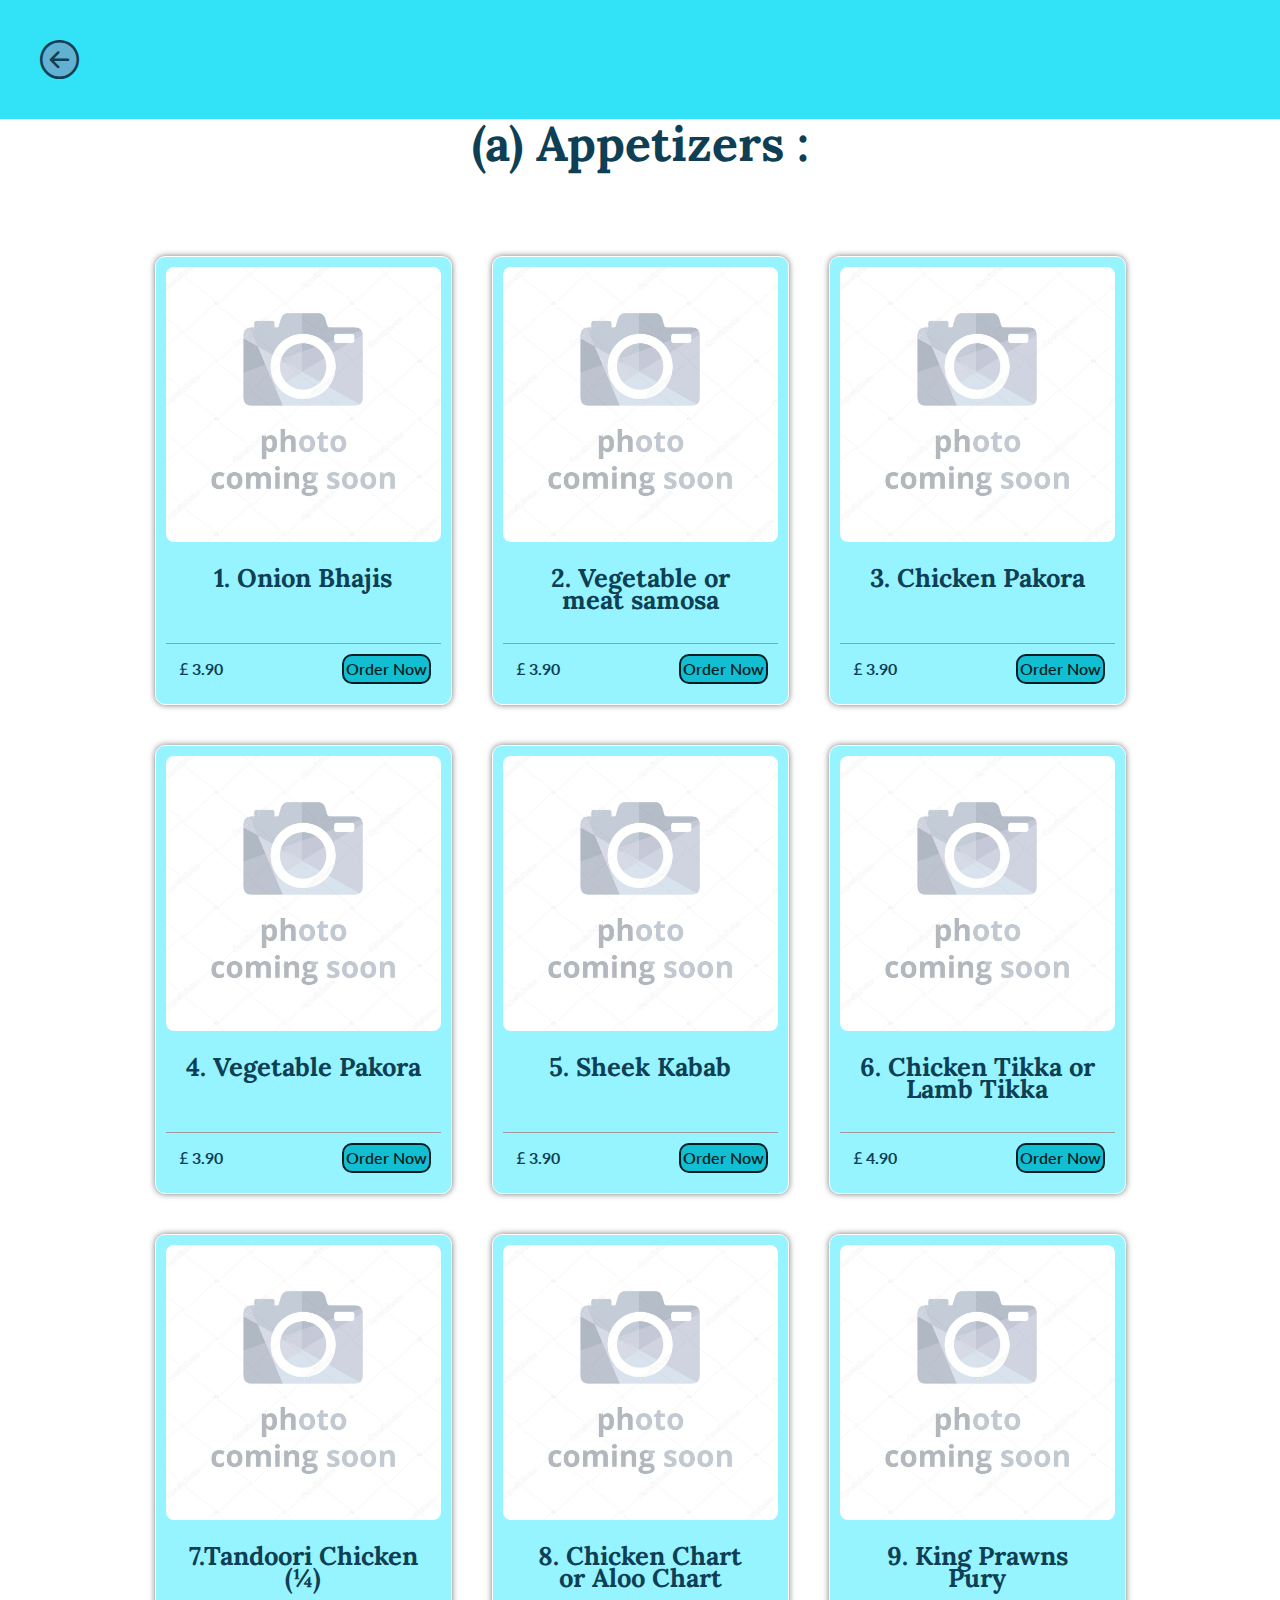
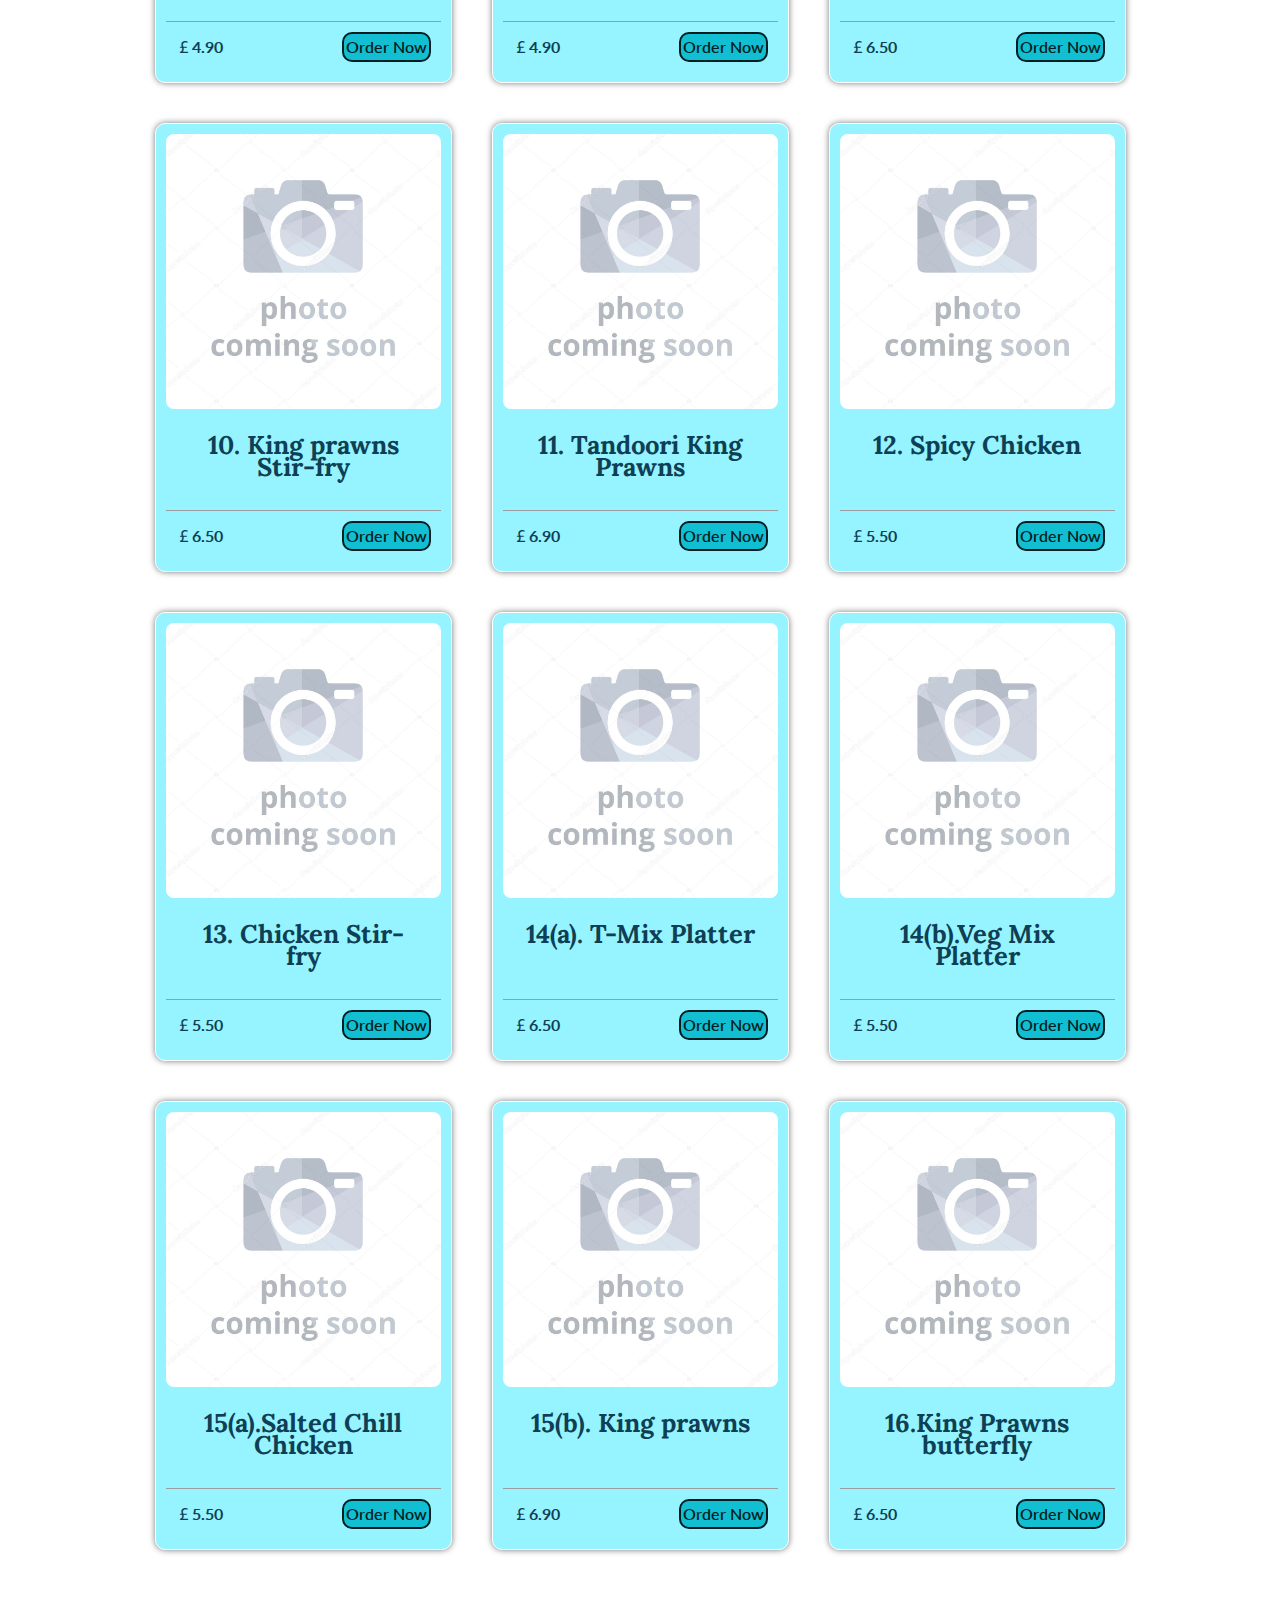
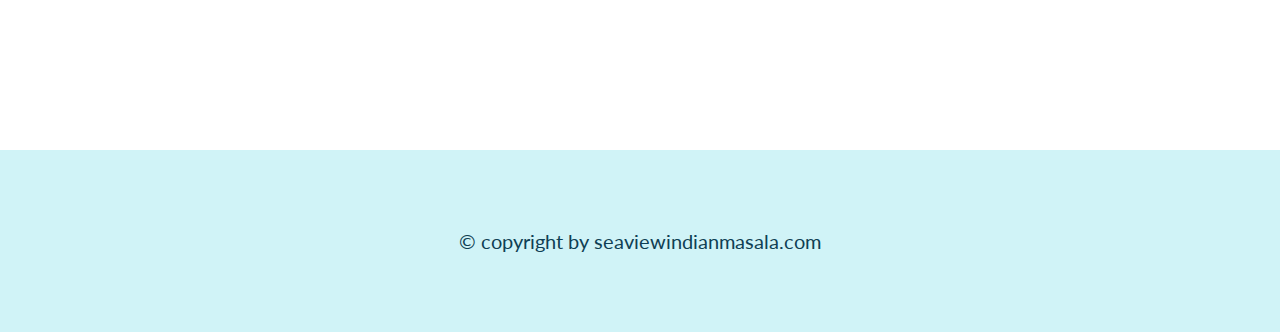
<file: item-pages/appetizers.html>
<!DOCTYPE html>
<html lang="en">
  <head>
    <!-- Required meta tags -->
    <meta charset="utf-8" />
    <meta name="viewport" content="width=device-width, initial-scale=1" />

    <!-- google font -->
    <link rel="preconnect" href="https://fonts.googleapis.com" />
    <link rel="preconnect" href="https://fonts.gstatic.com" crossorigin />
    <link
      href="https://fonts.googleapis.com/css2?family=Lato&family=Lora:ital,wght@1,500&display=swap"
      rel="stylesheet"
    />
    <!-- boostrap icon -->
    <link
      rel="stylesheet"
      href="https://cdn.jsdelivr.net/npm/bootstrap-icons@1.8.1/font/bootstrap-icons.css"
    />
    <!-- animate.css -->
    <link
      rel="stylesheet"
      href="https://cdnjs.cloudflare.com/ajax/libs/animate.css/4.1.1/animate.min.css"
    />
    <!-- main css -->
    <link rel="stylesheet" href="../assets/css/style.css" />
    <link rel="stylesheet" href="../assets/css/mediaquary.css" />

    <title>(a) Appetizers</title>
  </head>
  <body>
    <div class="header">
      <a class="prevPageButton" href="../index.html#mainMenu"
        ><i class="bi bi-arrow-left-circle"></i
      ></a>
    </div>
    <!-- section title -->
    <div class="section-title item-page-fixed-top-margin">
      <h2>(a) Appetizers :</h2>
    </div>
    <!-- Items list -->
    <div class="card">
      <!-- single card  start-->
      <div class="card-item">
        <div class="card-top">
          <img
            class="card-image"
            src="../assets/images/no-picture.jpg"
            alt=""
          />
          <h5 class="card-title">1. Onion Bhajis</h5>
          <!-- <p class="card-description">
            Chicken cooked with chop onions green pepper and fresh ginger medium
            spice.
          </p> -->
        </div>
        <div class="card-bottom">
          <section class="price-section">
            <p class="card-price"><i class="bi bi-currency-pound"></i>3.90</p>
          </section>

          <a class="card-button" href="tel:+4428 4375 8423">Order Now</a>

        </div>
      </div>
      <!-- single card  end-->
      <!-- single card  start-->
      <div class="card-item">
        <div class="card-top">
          <img
            class="card-image"
            src="../assets/images/no-picture.jpg"
            alt=""
          />
          <h5 class="card-title">2. Vegetable or meat samosa</h5>
          <!-- <p class="card-description">
                  Chicken cooked with chop onions green pepper and fresh ginger medium
                  spice.
                </p> -->
        </div>
        <div class="card-bottom">
          <section class="price-section">
            <p class="card-price"><i class="bi bi-currency-pound"></i>3.90</p>
          </section>

          <a class="card-button" href="tel:+4428 4375 8423">Order Now</a>

        </div>
      </div>
      <!-- single card  end-->
      <!-- single card  start-->
      <div class="card-item">
        <div class="card-top">
          <img
            class="card-image"
            src="../assets/images/no-picture.jpg"
            alt=""
          />
          <h5 class="card-title">3. Chicken Pakora</h5>
          <!-- <p class="card-description">
            Chicken cooked with chop onions green pepper and fresh ginger medium
            spice.
          </p> -->
        </div>
        <div class="card-bottom">
          <section class="price-section">
            <p class="card-price"><i class="bi bi-currency-pound"></i>3.90</p>
          </section>

          <a class="card-button" href="tel:+4428 4375 8423">Order Now</a>

        </div>
      </div>
      <!-- single card  end-->
      <!-- single card  start-->
      <div class="card-item">
        <div class="card-top">
          <img
            class="card-image"
            src="../assets/images/no-picture.jpg"
            alt=""
          />
          <h5 class="card-title">4. Vegetable Pakora</h5>
          <!-- <p class="card-description">
                  Chicken cooked with chop onions green pepper and fresh ginger medium
                  spice.
                </p> -->
        </div>
        <div class="card-bottom">
          <section class="price-section">
            <p class="card-price"><i class="bi bi-currency-pound"></i>3.90</p>
          </section>

          <a class="card-button" href="tel:+4428 4375 8423">Order Now</a>

        </div>
      </div>
      <!-- single card  end-->
      <!-- single card  start-->
      <div class="card-item">
        <div class="card-top">
          <img
            class="card-image"
            src="../assets/images/no-picture.jpg"
            alt=""
          />
          <h5 class="card-title">5. Sheek Kabab</h5>
          <!-- <p class="card-description">
            Chicken cooked with chop onions green pepper and fresh ginger medium
            spice.
          </p> -->
        </div>
        <div class="card-bottom">
          <section class="price-section">
            <p class="card-price"><i class="bi bi-currency-pound"></i>3.90</p>
          </section>

          <a class="card-button" href="tel:+4428 4375 8423">Order Now</a>

        </div>
      </div>
      <!-- single card  end-->
      <!-- single card  start-->
      <div class="card-item">
        <div class="card-top">
          <img
            class="card-image"
            src="../assets/images/no-picture.jpg"
            alt=""
          />
          <h5 class="card-title">6. Chicken Tikka or Lamb Tikka</h5>
          <!-- <p class="card-description">
                  Chicken cooked with chop onions green pepper and fresh ginger medium
                  spice.
                </p> -->
        </div>
        <div class="card-bottom">
          <section class="price-section">
            <p class="card-price"><i class="bi bi-currency-pound"></i>4.90</p>
          </section>

          <a class="card-button" href="tel:+4428 4375 8423">Order Now</a>

        </div>
      </div>
      <!-- single card  end-->
      <!-- single card  start-->
      <div class="card-item">
        <div class="card-top">
          <img
            class="card-image"
            src="../assets/images/no-picture.jpg"
            alt=""
          />
          <h5 class="card-title">7.Tandoori Chicken (¼)</h5>
          <!-- <p class="card-description">
            Chicken cooked with chop onions green pepper and fresh ginger medium
            spice.
          </p> -->
        </div>
        <div class="card-bottom">
          <section class="price-section">
            <p class="card-price"><i class="bi bi-currency-pound"></i>4.90</p>
          </section>

          <a class="card-button" href="tel:+4428 4375 8423">Order Now</a>

        </div>
      </div>
      <!-- single card  end-->
      <!-- single card  start-->
      <div class="card-item">
        <div class="card-top">
          <img
            class="card-image"
            src="../assets/images/no-picture.jpg"
            alt=""
          />
          <h5 class="card-title">8. Chicken Chart or Aloo Chart</h5>
          <!-- <p class="card-description">
                  Chicken cooked with chop onions green pepper and fresh ginger medium
                  spice.
                </p> -->
        </div>
        <div class="card-bottom">
          <section class="price-section">
            <p class="card-price"><i class="bi bi-currency-pound"></i>4.90</p>
          </section>

          <a class="card-button" href="tel:+4428 4375 8423">Order Now</a>

        </div>
      </div>
      <!-- single card  end-->
      <!-- single card  start-->
      <div class="card-item">
        <div class="card-top">
          <img
            class="card-image"
            src="../assets/images/no-picture.jpg"
            alt=""
          />
          <h5 class="card-title">9. King Prawns Pury</h5>
          <!-- <p class="card-description">
            Chicken cooked with chop onions green pepper and fresh ginger medium
            spice.
          </p> -->
        </div>
        <div class="card-bottom">
          <section class="price-section">
            <p class="card-price"><i class="bi bi-currency-pound"></i>6.50</p>
          </section>

          <a class="card-button" href="tel:+4428 4375 8423">Order Now</a>

        </div>
      </div>
      <!-- single card  end-->
      <!-- single card  start-->
      <div class="card-item">
        <div class="card-top">
          <img
            class="card-image"
            src="../assets/images/no-picture.jpg"
            alt=""
          />
          <h5 class="card-title">10. King prawns Stir-fry</h5>
          <!-- <p class="card-description">
                  Chicken cooked with chop onions green pepper and fresh ginger medium
                  spice.
                </p> -->
        </div>
        <div class="card-bottom">
          <section class="price-section">
            <p class="card-price"><i class="bi bi-currency-pound"></i>6.50</p>
          </section>

          <a class="card-button" href="tel:+4428 4375 8423">Order Now</a>

        </div>
      </div>
      <!-- single card  end-->
      <!-- single card  start-->
      <div class="card-item">
        <div class="card-top">
          <img
            class="card-image"
            src="../assets/images/no-picture.jpg"
            alt=""
          />
          <h5 class="card-title">11. Tandoori King Prawns</h5>
          <!-- <p class="card-description">
                        Chicken cooked with chop onions green pepper and fresh ginger medium
                        spice.
                      </p> -->
        </div>
        <div class="card-bottom">
          <section class="price-section">
            <p class="card-price"><i class="bi bi-currency-pound"></i>6.90</p>
          </section>

          <a class="card-button" href="tel:+4428 4375 8423">Order Now</a>

        </div>
      </div>
      <!-- single card  end-->
      <!-- single card  start-->
      <div class="card-item">
        <div class="card-top">
          <img
            class="card-image"
            src="../assets/images/no-picture.jpg"
            alt=""
          />
          <h5 class="card-title">12. Spicy Chicken</h5>
          <!-- <p class="card-description">
                  Chicken cooked with chop onions green pepper and fresh ginger medium
                  spice.
                </p> -->
        </div>
        <div class="card-bottom">
          <section class="price-section">
            <p class="card-price"><i class="bi bi-currency-pound"></i>5.50</p>
          </section>

          <a class="card-button" href="tel:+4428 4375 8423">Order Now</a>

        </div>
      </div>
      <!-- single card  end-->
      <!-- single card  start-->
      <div class="card-item">
        <div class="card-top">
          <img
            class="card-image"
            src="../assets/images/no-picture.jpg"
            alt=""
          />
          <h5 class="card-title">13. Chicken Stir-fry</h5>
          <!-- <p class="card-description">
                        Chicken cooked with chop onions green pepper and fresh ginger medium
                        spice.
                      </p> -->
        </div>
        <div class="card-bottom">
          <section class="price-section">
            <p class="card-price"><i class="bi bi-currency-pound"></i>5.50</p>
          </section>

          <a class="card-button" href="tel:+4428 4375 8423">Order Now</a>

        </div>
      </div>
      <!-- single card  end-->
      <!-- single card  start-->
      <div class="card-item">
        <div class="card-top">
          <img
            class="card-image"
            src="../assets/images/no-picture.jpg"
            alt=""
          />
          <h5 class="card-title">14(a). T-Mix Platter</h5>
          <!-- <p class="card-description">
                  Chicken cooked with chop onions green pepper and fresh ginger medium
                  spice.
                </p> -->
        </div>
        <div class="card-bottom">
          <section class="price-section">
            <p class="card-price"><i class="bi bi-currency-pound"></i>6.50</p>
          </section>

          <a class="card-button" href="tel:+4428 4375 8423">Order Now</a>

        </div>
      </div>
      <!-- single card  end-->
      <!-- single card  start-->
      <div class="card-item">
        <div class="card-top">
          <img
            class="card-image"
            src="../assets/images/no-picture.jpg"
            alt=""
          />
          <h5 class="card-title">14(b).Veg Mix Platter</h5>
          <!-- <p class="card-description">
                        Chicken cooked with chop onions green pepper and fresh ginger medium
                        spice.
                      </p> -->
        </div>
        <div class="card-bottom">
          <section class="price-section">
            <p class="card-price"><i class="bi bi-currency-pound"></i>5.50</p>
          </section>

          <a class="card-button" href="tel:+4428 4375 8423">Order Now</a>

        </div>
      </div>
      <!-- single card  end-->
      <!-- single card  start-->
      <div class="card-item">
        <div class="card-top">
          <img
            class="card-image"
            src="../assets/images/no-picture.jpg"
            alt=""
          />
          <h5 class="card-title">15(a).Salted Chill Chicken</h5>
          <!-- <p class="card-description">
                  Chicken cooked with chop onions green pepper and fresh ginger medium
                  spice.
                </p> -->
        </div>
        <div class="card-bottom">
          <section class="price-section">
            <p class="card-price"><i class="bi bi-currency-pound"></i>5.50</p>
          </section>

          <a class="card-button" href="tel:+4428 4375 8423">Order Now</a>

        </div>
      </div>
      <!-- single card  end-->
      <!-- single card  start-->
      <div class="card-item">
        <div class="card-top">
          <img
            class="card-image"
            src="../assets/images/no-picture.jpg"
            alt=""
          />
          <h5 class="card-title">15(b). King prawns</h5>
          <!-- <p class="card-description">
                        Chicken cooked with chop onions green pepper and fresh ginger medium
                        spice.
                      </p> -->
        </div>
        <div class="card-bottom">
          <section class="price-section">
            <p class="card-price"><i class="bi bi-currency-pound"></i>6.90</p>
          </section>

          <a class="card-button" href="tel:+4428 4375 8423">Order Now</a>

        </div>
      </div>
      <!-- single card  end-->
      <!-- single card  start-->
      <div class="card-item">
        <div class="card-top">
          <img
            class="card-image"
            src="../assets/images/no-picture.jpg"
            alt=""
          />
          <h5 class="card-title">16.King Prawns butterfly</h5>
          <!-- <p class="card-description">
                  Chicken cooked with chop onions green pepper and fresh ginger medium
                  spice.
                </p> -->
        </div>
        <div class="card-bottom">
          <section class="price-section">
            <p class="card-price"><i class="bi bi-currency-pound"></i>6.50</p>
          </section>

          <a class="card-button" href="tel:+4428 4375 8423">Order Now</a>

        </div>
      </div>
      <!-- single card  end-->
    </div>
    <div class="emply-space">
      <div id="mainMenu"></div>
    </div>
    <div class="footer">
      <p class="footer-text">&copy copyright by seaviewindianmasala.com</p>
    </div>
  </body>
</html>
</file>
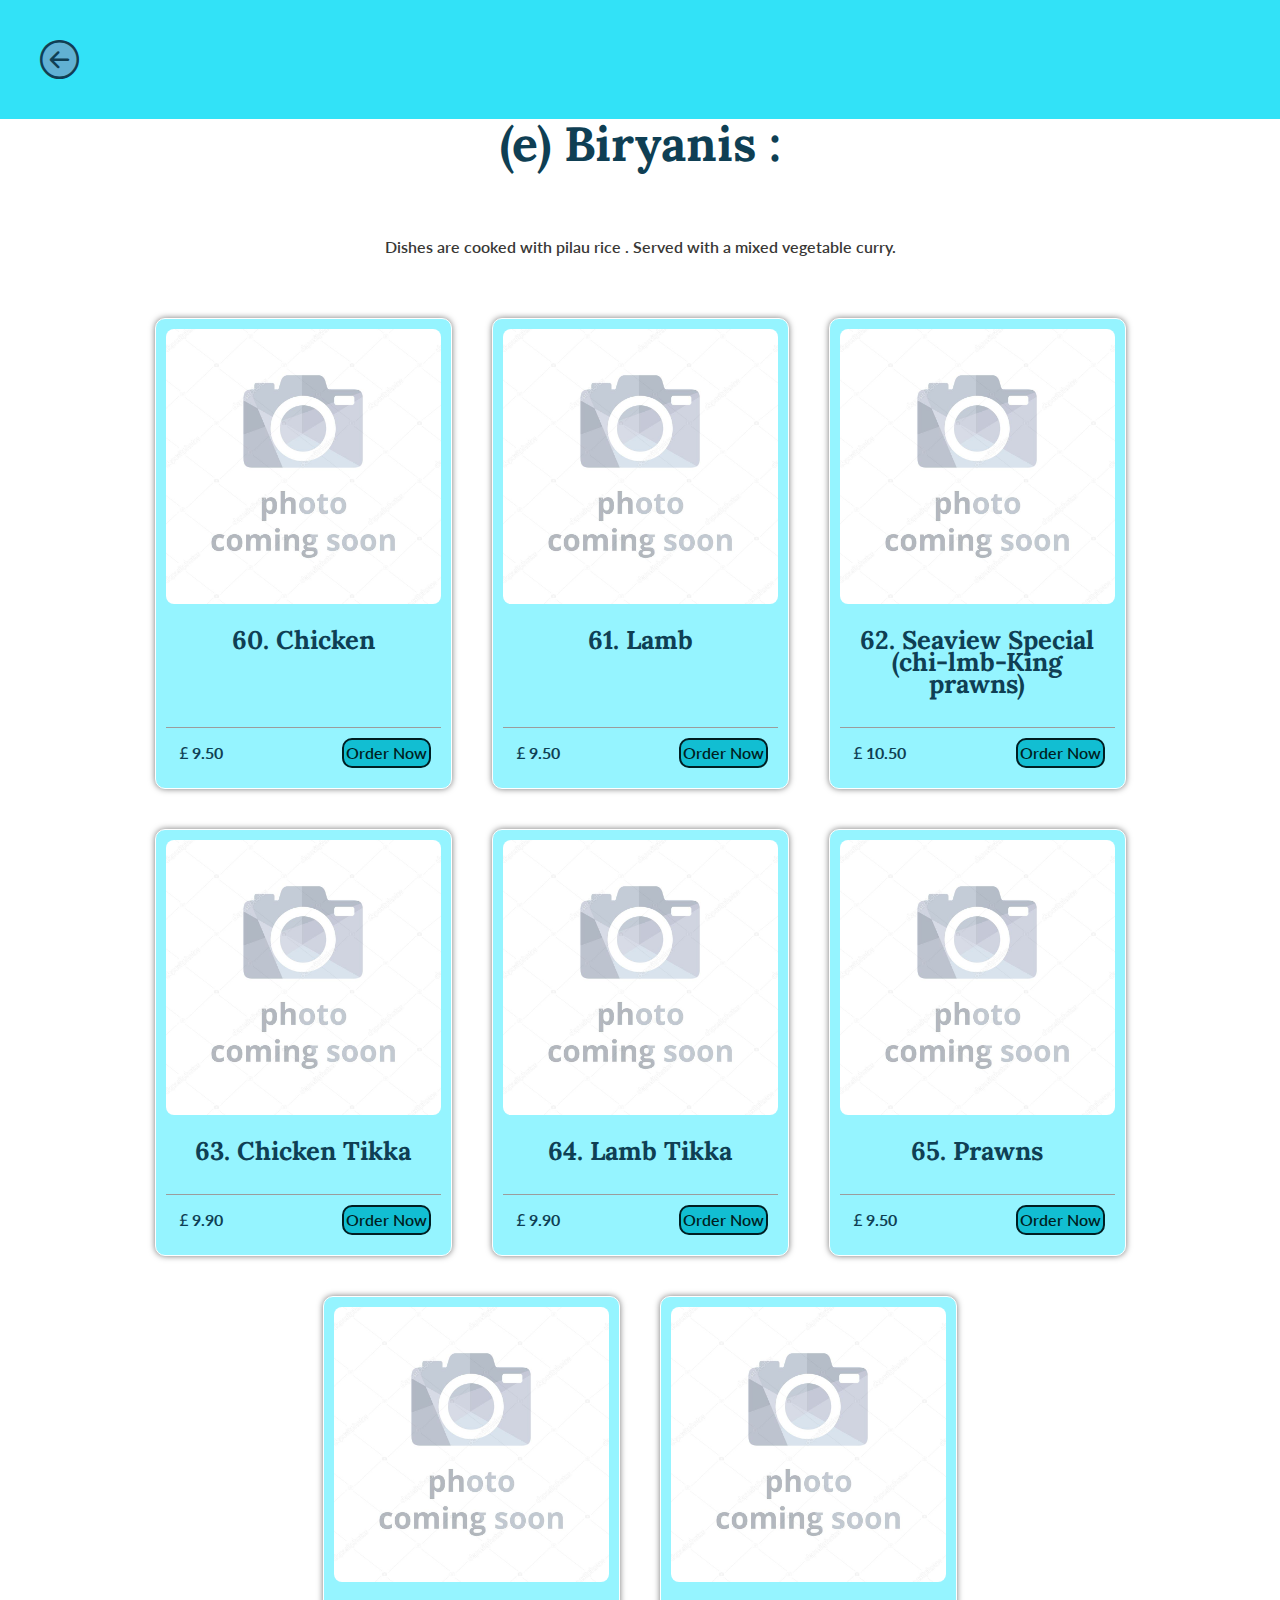
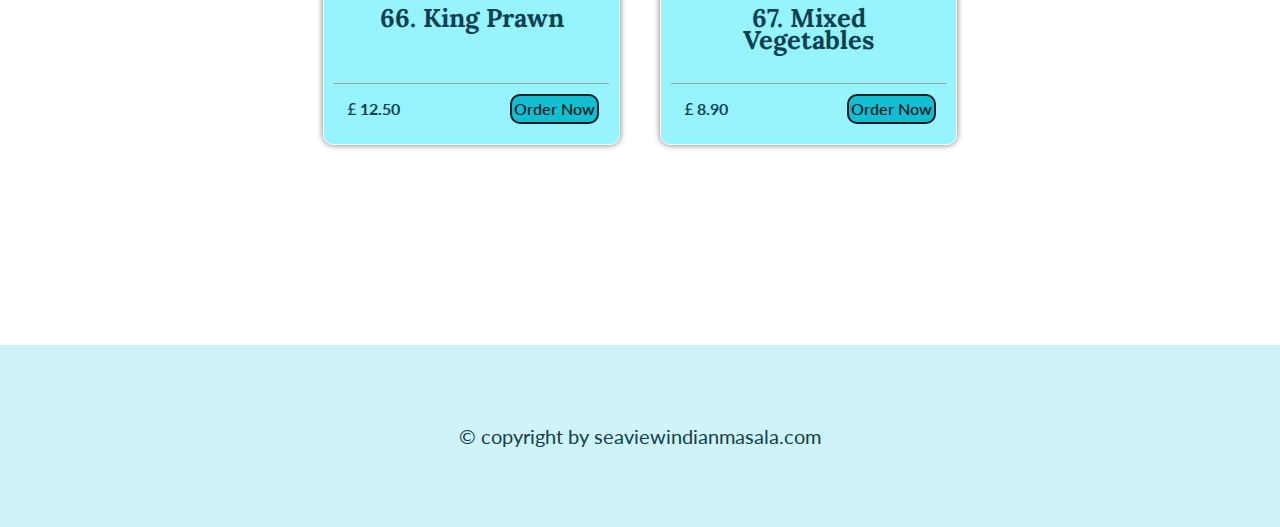
<file: item-pages/biryanis.html>
<!DOCTYPE html>
<html lang="en">
  <head>
    <!-- Required meta tags -->
    <meta charset="utf-8" />
    <meta name="viewport" content="width=device-width, initial-scale=1" />

    <!-- google font -->
    <link rel="preconnect" href="https://fonts.googleapis.com" />
    <link rel="preconnect" href="https://fonts.gstatic.com" crossorigin />
    <link
      href="https://fonts.googleapis.com/css2?family=Lato&family=Lora:ital,wght@1,500&display=swap"
      rel="stylesheet"
    />
    <!-- boostrap icon -->
    <link
      rel="stylesheet"
      href="https://cdn.jsdelivr.net/npm/bootstrap-icons@1.8.1/font/bootstrap-icons.css"
    />
    <!-- animate.css -->
    <link
      rel="stylesheet"
      href="https://cdnjs.cloudflare.com/ajax/libs/animate.css/4.1.1/animate.min.css"
    />
    <!-- main css -->
    <link rel="stylesheet" href="../assets/css/style.css" />
    <link rel="stylesheet" href="../assets/css/mediaquary.css" />

    <title>(e) Biryanis</title>
  </head>
  <body>
    <div class="header">
      <a class="prevPageButton" href="../index.html#mainMenu"
        ><i class="bi bi-arrow-left-circle"></i
      ></a>
    </div>
    <!-- section title -->
    <div class="section-title item-page-fixed-top-margin">
      <h2>(e) Biryanis :</h2>
      <p class="section-description">
        Dishes are cooked with pilau rice . Served with a mixed vegetable curry.
      </p>
    </div>
    <!-- Items list -->
    <div class="card">
      <!-- single card  start-->
      <div class="card-item">
        <div class="card-top">
          <img
            class="card-image"
            src="../assets/images/no-picture.jpg"
            alt="image"
          />
          <h5 class="card-title">60. Chicken</h5>
          <!-- <p class="card-description"></p> -->
        </div>
        <div class="card-bottom">
          <section class="price-section">
            <p class="card-price"><i class="bi bi-currency-pound"></i>9.50</p>
          </section>

          <a class="card-button" href="tel:+4428 4375 8423">Order Now</a>

        </div>
      </div>
      <!-- single card  end-->
      <!-- single card  start-->
      <div class="card-item">
        <div class="card-top">
          <img
            class="card-image"
            src="../assets/images/no-picture.jpg"
            alt="image"
          />
          <h5 class="card-title">61. Lamb</h5>
          <!-- <p class="card-description"></p> -->
        </div>
        <div class="card-bottom">
          <section class="price-section">
            <p class="card-price"><i class="bi bi-currency-pound"></i>9.50</p>
          </section>

          <a class="card-button" href="tel:+4428 4375 8423">Order Now</a>

        </div>
      </div>
      <!-- single card  end-->
      <!-- single card  start-->
      <div class="card-item">
        <div class="card-top">
          <img
            class="card-image"
            src="../assets/images/no-picture.jpg"
            alt="image"
          />
          <h5 class="card-title">62. Seaview Special (chi-lmb-King prawns)</h5>
          <!-- <p class="card-description"></p> -->
        </div>
        <div class="card-bottom">
          <section class="price-section">
            <p class="card-price"><i class="bi bi-currency-pound"></i>10.50</p>
          </section>

          <a class="card-button" href="tel:+4428 4375 8423">Order Now</a>

        </div>
      </div>
      <!-- single card  end-->
      <!-- single card  start-->
      <div class="card-item">
        <div class="card-top">
          <img
            class="card-image"
            src="../assets/images/no-picture.jpg"
            alt="image"
          />
          <h5 class="card-title">63. Chicken Tikka</h5>
          <!-- <p class="card-description"></p> -->
        </div>
        <div class="card-bottom">
          <section class="price-section">
            <p class="card-price"><i class="bi bi-currency-pound"></i>9.90</p>
          </section>

          <a class="card-button" href="tel:+4428 4375 8423">Order Now</a>

        </div>
      </div>
      <!-- single card  end-->
      <!-- single card  start-->
      <div class="card-item">
        <div class="card-top">
          <img
            class="card-image"
            src="../assets/images/no-picture.jpg"
            alt="image"
          />
          <h5 class="card-title">64. Lamb Tikka</h5>
          <!-- <p class="card-description"></p> -->
        </div>
        <div class="card-bottom">
          <section class="price-section">
            <p class="card-price"><i class="bi bi-currency-pound"></i>9.90</p>
          </section>

          <a class="card-button" href="tel:+4428 4375 8423">Order Now</a>

        </div>
      </div>
      <!-- single card  end-->
      <!-- single card  start-->
      <div class="card-item">
        <div class="card-top">
          <img
            class="card-image"
            src="../assets/images/no-picture.jpg"
            alt="image"
          />
          <h5 class="card-title">65. Prawns</h5>
          <!-- <p class="card-description"></p> -->
        </div>
        <div class="card-bottom">
          <section class="price-section">
            <p class="card-price"><i class="bi bi-currency-pound"></i>9.50</p>
          </section>

          <a class="card-button" href="tel:+4428 4375 8423">Order Now</a>

        </div>
      </div>
      <!-- single card  end-->
      <!-- single card  start-->
      <div class="card-item">
        <div class="card-top">
          <img
            class="card-image"
            src="../assets/images/no-picture.jpg"
            alt="image"
          />
          <h5 class="card-title">66. King Prawn</h5>
          <!-- <p class="card-description"></p> -->
        </div>
        <div class="card-bottom">
          <section class="price-section">
            <p class="card-price"><i class="bi bi-currency-pound"></i>12.50</p>
          </section>

          <a class="card-button" href="tel:+4428 4375 8423">Order Now</a>

        </div>
      </div>
      <!-- single card  end-->
      <!-- single card  start-->
      <div class="card-item">
        <div class="card-top">
          <img
            class="card-image"
            src="../assets/images/no-picture.jpg"
            alt="image"
          />
          <h5 class="card-title">67. Mixed Vegetables</h5>
          <!-- <p class="card-description"></p> -->
        </div>
        <div class="card-bottom">
          <section class="price-section">
            <p class="card-price"><i class="bi bi-currency-pound"></i>8.90</p>
          </section>

          <a class="card-button" href="tel:+4428 4375 8423">Order Now</a>

        </div>
      </div>
      <!-- single card  end-->
    </div>

    <div class="emply-space">
      <div id="mainMenu"></div>
    </div>
    <div class="footer">
      <p class="footer-text">&copy copyright by seaviewindianmasala.com</p>
    </div>
  </body>
</html>
</file>
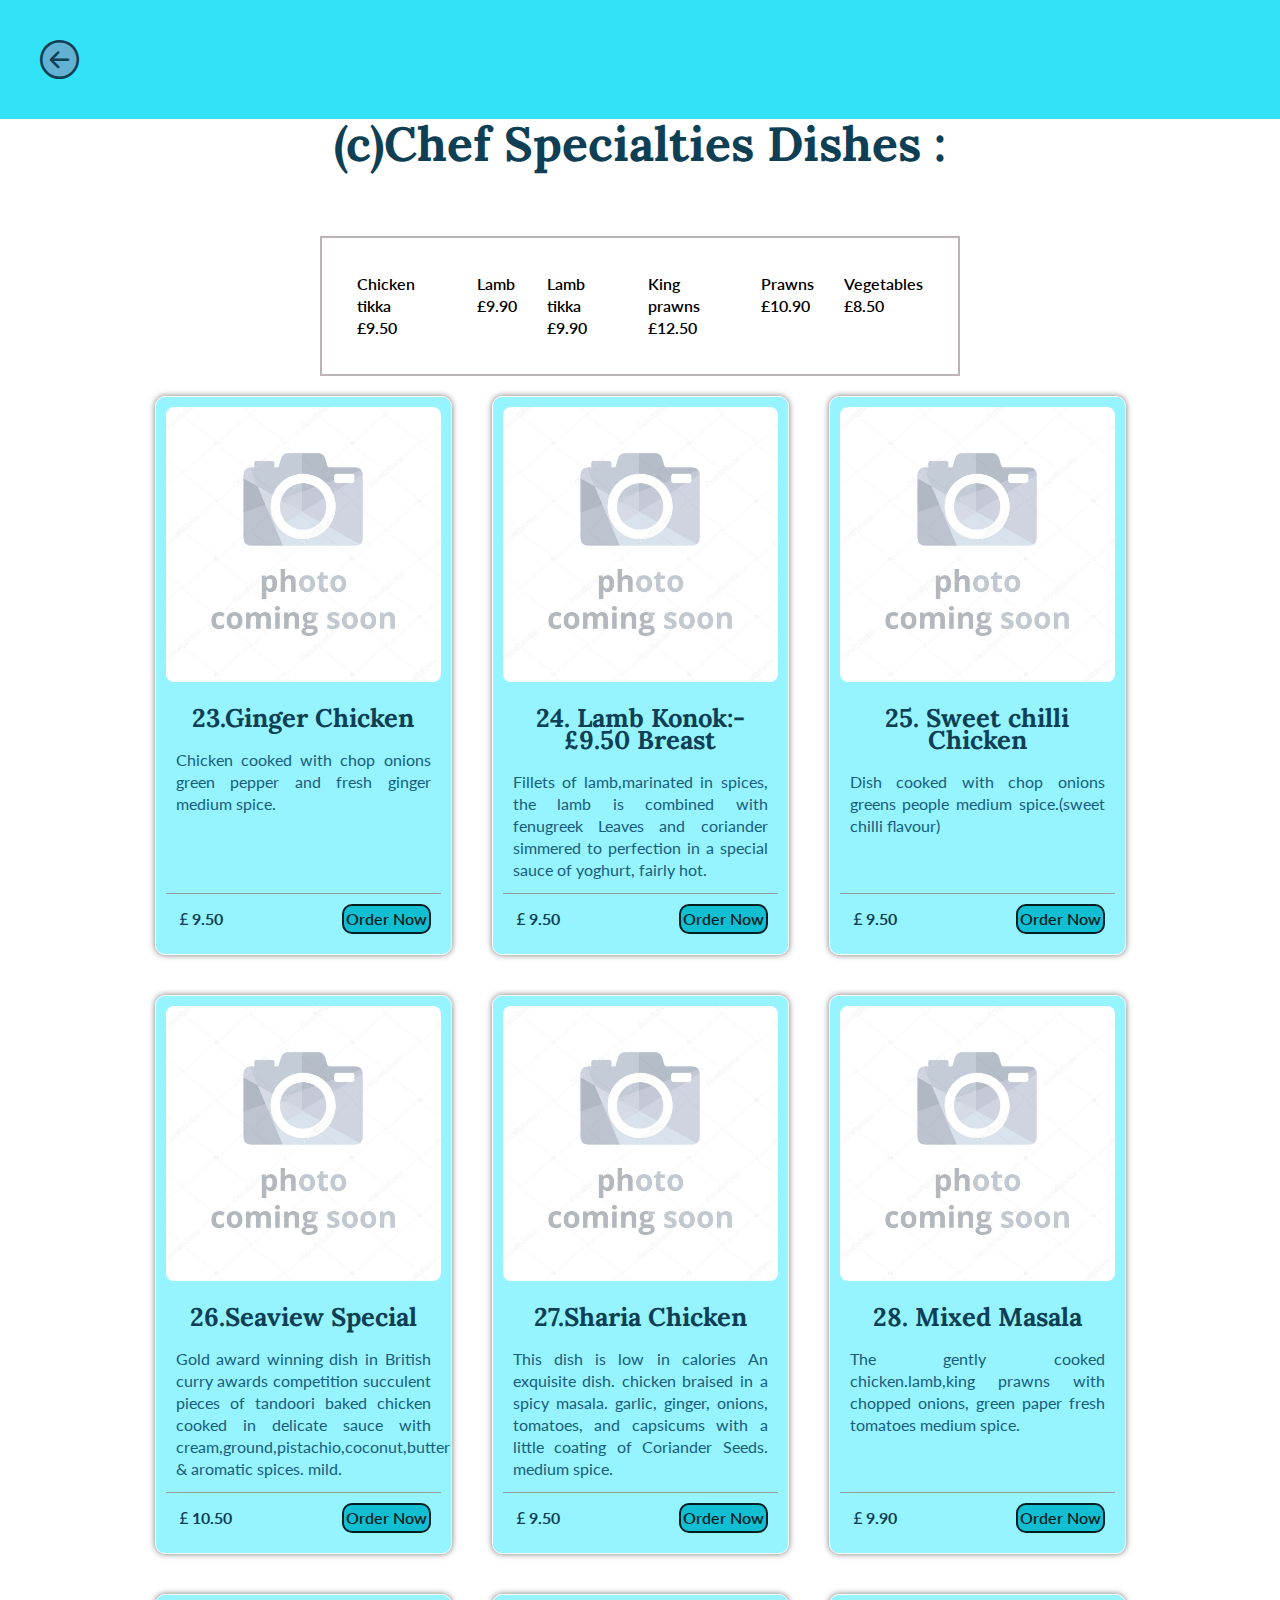
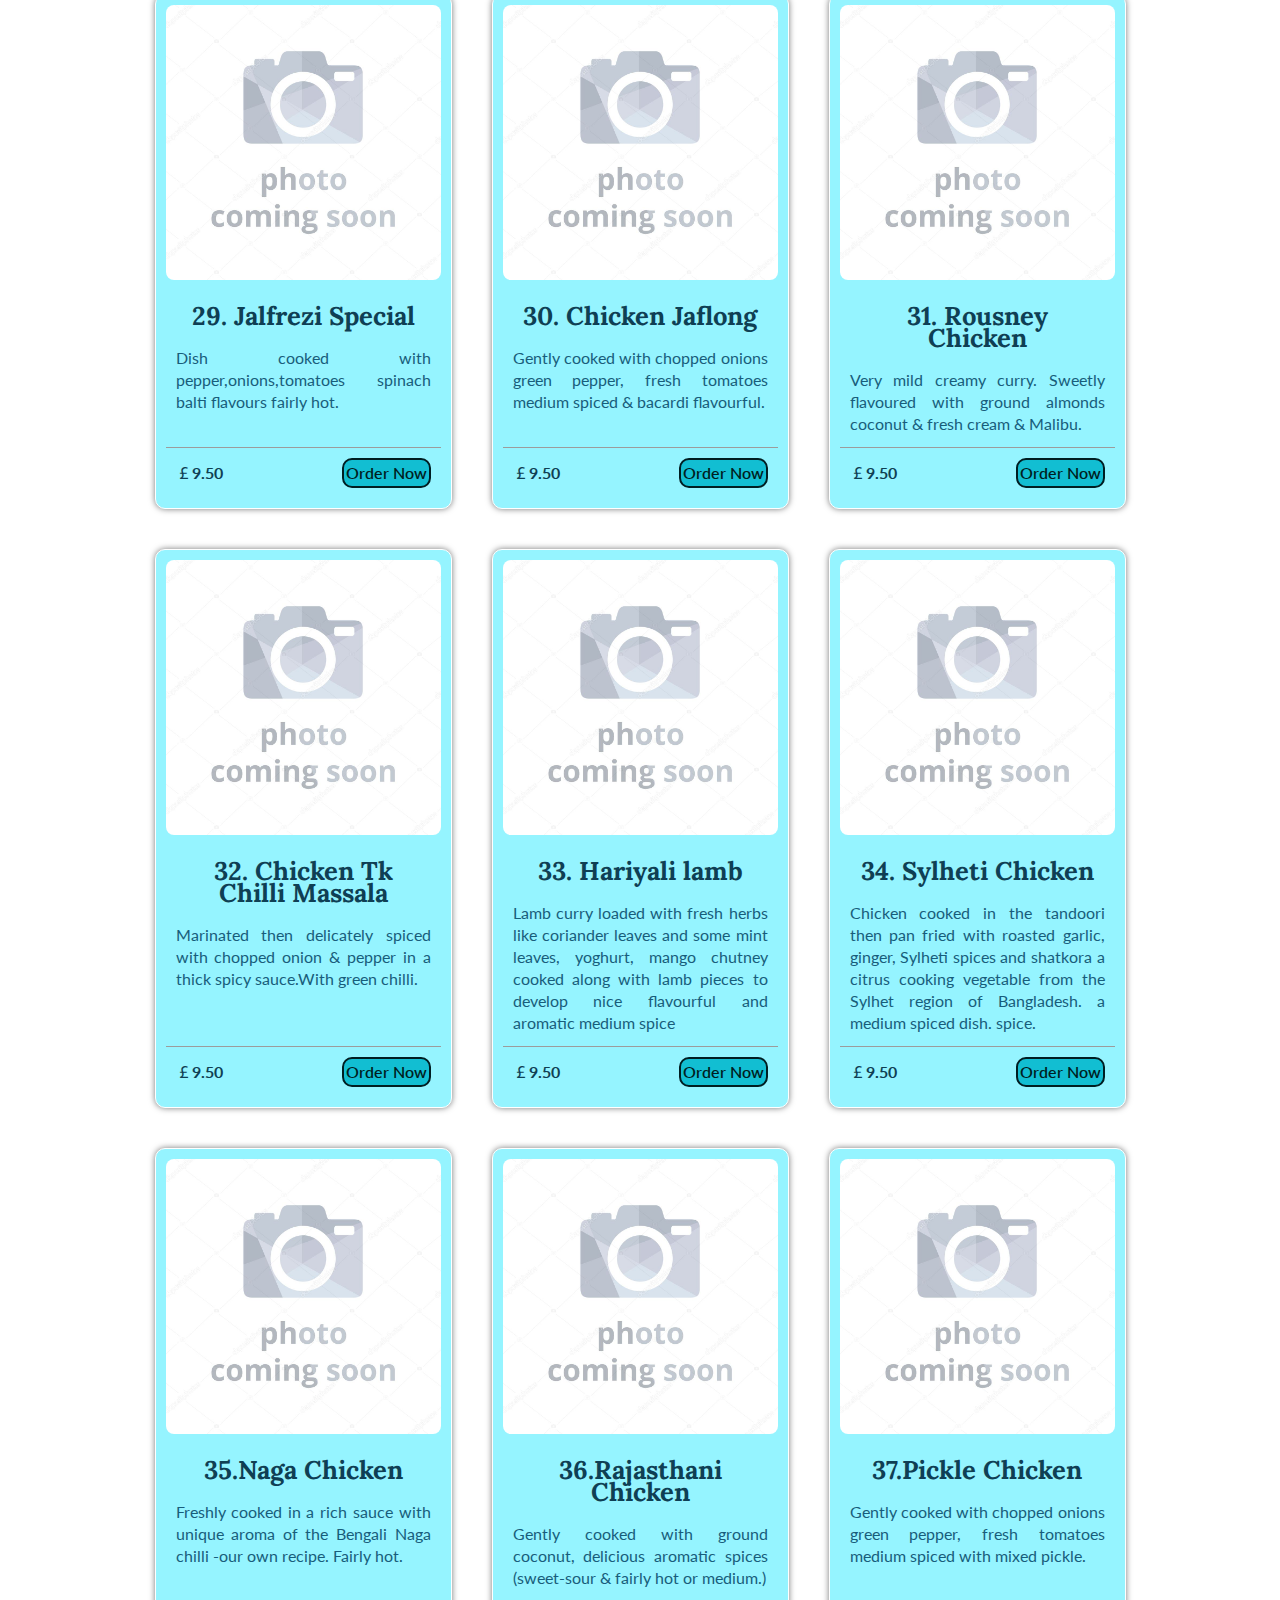
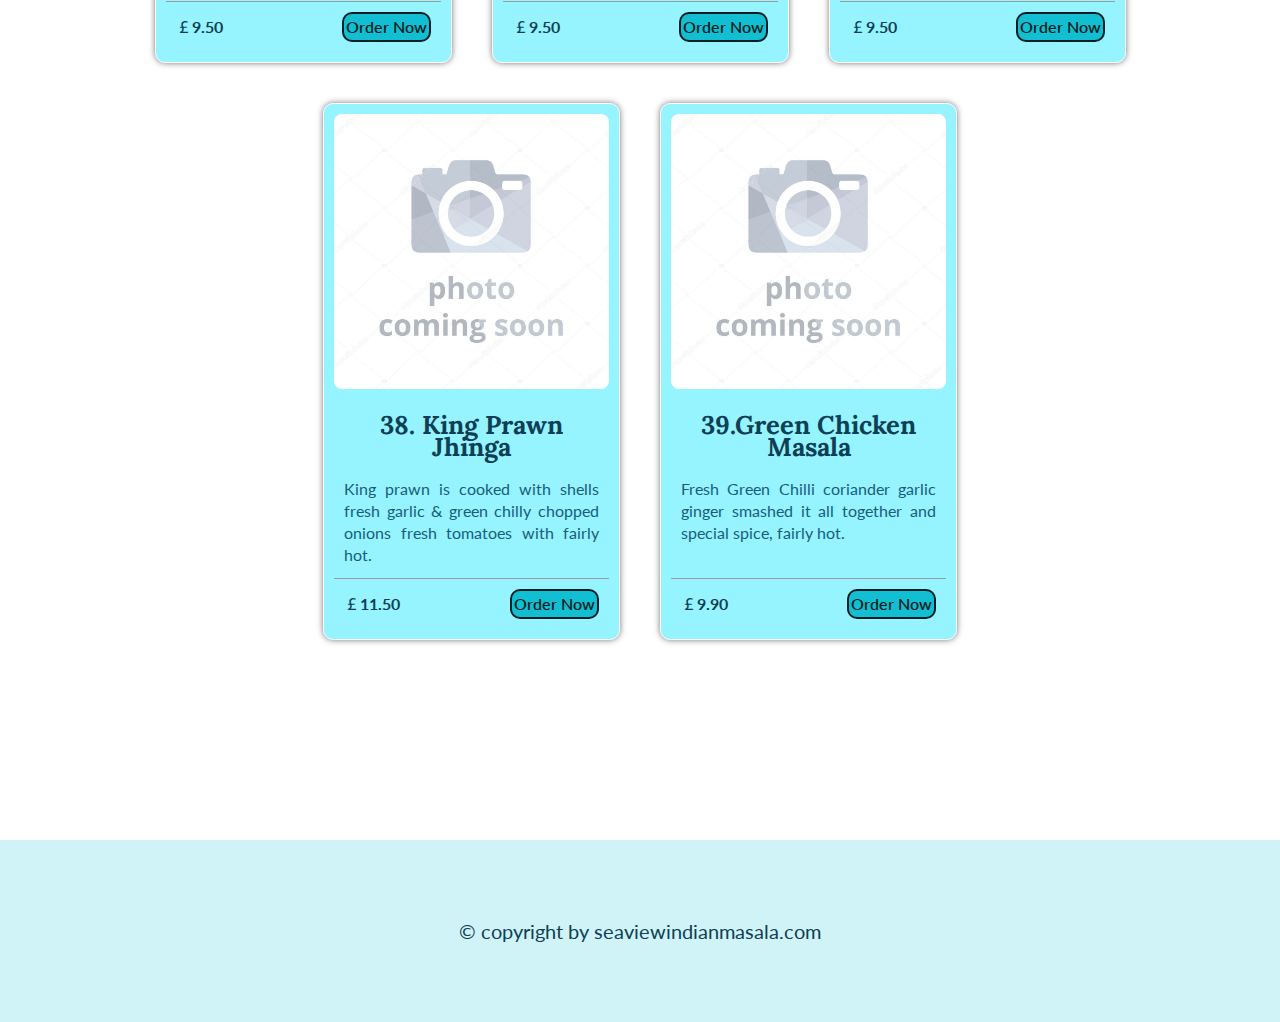
<file: item-pages/Chef Specialties Dishes.html>
<!DOCTYPE html>
<html lang="en">
  <head>
    <!-- Required meta tags -->
    <meta charset="utf-8" />
    <meta name="viewport" content="width=device-width, initial-scale=1" />

    <!-- google font -->
    <link rel="preconnect" href="https://fonts.googleapis.com" />
    <link rel="preconnect" href="https://fonts.gstatic.com" crossorigin />
    <link
      href="https://fonts.googleapis.com/css2?family=Lato&family=Lora:ital,wght@1,500&display=swap"
      rel="stylesheet"
    />
    <!-- boostrap icon -->
    <link
      rel="stylesheet"
      href="https://cdn.jsdelivr.net/npm/bootstrap-icons@1.8.1/font/bootstrap-icons.css"
    />
    <!-- animate.css -->
    <link
      rel="stylesheet"
      href="https://cdnjs.cloudflare.com/ajax/libs/animate.css/4.1.1/animate.min.css"
    />
    <!-- main css -->
    <link rel="stylesheet" href="../assets/css/style.css" />
    <link rel="stylesheet" href="../assets/css/mediaquary.css" />

    <title>(c)Chef Specialties Dishes</title>
  </head>
  <body>
    <div class="header">
      <a class="prevPageButton" href="../index.html#mainMenu"
        ><i class="bi bi-arrow-left-circle"></i
      ></a>
    </div>
    <!-- section title -->
    <div class="section-title item-page-fixed-top-margin">
      <h2>(c)Chef Specialties Dishes :</h2>
      <!-- <p class="section-description">
      </p> -->
    </div>
    <!-- item-list-min -->
    <div class="item-list-min">
      <section class="single-item-list-min">
        <p>Chicken tikka</p>
        <p>£9.50</p>
      </section>
      <section class="single-item-list-min">
        <p>Lamb</p>
        <p>£9.90</p>
      </section>
      <section class="single-item-list-min">
        <p>Lamb tikka</p>
        <p>£9.90</p>
      </section>
      <section class="single-item-list-min">
        <p>King prawns</p>
        <p>£12.50</p>
      </section>
      <section class="single-item-list-min">
        <p>Prawns</p>
        <p>£10.90</p>
      </section>
      <section class="single-item-list-min">
        <p>Vegetables</p>
        <p>£8.50</p>
      </section>
    </div>
    <!-- item-list-min end -->
    <!-- Items list -->
    <div class="card">
      <!-- single card  start-->
      <div class="card-item">
        <div class="card-top">
          <img
            class="card-image"
            src="../assets/images/no-picture.jpg"
            alt="image"
          />
          <h5 class="card-title">23.Ginger Chicken</h5>
          <p class="card-description">
            Chicken cooked with chop onions green pepper and fresh ginger medium
            spice.
          </p>
        </div>
        <div class="card-bottom">
          <section class="price-section">
            <p class="card-price"><i class="bi bi-currency-pound"></i>9.50</p>
          </section>

          <a class="card-button" href="tel:+4428 4375 8423">Order Now</a>

        </div>
      </div>
      <!-- single card  end-->
      <!-- single card  start-->
      <div class="card-item">
        <div class="card-top">
          <img
            class="card-image"
            src="../assets/images/no-picture.jpg"
            alt="image"
          />
          <h5 class="card-title">24. Lamb Konok:-£9.50 Breast</h5>
          <p class="card-description">
            Fillets of lamb,marinated in spices, the lamb is combined with
            fenugreek Leaves and coriander simmered to perfection in a special
            sauce of yoghurt, fairly hot.
          </p>
        </div>
        <div class="card-bottom">
          <section class="price-section">
            <p class="card-price"><i class="bi bi-currency-pound"></i>9.50</p>
          </section>

          <a class="card-button" href="tel:+4428 4375 8423">Order Now</a>

        </div>
      </div>
      <!-- single card  end-->
      <!-- single card  start-->
      <div class="card-item">
        <div class="card-top">
          <img
            class="card-image"
            src="../assets/images/no-picture.jpg"
            alt="image"
          />
          <h5 class="card-title">25. Sweet chilli Chicken</h5>
          <p class="card-description">
            Dish cooked with chop onions greens people medium spice.(sweet
            chilli flavour)
          </p>
        </div>
        <div class="card-bottom">
          <section class="price-section">
            <p class="card-price"><i class="bi bi-currency-pound"></i>9.50</p>
          </section>

          <a class="card-button" href="tel:+4428 4375 8423">Order Now</a>

        </div>
      </div>
      <!-- single card  end-->

      <!-- single card  start-->
      <div class="card-item">
        <div class="card-top">
          <img
            class="card-image"
            src="../assets/images/no-picture.jpg"
            alt="image"
          />
          <h5 class="card-title">26.Seaview Special</h5>
          <p class="card-description">
            Gold award winning dish in British curry awards competition
            succulent pieces of tandoori baked chicken cooked in delicate sauce
            with cream,ground,pistachio,coconut,butter & aromatic spices. mild.
          </p>
        </div>
        <div class="card-bottom">
          <section class="price-section">
            <p class="card-price"><i class="bi bi-currency-pound"></i>10.50</p>
          </section>

          <a class="card-button" href="tel:+4428 4375 8423">Order Now</a>

        </div>
      </div>
      <!-- single card  end-->
      <!-- single card  start-->
      <div class="card-item">
        <div class="card-top">
          <img
            class="card-image"
            src="../assets/images/no-picture.jpg"
            alt="image"
          />
          <h5 class="card-title">27.Sharia Chicken</h5>
          <p class="card-description">
            This dish is low in calories An exquisite dish. chicken braised in a
            spicy masala. garlic, ginger, onions, tomatoes, and capsicums with a
            little coating of Coriander Seeds. medium spice.
          </p>
        </div>
        <div class="card-bottom">
          <section class="price-section">
            <p class="card-price"><i class="bi bi-currency-pound"></i>9.50</p>
          </section>

          <a class="card-button" href="tel:+4428 4375 8423">Order Now</a>

        </div>
      </div>
      <!-- single card  end-->
      <!-- single card  start-->
      <div class="card-item">
        <div class="card-top">
          <img
            class="card-image"
            src="../assets/images/no-picture.jpg"
            alt="image"
          />
          <h5 class="card-title">28. Mixed Masala</h5>
          <p class="card-description">
            The gently cooked chicken.lamb,king prawns with chopped onions,
            green paper fresh tomatoes medium spice.
          </p>
        </div>
        <div class="card-bottom">
          <section class="price-section">
            <p class="card-price"><i class="bi bi-currency-pound"></i>9.90</p>
          </section>

          <a class="card-button" href="tel:+4428 4375 8423">Order Now</a>

        </div>
      </div>
      <!-- single card  end-->
      <!-- single card  start-->
      <div class="card-item">
        <div class="card-top">
          <img
            class="card-image"
            src="../assets/images/no-picture.jpg"
            alt="image"
          />
          <h5 class="card-title">29. Jalfrezi Special</h5>
          <p class="card-description">
            Dish cooked with pepper,onions,tomatoes spinach balti flavours
            fairly hot.
          </p>
        </div>
        <div class="card-bottom">
          <section class="price-section">
            <p class="card-price"><i class="bi bi-currency-pound"></i>9.50</p>
          </section>

          <a class="card-button" href="tel:+4428 4375 8423">Order Now</a>

        </div>
      </div>
      <!-- single card  end-->
      <!-- single card  start-->
      <div class="card-item">
        <div class="card-top">
          <img
            class="card-image"
            src="../assets/images/no-picture.jpg"
            alt="image"
          />
          <h5 class="card-title">30. Chicken Jaflong</h5>
          <p class="card-description">
            Gently cooked with chopped onions green pepper, fresh tomatoes
            medium spiced & bacardi flavourful.
          </p>
        </div>
        <div class="card-bottom">
          <section class="price-section">
            <p class="card-price"><i class="bi bi-currency-pound"></i>9.50</p>
          </section>

          <a class="card-button" href="tel:+4428 4375 8423">Order Now</a>

        </div>
      </div>
      <!-- single card  end-->
      <!-- single card  start-->
      <div class="card-item">
        <div class="card-top">
          <img
            class="card-image"
            src="../assets/images/no-picture.jpg"
            alt="image"
          />
          <h5 class="card-title">31. Rousney Chicken</h5>
          <p class="card-description">
            Very mild creamy curry. Sweetly flavoured with ground almonds
            coconut & fresh cream & Malibu.
          </p>
        </div>
        <div class="card-bottom">
          <section class="price-section">
            <p class="card-price"><i class="bi bi-currency-pound"></i>9.50</p>
          </section>

          <a class="card-button" href="tel:+4428 4375 8423">Order Now</a>

        </div>
      </div>
      <!-- single card  end-->
      <!-- single card  start-->
      <div class="card-item">
        <div class="card-top">
          <img
            class="card-image"
            src="../assets/images/no-picture.jpg"
            alt="image"
          />
          <h5 class="card-title">32. Chicken Tk Chilli Massala</h5>
          <p class="card-description">
            Marinated then delicately spiced with chopped onion & pepper in a
            thick spicy sauce.With green chilli.
          </p>
        </div>
        <div class="card-bottom">
          <section class="price-section">
            <p class="card-price"><i class="bi bi-currency-pound"></i>9.50</p>
          </section>

          <a class="card-button" href="tel:+4428 4375 8423">Order Now</a>

        </div>
      </div>
      <!-- single card  end-->
      <!-- single card  start-->
      <div class="card-item">
        <div class="card-top">
          <img
            class="card-image"
            src="../assets/images/no-picture.jpg"
            alt="image"
          />
          <h5 class="card-title">33. Hariyali lamb</h5>
          <p class="card-description">
            Lamb curry loaded with fresh herbs like coriander leaves and some
            mint leaves, yoghurt, mango chutney cooked along with lamb pieces to
            develop nice flavourful and aromatic medium spice
          </p>
        </div>
        <div class="card-bottom">
          <section class="price-section">
            <p class="card-price"><i class="bi bi-currency-pound"></i>9.50</p>
          </section>

          <a class="card-button" href="tel:+4428 4375 8423">Order Now</a>

        </div>
      </div>
      <!-- single card  end-->
      <!-- single card  start-->
      <div class="card-item">
        <div class="card-top">
          <img
            class="card-image"
            src="../assets/images/no-picture.jpg"
            alt="image"
          />
          <h5 class="card-title">34. Sylheti Chicken</h5>
          <p class="card-description">
            Chicken cooked in the tandoori then pan fried with roasted garlic,
            ginger, Sylheti spices and shatkora a citrus cooking vegetable from
            the Sylhet region of Bangladesh. a medium spiced dish. spice.
          </p>
        </div>
        <div class="card-bottom">
          <section class="price-section">
            <p class="card-price"><i class="bi bi-currency-pound"></i>9.50</p>
          </section>

          <a class="card-button" href="tel:+4428 4375 8423">Order Now</a>

        </div>
      </div>
      <!-- single card  end-->
      <!-- single card  start-->
      <div class="card-item">
        <div class="card-top">
          <img
            class="card-image"
            src="../assets/images/no-picture.jpg"
            alt="image"
          />
          <h5 class="card-title">35.Naga Chicken</h5>
          <p class="card-description">
            Freshly cooked in a rich sauce with unique aroma of the Bengali Naga
            chilli -our own recipe. Fairly hot.
          </p>
        </div>
        <div class="card-bottom">
          <section class="price-section">
            <p class="card-price"><i class="bi bi-currency-pound"></i>9.50</p>
          </section>

          <a class="card-button" href="tel:+4428 4375 8423">Order Now</a>

        </div>
      </div>
      <!-- single card  end-->
      <!-- single card  start-->
      <div class="card-item">
        <div class="card-top">
          <img
            class="card-image"
            src="../assets/images/no-picture.jpg"
            alt="image"
          />
          <h5 class="card-title">36.Rajasthani Chicken</h5>
          <p class="card-description">
            Gently cooked with ground coconut, delicious aromatic spices
            (sweet-sour & fairly hot or medium.)
          </p>
        </div>
        <div class="card-bottom">
          <section class="price-section">
            <p class="card-price"><i class="bi bi-currency-pound"></i>9.50</p>
          </section>

          <a class="card-button" href="tel:+4428 4375 8423">Order Now</a>

        </div>
      </div>
      <!-- single card  end-->
      <!-- single card  start-->
      <div class="card-item">
        <div class="card-top">
          <img
            class="card-image"
            src="../assets/images/no-picture.jpg"
            alt="image"
          />
          <h5 class="card-title">37.Pickle Chicken</h5>
          <p class="card-description">
            Gently cooked with chopped onions green pepper, fresh tomatoes
            medium spiced with mixed pickle.
          </p>
        </div>
        <div class="card-bottom">
          <section class="price-section">
            <p class="card-price"><i class="bi bi-currency-pound"></i>9.50</p>
          </section>

          <a class="card-button" href="tel:+4428 4375 8423">Order Now</a>

        </div>
      </div>
      <!-- single card  end-->
      <!-- single card  start-->
      <div class="card-item">
        <div class="card-top">
          <img
            class="card-image"
            src="../assets/images/no-picture.jpg"
            alt="image"
          />
          <h5 class="card-title">38. King Prawn Jhinga</h5>
          <p class="card-description">
            King prawn is cooked with shells fresh garlic & green chilly chopped
            onions fresh tomatoes with fairly hot.
          </p>
        </div>
        <div class="card-bottom">
          <section class="price-section">
            <p class="card-price"><i class="bi bi-currency-pound"></i>11.50</p>
          </section>

          <a class="card-button" href="tel:+4428 4375 8423">Order Now</a>

        </div>
      </div>
      <!-- single card  end-->
      <!-- single card  start-->
      <div class="card-item">
        <div class="card-top">
          <img
            class="card-image"
            src="../assets/images/no-picture.jpg"
            alt="image"
          />
          <h5 class="card-title">39.Green Chicken Masala</h5>
          <p class="card-description">
            Fresh Green Chilli coriander garlic ginger smashed it all together
            and special spice, fairly hot.
          </p>
        </div>
        <div class="card-bottom">
          <section class="price-section">
            <p class="card-price"><i class="bi bi-currency-pound"></i>9.90</p>
          </section>

          <a class="card-button" href="tel:+4428 4375 8423">Order Now</a>

        </div>
      </div>
      <!-- single card  end-->
    </div>

    <div class="emply-space">
      <div id="mainMenu"></div>
    </div>
    <div class="footer">
      <p class="footer-text">&copy copyright by seaviewindianmasala.com</p>
    </div>
  </body>
</html>
</file>
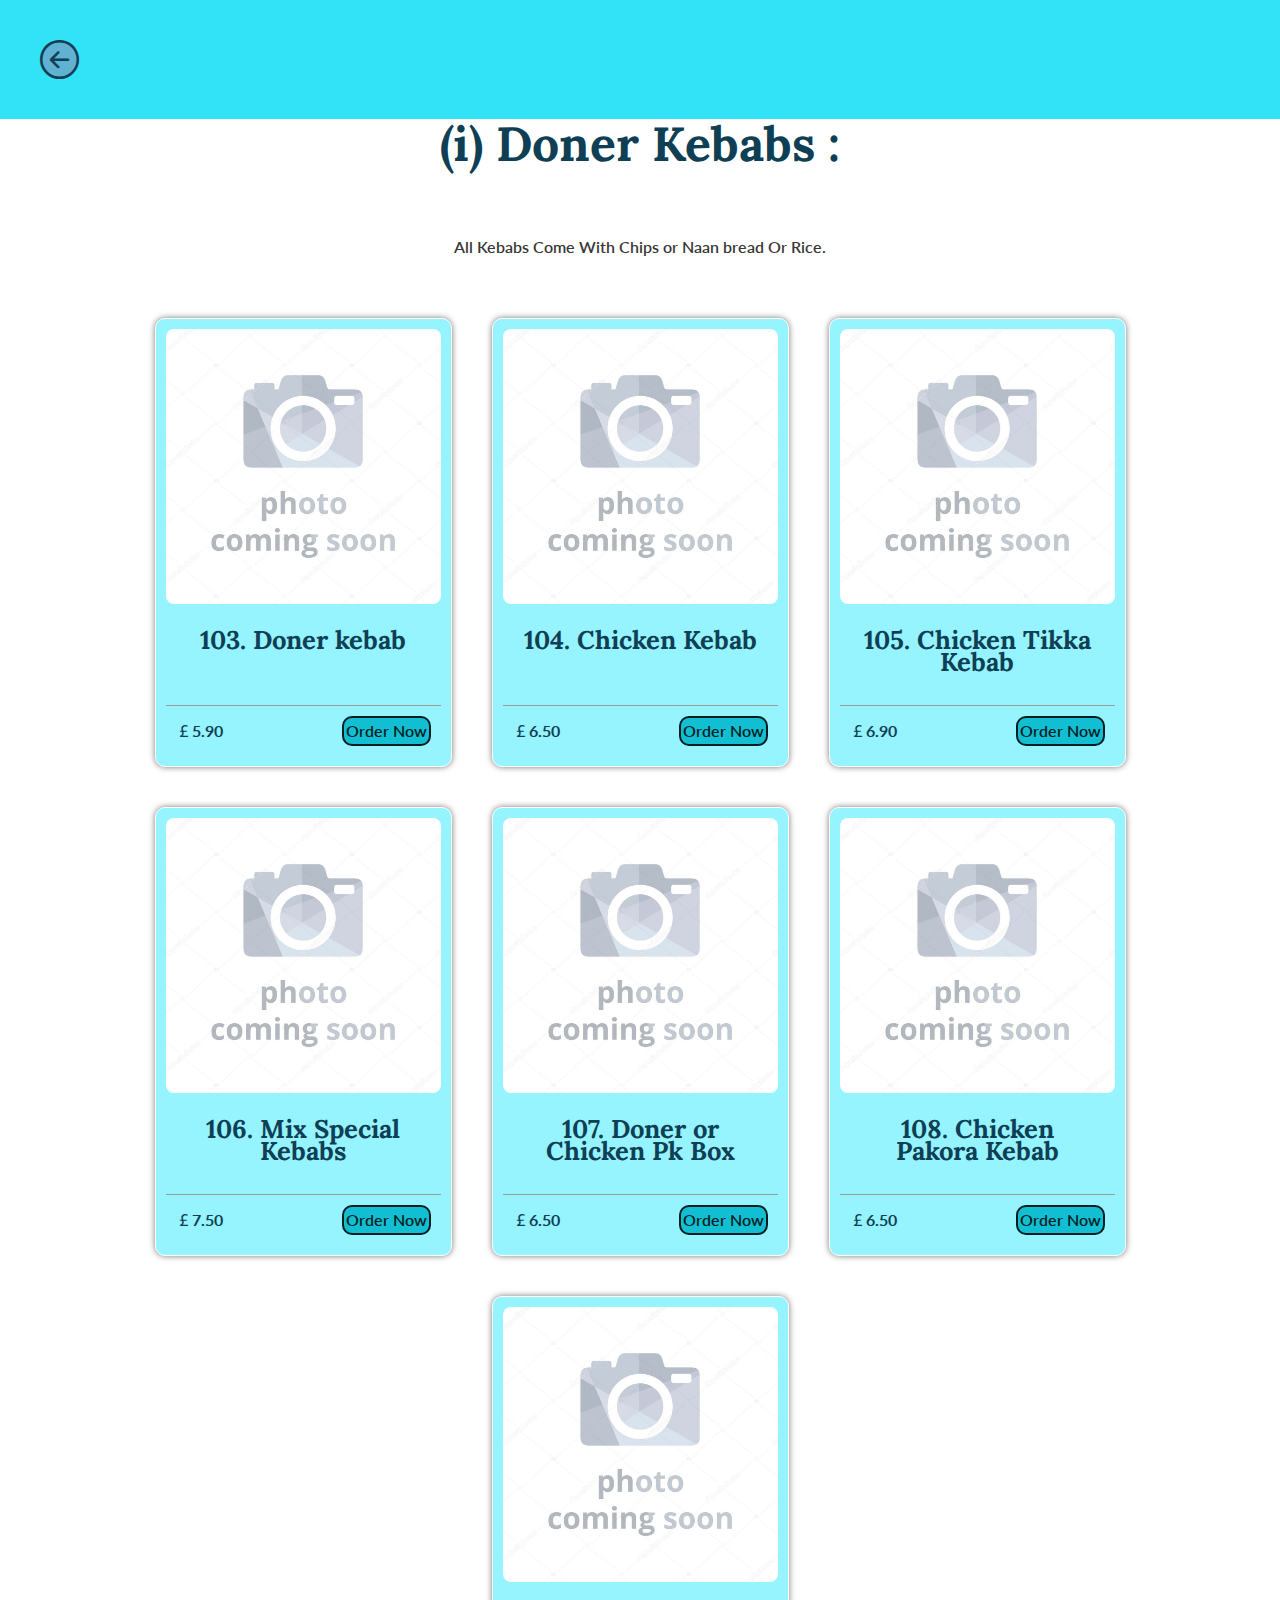
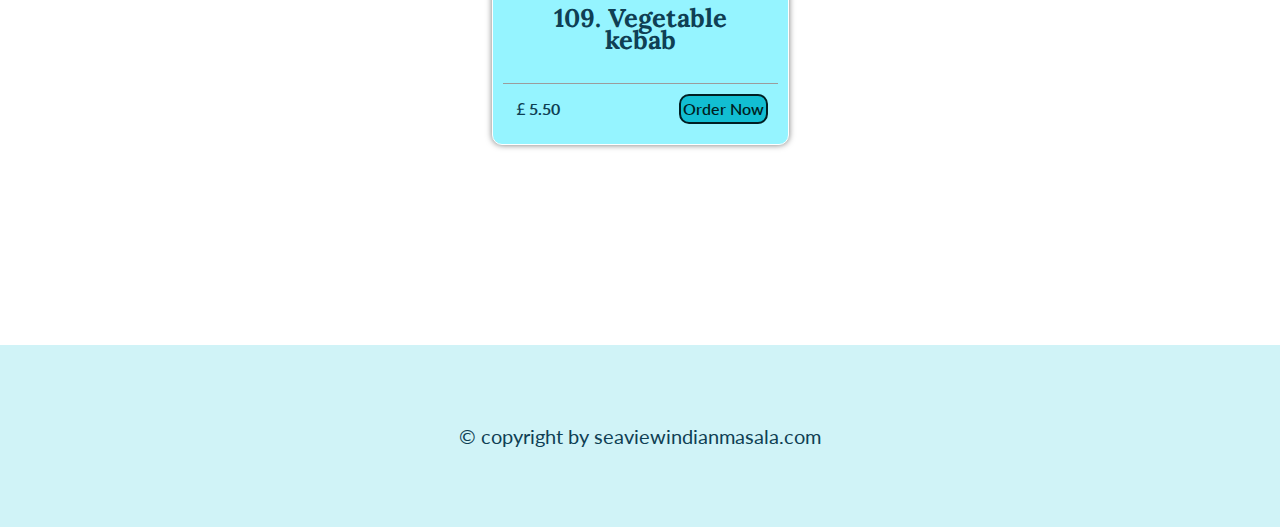
<file: item-pages/Doner Kebabs.html>
<!DOCTYPE html>
<html lang="en">
  <head>
    <!-- Required meta tags -->
    <meta charset="utf-8" />
    <meta name="viewport" content="width=device-width, initial-scale=1" />

    <!-- google font -->
    <link rel="preconnect" href="https://fonts.googleapis.com" />
    <link rel="preconnect" href="https://fonts.gstatic.com" crossorigin />
    <link
      href="https://fonts.googleapis.com/css2?family=Lato&family=Lora:ital,wght@1,500&display=swap"
      rel="stylesheet"
    />
    <!-- boostrap icon -->
    <link
      rel="stylesheet"
      href="https://cdn.jsdelivr.net/npm/bootstrap-icons@1.8.1/font/bootstrap-icons.css"
    />
    <!-- animate.css -->
    <link
      rel="stylesheet"
      href="https://cdnjs.cloudflare.com/ajax/libs/animate.css/4.1.1/animate.min.css"
    />
    <!-- main css -->
    <link rel="stylesheet" href="../assets/css/style.css" />
    <link rel="stylesheet" href="../assets/css/mediaquary.css" />

    <title>(i) Doner Kebabs</title>
  </head>
  <body>
    <div class="header">
      <a class="prevPageButton" href="../index.html#mainMenu"
        ><i class="bi bi-arrow-left-circle"></i
      ></a>
    </div>
    <!-- section title -->
    <div class="section-title item-page-fixed-top-margin">
      <h2>(i) Doner Kebabs :</h2>
      <p class="section-description">
        All Kebabs Come With Chips or Naan bread Or Rice.
      </p>
    </div>
    <!-- Items list -->
    <div class="card">
      <!-- single card  start-->
      <div class="card-item">
        <div class="card-top">
          <img
            class="card-image"
            src="../assets/images/no-picture.jpg"
            alt="image"
          />
          <h5 class="card-title">103. Doner kebab</h5>
          <!-- <p class="card-description"></p> -->
        </div>
        <div class="card-bottom">
          <section class="price-section">
            <p class="card-price"><i class="bi bi-currency-pound"></i>5.90</p>
                      </section>

          <a class="card-button" href="tel:+4428 4375 8423">Order Now</a>

        </div>
      </div>
      <!-- single card  end-->
      <!-- single card  start-->
      <div class="card-item">
        <div class="card-top">
          <img
            class="card-image"
            src="../assets/images/no-picture.jpg"
            alt="image"
          />
          <h5 class="card-title">104. Chicken Kebab</h5>
          <!-- <p class="card-description"></p> -->
        </div>
        <div class="card-bottom">
          <section class="price-section">
            <p class="card-price"><i class="bi bi-currency-pound"></i>6.50</p>
                      </section>

          <a class="card-button" href="tel:+4428 4375 8423">Order Now</a>

        </div>
      </div>
      <!-- single card  end-->
      <!-- single card  start-->
      <div class="card-item">
        <div class="card-top">
          <img
            class="card-image"
            src="../assets/images/no-picture.jpg"
            alt="image"
          />
          <h5 class="card-title">105. Chicken Tikka Kebab</h5>
          <!-- <p class="card-description"></p> -->
        </div>
        <div class="card-bottom">
          <section class="price-section">
            <p class="card-price"><i class="bi bi-currency-pound"></i>6.90</p>
                      </section>

          <a class="card-button" href="tel:+4428 4375 8423">Order Now</a>

        </div>
      </div>
      <!-- single card  end-->
      <!-- single card  start-->
      <div class="card-item">
        <div class="card-top">
          <img
            class="card-image"
            src="../assets/images/no-picture.jpg"
            alt="image"
          />
          <h5 class="card-title">106. Mix Special Kebabs</h5>
          <!-- <p class="card-description"></p> -->
        </div>
        <div class="card-bottom">
          <section class="price-section">
            <p class="card-price"><i class="bi bi-currency-pound"></i>7.50</p>
                      </section>

          <a class="card-button" href="tel:+4428 4375 8423">Order Now</a>

        </div>
      </div>
      <!-- single card  end-->
      <!-- single card  start-->
      <div class="card-item">
        <div class="card-top">
          <img
            class="card-image"
            src="../assets/images/no-picture.jpg"
            alt="image"
          />
          <h5 class="card-title">107. Doner or Chicken Pk Box</h5>
          <!-- <p class="card-description"></p> -->
        </div>
        <div class="card-bottom">
          <section class="price-section">
            <p class="card-price"><i class="bi bi-currency-pound"></i>6.50</p>
                      </section>

          <a class="card-button" href="tel:+4428 4375 8423">Order Now</a>

        </div>
      </div>
      <!-- single card  end-->
      <!-- single card  start-->
      <div class="card-item">
        <div class="card-top">
          <img
            class="card-image"
            src="../assets/images/no-picture.jpg"
            alt="image"
          />
          <h5 class="card-title">108. Chicken Pakora Kebab</h5>
          <!-- <p class="card-description"></p> -->
        </div>
        <div class="card-bottom">
          <section class="price-section">
            <p class="card-price"><i class="bi bi-currency-pound"></i>6.50</p>
                      </section>

          <a class="card-button" href="tel:+4428 4375 8423">Order Now</a>

        </div>
      </div>
      <!-- single card  end-->
      <!-- single card  start-->
      <div class="card-item">
        <div class="card-top">
          <img
            class="card-image"
            src="../assets/images/no-picture.jpg"
            alt="image"
          />
          <h5 class="card-title">109. Vegetable kebab</h5>
          <!-- <p class="card-description"></p> -->
        </div>
        <div class="card-bottom">
          <section class="price-section">
            <p class="card-price"><i class="bi bi-currency-pound"></i>5.50</p>
                      </section>

          <a class="card-button" href="tel:+4428 4375 8423">Order Now</a>

        </div>
      </div>
      <!-- single card  end-->
    </div>

    <div class="emply-space">
      <div id="mainMenu"></div>
    </div>
    <div class="footer">
      <p class="footer-text">&copy copyright by seaviewindianmasala.com</p>
    </div>
  </body>
</html>
</file>
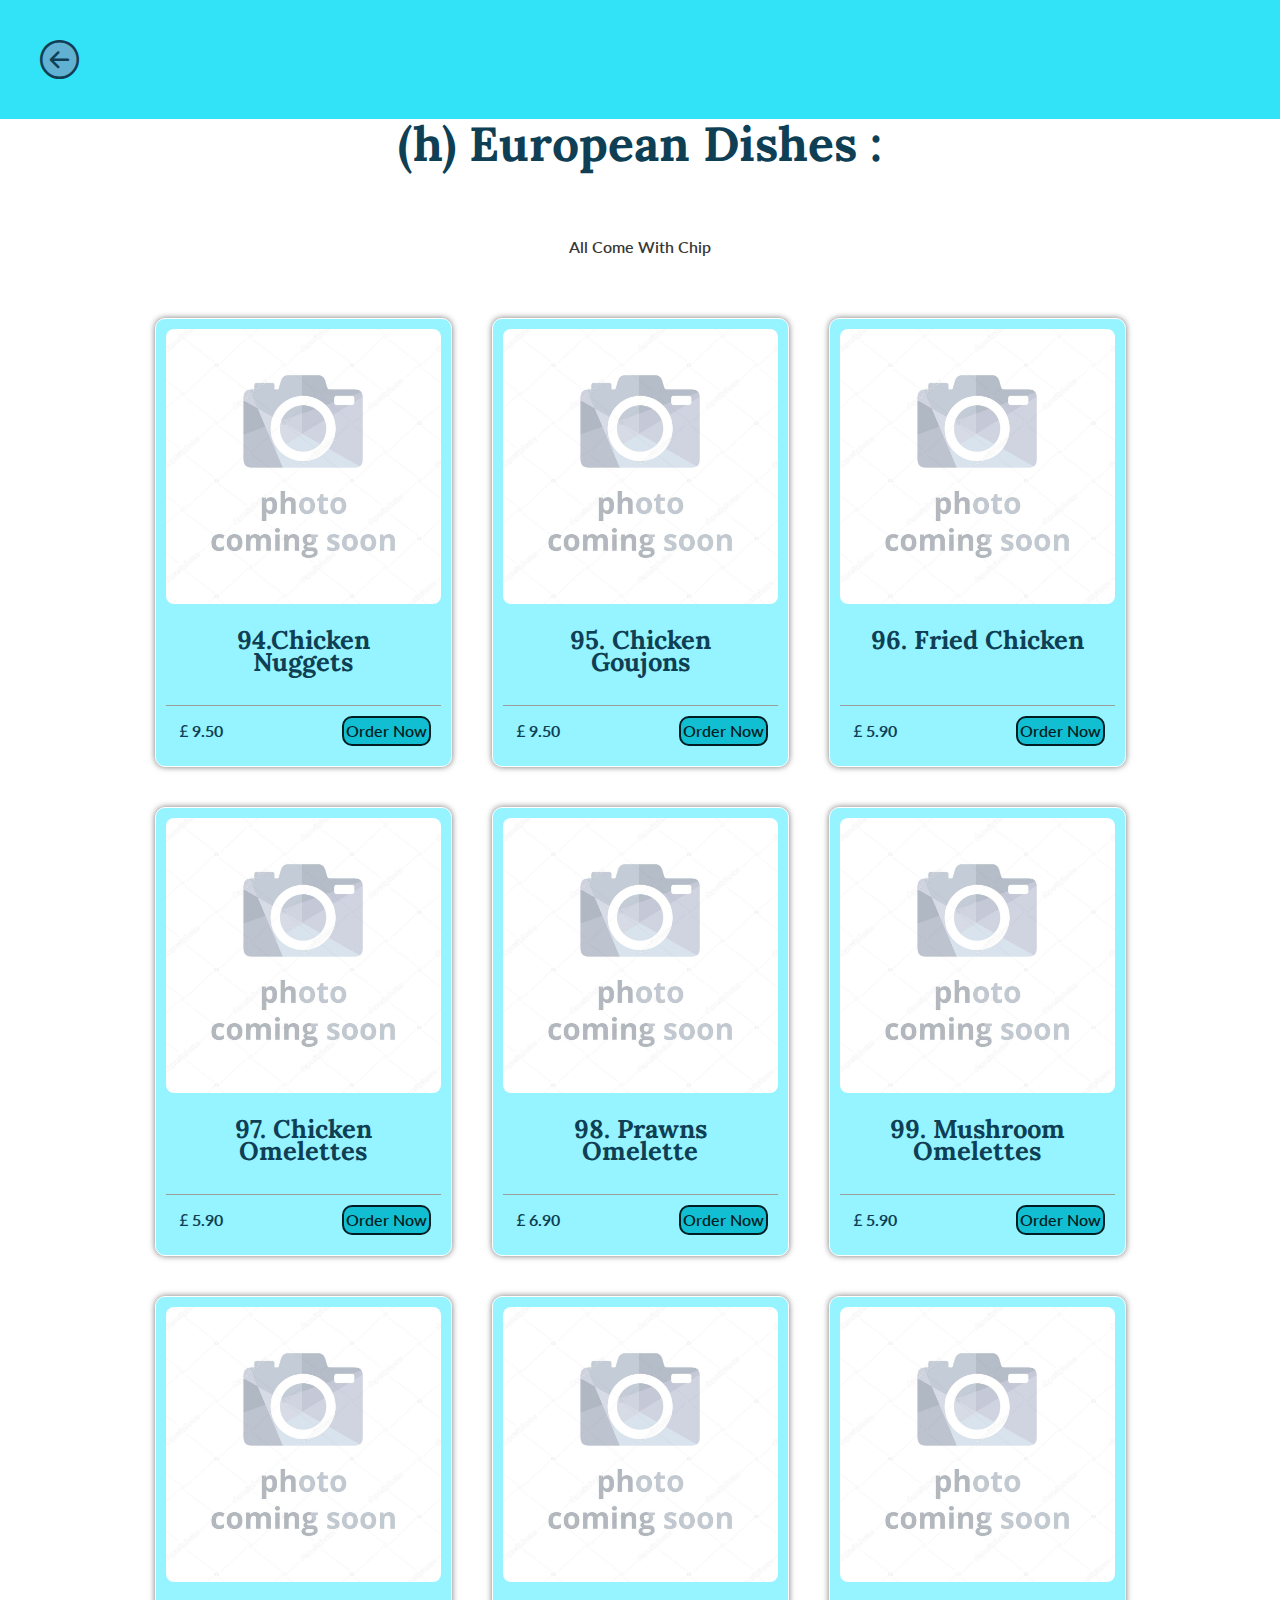
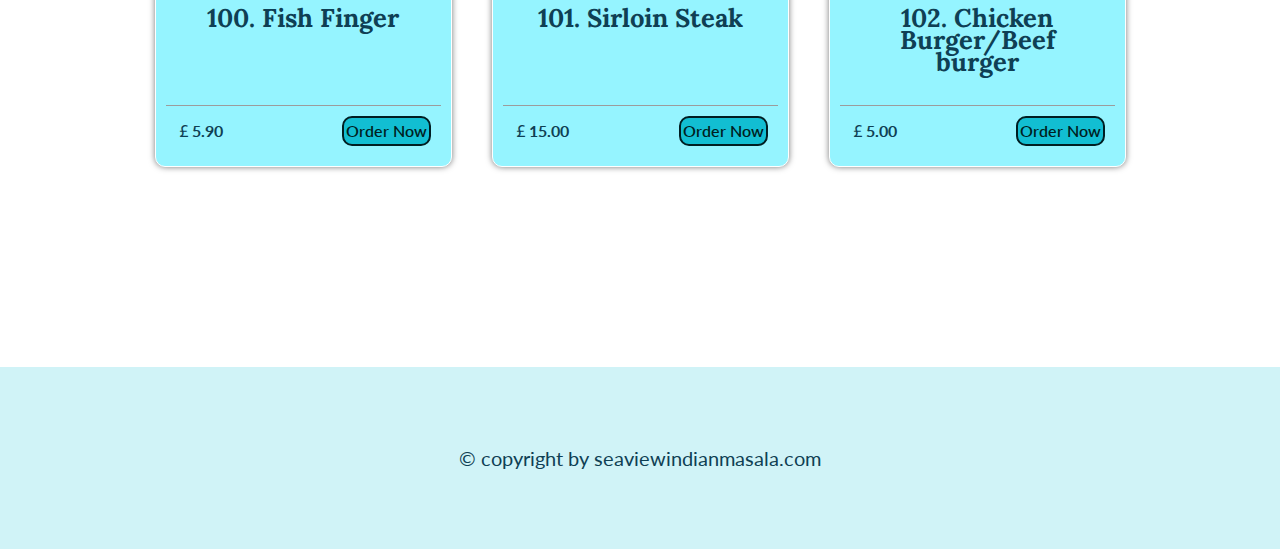
<file: item-pages/European Dishes.html>
<!DOCTYPE html>
<html lang="en">
  <head>
    <!-- Required meta tags -->
    <meta charset="utf-8" />
    <meta name="viewport" content="width=device-width, initial-scale=1" />

    <!-- google font -->
    <link rel="preconnect" href="https://fonts.googleapis.com" />
    <link rel="preconnect" href="https://fonts.gstatic.com" crossorigin />
    <link
      href="https://fonts.googleapis.com/css2?family=Lato&family=Lora:ital,wght@1,500&display=swap"
      rel="stylesheet"
    />
    <!-- boostrap icon -->
    <link
      rel="stylesheet"
      href="https://cdn.jsdelivr.net/npm/bootstrap-icons@1.8.1/font/bootstrap-icons.css"
    />
    <!-- animate.css -->
    <link
      rel="stylesheet"
      href="https://cdnjs.cloudflare.com/ajax/libs/animate.css/4.1.1/animate.min.css"
    />
    <!-- main css -->
    <link rel="stylesheet" href="../assets/css/style.css" />
    <link rel="stylesheet" href="../assets/css/mediaquary.css" />

    <title>(h) European Dishes</title>
  </head>
  <body>
    <div class="header">
      <a class="prevPageButton" href="../index.html#mainMenu"
        ><i class="bi bi-arrow-left-circle"></i
      ></a>
    </div>
    <!-- section title -->
    <div class="section-title item-page-fixed-top-margin">
      <h2>(h) European Dishes :</h2>
      <p class="section-description">All Come With Chip</p>
    </div>
    <!-- Items list -->
    <div class="card">
      <!-- single card  start-->
      <div class="card-item">
        <div class="card-top">
          <img
            class="card-image"
            src="../assets/images/no-picture.jpg"
            alt="image"
          />
          <h5 class="card-title">94.Chicken Nuggets</h5>
          <!-- <p class="card-description"></p> -->
        </div>
        <div class="card-bottom">
          <section class="price-section">
            <p class="card-price"><i class="bi bi-currency-pound"></i>9.50</p>
                      </section>

          <a class="card-button" href="tel:+4428 4375 8423">Order Now</a>

        </div>
      </div>
      <!-- single card  end-->
      <!-- single card  start-->
      <div class="card-item">
        <div class="card-top">
          <img
            class="card-image"
            src="../assets/images/no-picture.jpg"
            alt="image"
          />
          <h5 class="card-title">95. Chicken Goujons</h5>
          <!-- <p class="card-description"></p> -->
        </div>
        <div class="card-bottom">
          <section class="price-section">
            <p class="card-price"><i class="bi bi-currency-pound"></i>9.50</p>
                      </section>

          <a class="card-button" href="tel:+4428 4375 8423">Order Now</a>

        </div>
      </div>
      <!-- single card  end-->
      <!-- single card  start-->
      <div class="card-item">
        <div class="card-top">
          <img
            class="card-image"
            src="../assets/images/no-picture.jpg"
            alt="image"
          />
          <h5 class="card-title">96. Fried Chicken</h5>
          <!-- <p class="card-description"></p> -->
        </div>
        <div class="card-bottom">
          <section class="price-section">
            <p class="card-price"><i class="bi bi-currency-pound"></i>5.90</p>
                      </section>

          <a class="card-button" href="tel:+4428 4375 8423">Order Now</a>

        </div>
      </div>
      <!-- single card  end-->
      <!-- single card  start-->
      <div class="card-item">
        <div class="card-top">
          <img
            class="card-image"
            src="../assets/images/no-picture.jpg"
            alt="image"
          />
          <h5 class="card-title">97. Chicken Omelettes</h5>
          <!-- <p class="card-description"></p> -->
        </div>
        <div class="card-bottom">
          <section class="price-section">
            <p class="card-price"><i class="bi bi-currency-pound"></i>5.90</p>
                      </section>

          <a class="card-button" href="tel:+4428 4375 8423">Order Now</a>

        </div>
      </div>
      <!-- single card  end-->
      <!-- single card  start-->
      <div class="card-item">
        <div class="card-top">
          <img
            class="card-image"
            src="../assets/images/no-picture.jpg"
            alt="image"
          />
          <h5 class="card-title">98. Prawns Omelette</h5>
          <!-- <p class="card-description"></p> -->
        </div>
        <div class="card-bottom">
          <section class="price-section">
            <p class="card-price"><i class="bi bi-currency-pound"></i>6.90</p>
                      </section>

          <a class="card-button" href="tel:+4428 4375 8423">Order Now</a>

        </div>
      </div>
      <!-- single card  end-->
      <!-- single card  start-->
      <div class="card-item">
        <div class="card-top">
          <img
            class="card-image"
            src="../assets/images/no-picture.jpg"
            alt="image"
          />
          <h5 class="card-title">99. Mushroom Omelettes</h5>
          <!-- <p class="card-description"></p> -->
        </div>
        <div class="card-bottom">
          <section class="price-section">
            <p class="card-price"><i class="bi bi-currency-pound"></i>5.90</p>
                      </section>

          <a class="card-button" href="tel:+4428 4375 8423">Order Now</a>

        </div>
      </div>
      <!-- single card  end-->
      <!-- single card  start-->
      <div class="card-item">
        <div class="card-top">
          <img
            class="card-image"
            src="../assets/images/no-picture.jpg"
            alt="image"
          />
          <h5 class="card-title">100. Fish Finger</h5>
          <!-- <p class="card-description"></p> -->
        </div>
        <div class="card-bottom">
          <section class="price-section">
            <p class="card-price"><i class="bi bi-currency-pound"></i>5.90</p>
                      </section>

          <a class="card-button" href="tel:+4428 4375 8423">Order Now</a>

        </div>
      </div>
      <!-- single card  end-->
      <!-- single card  start-->
      <div class="card-item">
        <div class="card-top">
          <img
            class="card-image"
            src="../assets/images/no-picture.jpg"
            alt="image"
          />
          <h5 class="card-title">101. Sirloin Steak</h5>
          <!-- <p class="card-description"></p> -->
        </div>
        <div class="card-bottom">
          <section class="price-section">
            <p class="card-price"><i class="bi bi-currency-pound"></i>15.00</p>
                      </section>

          <a class="card-button" href="tel:+4428 4375 8423">Order Now</a>

        </div>
      </div>
      <!-- single card  end-->
      <!-- single card  start-->
      <div class="card-item">
        <div class="card-top">
          <img
            class="card-image"
            src="../assets/images/no-picture.jpg"
            alt="image"
          />
          <h5 class="card-title">102. Chicken Burger/Beef burger</h5>
          <!-- <p class="card-description"></p> -->
        </div>
        <div class="card-bottom">
          <section class="price-section">
            <p class="card-price"><i class="bi bi-currency-pound"></i>5.00</p>
                      </section>

          <a class="card-button" href="tel:+4428 4375 8423">Order Now</a>

        </div>
      </div>
      <!-- single card  end-->
    </div>

    <div class="emply-space">
      <div id="mainMenu"></div>
    </div>
    <div class="footer">
      <p class="footer-text">&copy copyright by seaviewindianmasala.com</p>
    </div>
  </body>
</html>
</file>
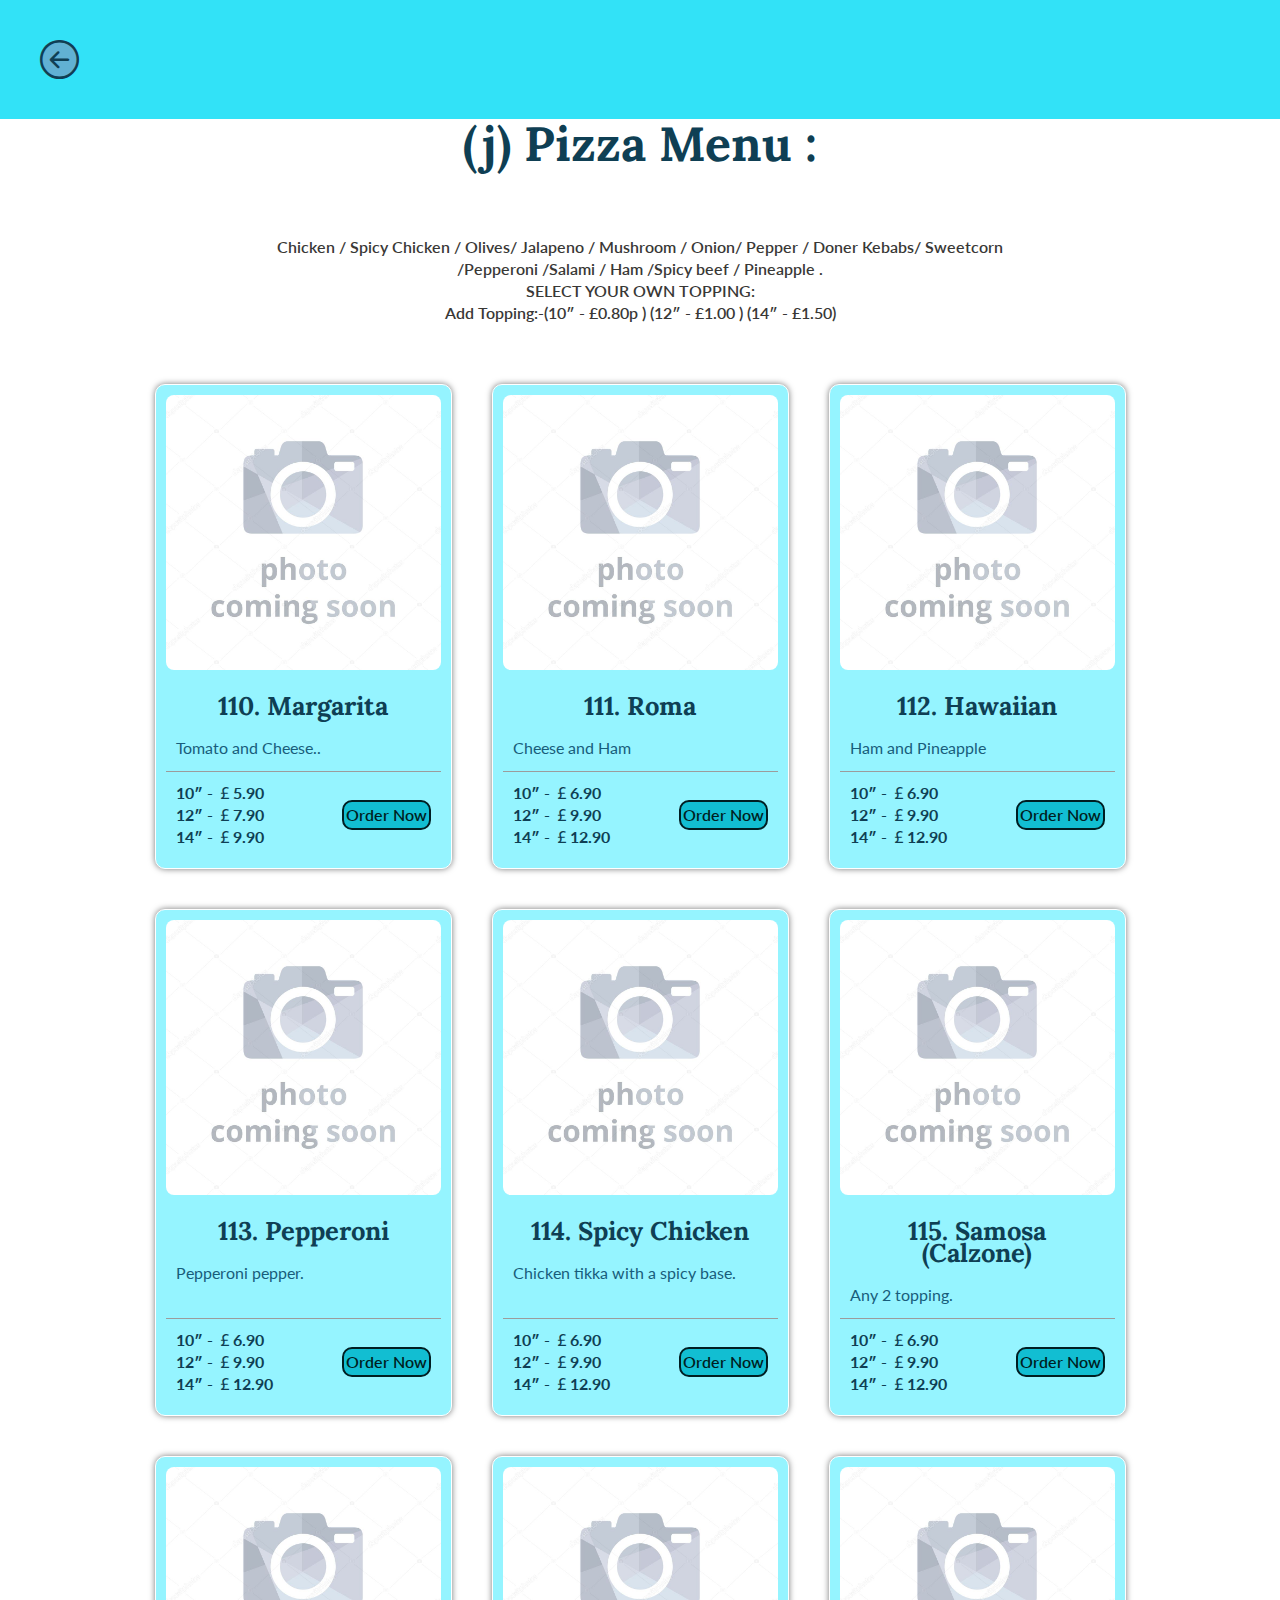
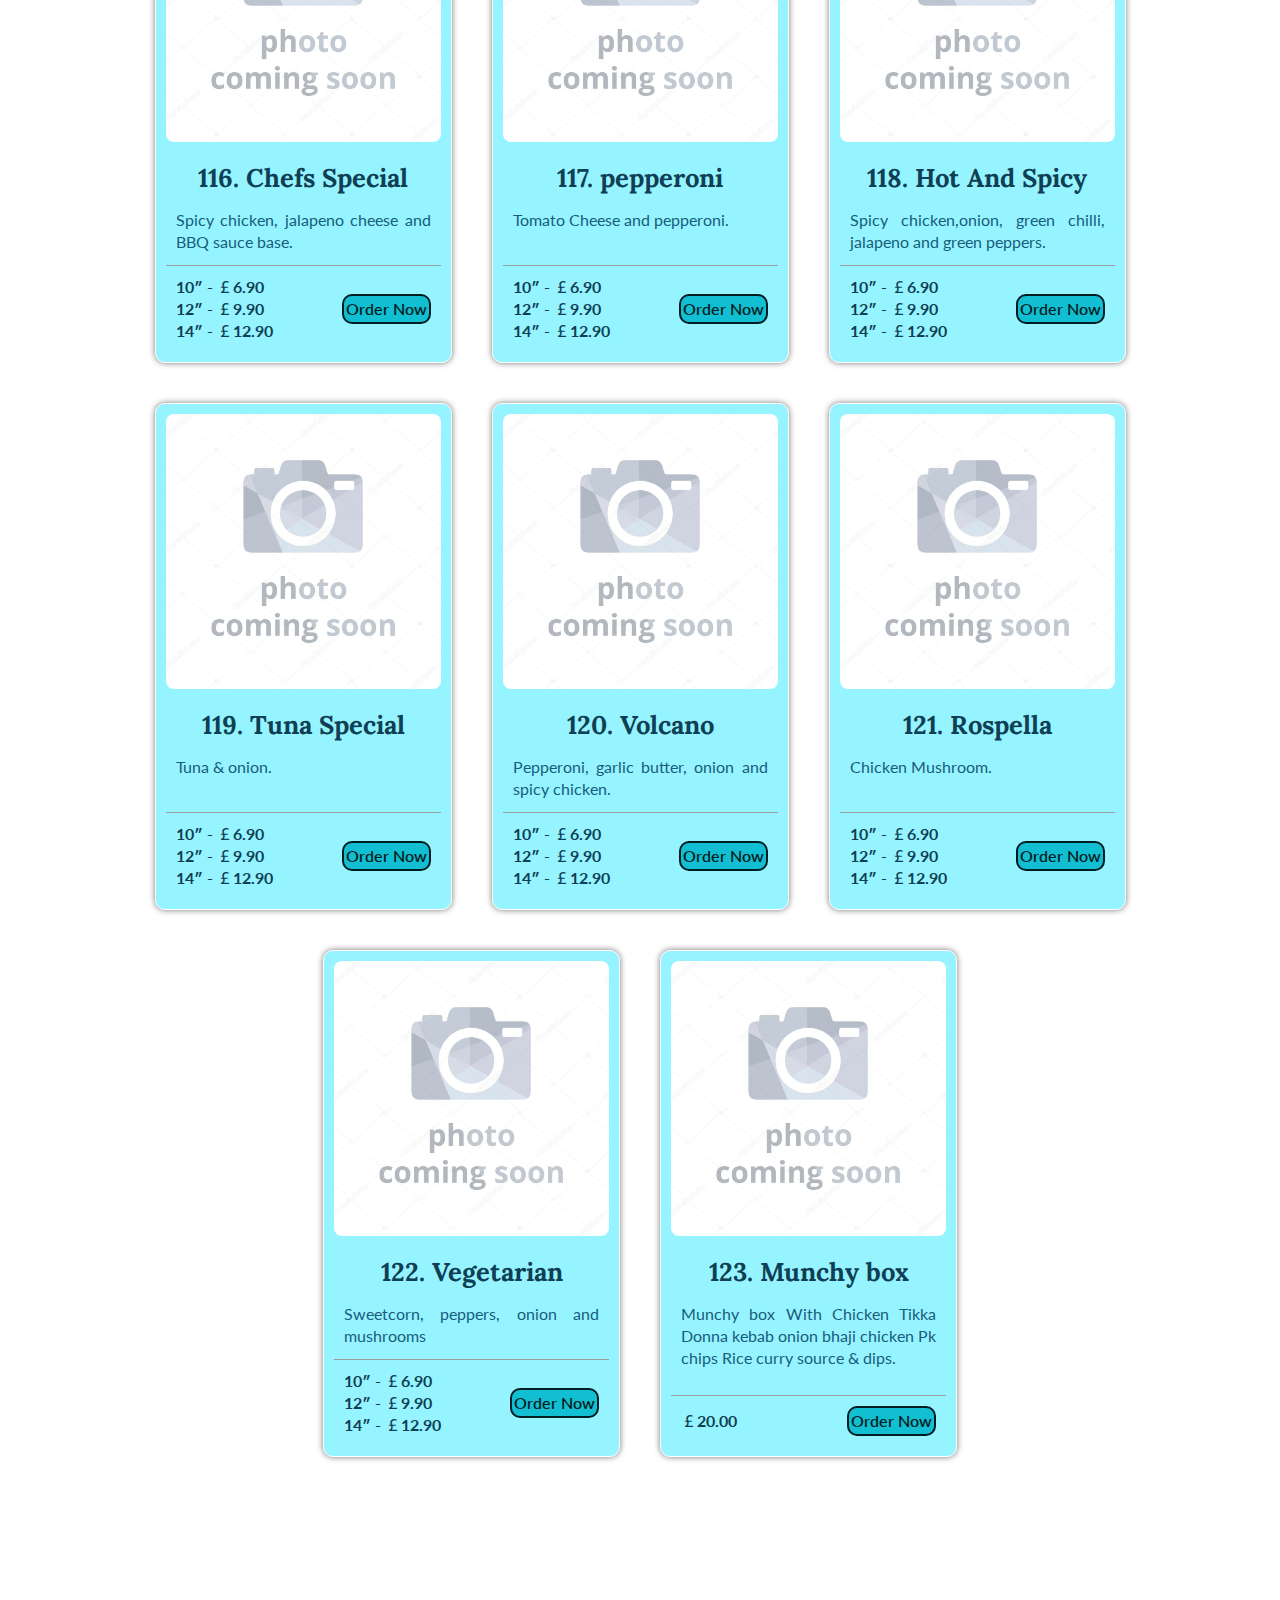
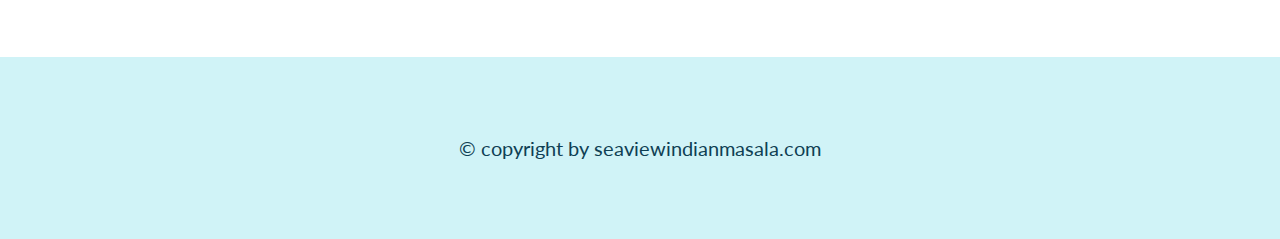
<file: item-pages/Pizza Menu.html>
<!DOCTYPE html>
<html lang="en">
  <head>
    <!-- Required meta tags -->
    <meta charset="utf-8" />
    <meta name="viewport" content="width=device-width, initial-scale=1" />

    <!-- google font -->
    <link rel="preconnect" href="https://fonts.googleapis.com" />
    <link rel="preconnect" href="https://fonts.gstatic.com" crossorigin />
    <link
      href="https://fonts.googleapis.com/css2?family=Lato&family=Lora:ital,wght@1,500&display=swap"
      rel="stylesheet"
    />
    <!-- boostrap icon -->
    <link
      rel="stylesheet"
      href="https://cdn.jsdelivr.net/npm/bootstrap-icons@1.8.1/font/bootstrap-icons.css"
    />
    <!-- animate.css -->
    <link
      rel="stylesheet"
      href="https://cdnjs.cloudflare.com/ajax/libs/animate.css/4.1.1/animate.min.css"
    />
    <!-- main css -->
    <link rel="stylesheet" href="../assets/css/style.css" />
    <link rel="stylesheet" href="../assets/css/mediaquary.css" />

    <title>(j) Pizza Menu</title>
  </head>
  <body>
    <div class="header">
      <a class="prevPageButton" href="../index.html#mainMenu"
        ><i class="bi bi-arrow-left-circle"></i
      ></a>
    </div>
    <!-- section title -->
    <div class="section-title item-page-fixed-top-margin">
      <h2>(j) Pizza Menu :</h2>
      <p class="section-description">
        Chicken / Spicy Chicken / Olives/ Jalapeno / Mushroom / Onion/ Pepper /
        Doner Kebabs/ Sweetcorn /Pepperoni /Salami / Ham /Spicy beef / Pineapple
        . <br />
        SELECT YOUR OWN TOPPING: <br />
        Add Topping:-(10″ - £0.80p ) (12″ - £1.00 ) (14″ - £1.50)
      </p>
    </div>
    <!-- Items list -->
    <div class="card">
      <!-- single card  start-->
      <div class="card-item">
        <div class="card-top">
          <img
            class="card-image"
            src="../assets/images/no-picture.jpg"
            alt="image"
          />
          <h5 class="card-title">110. Margarita</h5>
          <p class="card-description">Tomato and Cheese..</p>
        </div>
        <div class="card-bottom">
          <section>
            <p class="card-price">
              10″ - <i class="bi bi-currency-pound"></i>5.90
            </p>
            <p class="card-price">
              12″ - <i class="bi bi-currency-pound"></i>7.90
            </p>
            <p class="card-price">
              14″ - <i class="bi bi-currency-pound"></i>9.90
            </p>
          </section>
          <a class="card-button" href="tel:+4428 4375 8423">Order Now</a>

        </div>
      </div>
      <!-- single card  end-->
      <!-- single card  start-->
      <div class="card-item">
        <div class="card-top">
          <img
            class="card-image"
            src="../assets/images/no-picture.jpg"
            alt="image"
          />
          <h5 class="card-title">111. Roma</h5>
          <p class="card-description">Cheese and Ham</p>
        </div>
        <div class="card-bottom">
          <section>
            <p class="card-price">
              10″ - <i class="bi bi-currency-pound"></i>6.90
            </p>
            <p class="card-price">
              12″ - <i class="bi bi-currency-pound"></i>9.90
            </p>
            <p class="card-price">
              14″ - <i class="bi bi-currency-pound"></i>12.90
            </p>
          </section>
          <a class="card-button" href="tel:+4428 4375 8423">Order Now</a>

        </div>
      </div>
      <!-- single card  end-->
      <!-- single card  start-->
      <div class="card-item">
        <div class="card-top">
          <img
            class="card-image"
            src="../assets/images/no-picture.jpg"
            alt="image"
          />
          <h5 class="card-title">112. Hawaiian</h5>
          <p class="card-description">Ham and Pineapple</p>
        </div>
        <div class="card-bottom">
          <section>
            <p class="card-price">
              10″ - <i class="bi bi-currency-pound"></i>6.90
            </p>
            <p class="card-price">
              12″ - <i class="bi bi-currency-pound"></i>9.90
            </p>
            <p class="card-price">
              14″ - <i class="bi bi-currency-pound"></i>12.90
            </p>
          </section>
          <a class="card-button" href="tel:+4428 4375 8423">Order Now</a>

        </div>
      </div>
      <!-- single card  end-->
      <!-- single card  start-->
      <div class="card-item">
        <div class="card-top">
          <img
            class="card-image"
            src="../assets/images/no-picture.jpg"
            alt="image"
          />
          <h5 class="card-title">113. Pepperoni</h5>
          <p class="card-description">Pepperoni pepper.</p>
        </div>
        <div class="card-bottom">
          <section>
            <p class="card-price">
              10″ - <i class="bi bi-currency-pound"></i>6.90
            </p>
            <p class="card-price">
              12″ - <i class="bi bi-currency-pound"></i>9.90
            </p>
            <p class="card-price">
              14″ - <i class="bi bi-currency-pound"></i>12.90
            </p>
          </section>
          <a class="card-button" href="tel:+4428 4375 8423">Order Now</a>

        </div>
      </div>
      <!-- single card  end-->
      <!-- single card  start-->
      <div class="card-item">
        <div class="card-top">
          <img
            class="card-image"
            src="../assets/images/no-picture.jpg"
            alt="image"
          />
          <h5 class="card-title">114. Spicy Chicken</h5>
          <p class="card-description">Chicken tikka with a spicy base.</p>
        </div>
        <div class="card-bottom">
          <section>
            <p class="card-price">
              10″ - <i class="bi bi-currency-pound"></i>6.90
            </p>
            <p class="card-price">
              12″ - <i class="bi bi-currency-pound"></i>9.90
            </p>
            <p class="card-price">
              14″ - <i class="bi bi-currency-pound"></i>12.90
            </p>
          </section>
          <a class="card-button" href="tel:+4428 4375 8423">Order Now</a>

        </div>
      </div>
      <!-- single card  end-->
      <!-- single card  start-->
      <div class="card-item">
        <div class="card-top">
          <img
            class="card-image"
            src="../assets/images/no-picture.jpg"
            alt="image"
          />
          <h5 class="card-title">115. Samosa (Calzone)</h5>
          <p class="card-description">Any 2 topping.</p>
        </div>
        <div class="card-bottom">
          <section>
            <p class="card-price">
              10″ - <i class="bi bi-currency-pound"></i>6.90
            </p>
            <p class="card-price">
              12″ - <i class="bi bi-currency-pound"></i>9.90
            </p>
            <p class="card-price">
              14″ - <i class="bi bi-currency-pound"></i>12.90
            </p>
          </section>
          <a class="card-button" href="tel:+4428 4375 8423">Order Now</a>

        </div>
      </div>
      <!-- single card  end-->
      <!-- single card  start-->
      <div class="card-item">
        <div class="card-top">
          <img
            class="card-image"
            src="../assets/images/no-picture.jpg"
            alt="image"
          />
          <h5 class="card-title">116. Chefs Special</h5>
          <p class="card-description">
            Spicy chicken, jalapeno cheese and BBQ sauce base.
          </p>
        </div>
        <div class="card-bottom">
          <section>
            <p class="card-price">
              10″ - <i class="bi bi-currency-pound"></i>6.90
            </p>
            <p class="card-price">
              12″ - <i class="bi bi-currency-pound"></i>9.90
            </p>
            <p class="card-price">
              14″ - <i class="bi bi-currency-pound"></i>12.90
            </p>
          </section>
          <a class="card-button" href="tel:+4428 4375 8423">Order Now</a>

        </div>
      </div>
      <!-- single card  end-->
      <!-- single card  start-->
      <div class="card-item">
        <div class="card-top">
          <img
            class="card-image"
            src="../assets/images/no-picture.jpg"
            alt="image"
          />
          <h5 class="card-title">117. pepperoni</h5>
          <p class="card-description">Tomato Cheese and pepperoni.</p>
        </div>
        <div class="card-bottom">
          <section>
            <p class="card-price">
              10″ - <i class="bi bi-currency-pound"></i>6.90
            </p>
            <p class="card-price">
              12″ - <i class="bi bi-currency-pound"></i>9.90
            </p>
            <p class="card-price">
              14″ - <i class="bi bi-currency-pound"></i>12.90
            </p>
          </section>
          <a class="card-button" href="tel:+4428 4375 8423">Order Now</a>

        </div>
      </div>
      <!-- single card  end-->
      <!-- single card  start-->
      <div class="card-item">
        <div class="card-top">
          <img
            class="card-image"
            src="../assets/images/no-picture.jpg"
            alt="image"
          />
          <h5 class="card-title">118. Hot And Spicy</h5>
          <p class="card-description">
            Spicy chicken,onion, green chilli, jalapeno and green peppers.
          </p>
        </div>
        <div class="card-bottom">
          <section>
            <p class="card-price">
              10″ - <i class="bi bi-currency-pound"></i>6.90
            </p>
            <p class="card-price">
              12″ - <i class="bi bi-currency-pound"></i>9.90
            </p>
            <p class="card-price">
              14″ - <i class="bi bi-currency-pound"></i>12.90
            </p>
          </section>
          <a class="card-button" href="tel:+4428 4375 8423">Order Now</a>

        </div>
      </div>
      <!-- single card  end-->
      <!-- single card  start-->
      <div class="card-item">
        <div class="card-top">
          <img
            class="card-image"
            src="../assets/images/no-picture.jpg"
            alt="image"
          />
          <h5 class="card-title">119. Tuna Special</h5>
          <p class="card-description">Tuna & onion.</p>
        </div>
        <div class="card-bottom">
          <section>
            <p class="card-price">
              10″ - <i class="bi bi-currency-pound"></i>6.90
            </p>
            <p class="card-price">
              12″ - <i class="bi bi-currency-pound"></i>9.90
            </p>
            <p class="card-price">
              14″ - <i class="bi bi-currency-pound"></i>12.90
            </p>
          </section>
          <a class="card-button" href="tel:+4428 4375 8423">Order Now</a>

        </div>
      </div>
      <!-- single card  end-->
      <!-- single card  start-->
      <div class="card-item">
        <div class="card-top">
          <img
            class="card-image"
            src="../assets/images/no-picture.jpg"
            alt="image"
          />
          <h5 class="card-title">120. Volcano</h5>
          <p class="card-description">
            Pepperoni, garlic butter, onion and spicy chicken.
          </p>
        </div>
        <div class="card-bottom">
          <section>
            <p class="card-price">
              10″ - <i class="bi bi-currency-pound"></i>6.90
            </p>
            <p class="card-price">
              12″ - <i class="bi bi-currency-pound"></i>9.90
            </p>
            <p class="card-price">
              14″ - <i class="bi bi-currency-pound"></i>12.90
            </p>
          </section>
          <a class="card-button" href="tel:+4428 4375 8423">Order Now</a>

        </div>
      </div>
      <!-- single card  end-->
      <!-- single card  start-->
      <div class="card-item">
        <div class="card-top">
          <img
            class="card-image"
            src="../assets/images/no-picture.jpg"
            alt="image"
          />
          <h5 class="card-title">121. Rospella</h5>
          <p class="card-description">Chicken Mushroom.</p>
        </div>
        <div class="card-bottom">
          <section>
            <p class="card-price">
              10″ - <i class="bi bi-currency-pound"></i>6.90
            </p>
            <p class="card-price">
              12″ - <i class="bi bi-currency-pound"></i>9.90
            </p>
            <p class="card-price">
              14″ - <i class="bi bi-currency-pound"></i>12.90
            </p>
          </section>
          <a class="card-button" href="tel:+4428 4375 8423">Order Now</a>

        </div>
      </div>
      <!-- single card  end-->
      <!-- single card  start-->
      <div class="card-item">
        <div class="card-top">
          <img
            class="card-image"
            src="../assets/images/no-picture.jpg"
            alt="image"
          />
          <h5 class="card-title">122. Vegetarian</h5>
          <p class="card-description">
            Sweetcorn, peppers, onion and mushrooms
          </p>
        </div>
        <div class="card-bottom">
          <section>
            <p class="card-price">
              10″ - <i class="bi bi-currency-pound"></i>6.90
            </p>
            <p class="card-price">
              12″ - <i class="bi bi-currency-pound"></i>9.90
            </p>
            <p class="card-price">
              14″ - <i class="bi bi-currency-pound"></i>12.90
            </p>
          </section>
          <a class="card-button" href="tel:+4428 4375 8423">Order Now</a>

        </div>
      </div>
      <!-- single card  end-->
      <!-- single card  start-->
      <div class="card-item">
        <div class="card-top">
          <img
            class="card-image"
            src="../assets/images/no-picture.jpg"
            alt="image"
          />
          <h5 class="card-title">123. Munchy box</h5>
          <p class="card-description">
            Munchy box With Chicken Tikka Donna kebab onion bhaji chicken Pk
            chips Rice curry source & dips.
          </p>
        </div>
        <div class="card-bottom">
          <section>
            <p class="card-price"><i class="bi bi-currency-pound"></i>20.00</p>
          </section>
          <a class="card-button" href="tel:+4428 4375 8423">Order Now</a>

        </div>
      </div>
      <!-- single card  end-->
    </div>

    <div class="emply-space">
      <div id="mainMenu"></div>
    </div>
    <div class="footer">
      <p class="footer-text">&copy copyright by seaviewindianmasala.com</p>
    </div>
  </body>
</html>
</file>
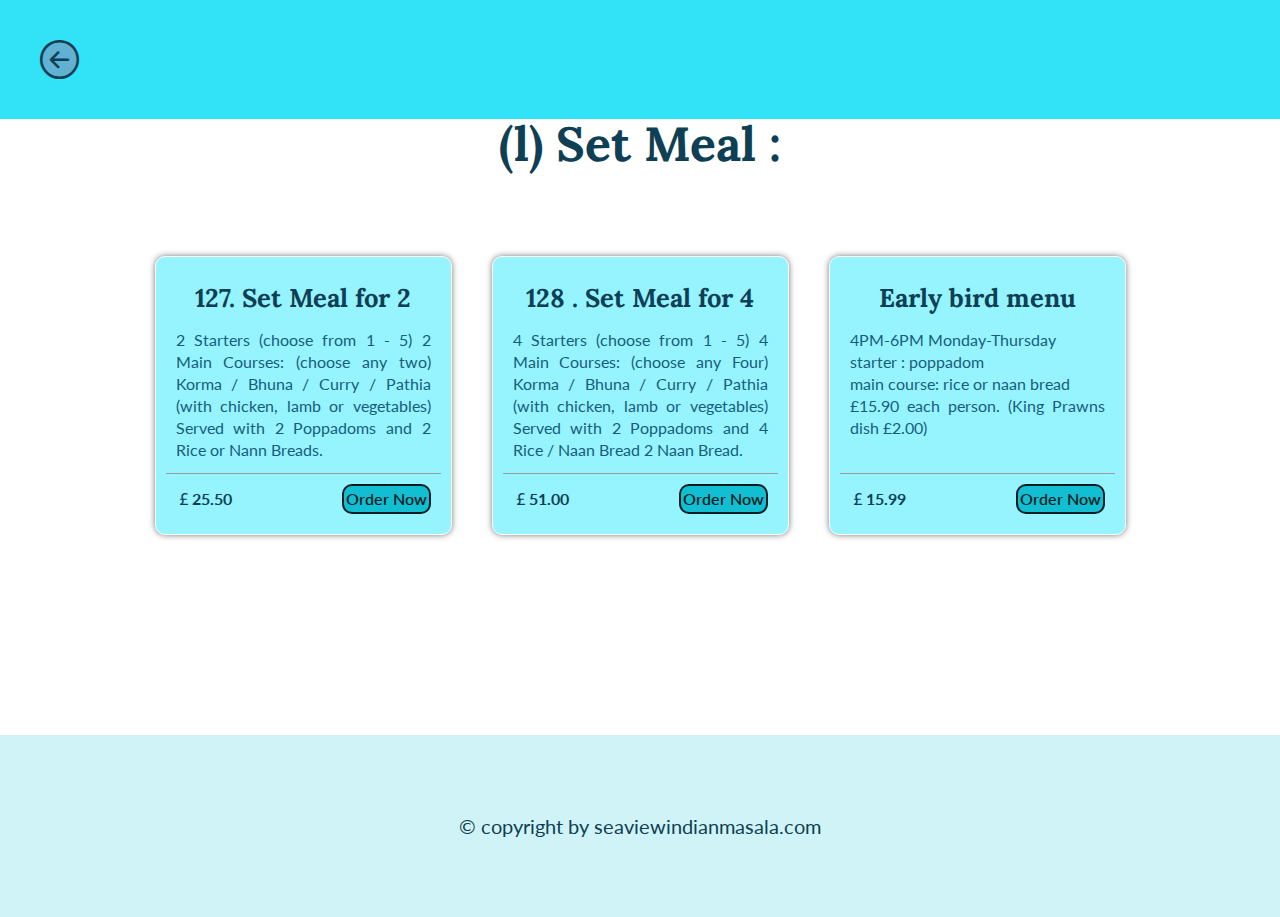
<file: item-pages/Set meal.html>
<!DOCTYPE html>
<html lang="en">
  <head>
    <!-- Required meta tags -->
    <meta charset="utf-8" />
    <meta name="viewport" content="width=device-width, initial-scale=1" />

    <!-- google font -->
    <link rel="preconnect" href="https://fonts.googleapis.com" />
    <link rel="preconnect" href="https://fonts.gstatic.com" crossorigin />
    <link
      href="https://fonts.googleapis.com/css2?family=Lato&family=Lora:ital,wght@1,500&display=swap"
      rel="stylesheet"
    />
    <!-- boostrap icon -->
    <link
      rel="stylesheet"
      href="https://cdn.jsdelivr.net/npm/bootstrap-icons@1.8.1/font/bootstrap-icons.css"
    />
    <!-- animate.css -->
    <link
      rel="stylesheet"
      href="https://cdnjs.cloudflare.com/ajax/libs/animate.css/4.1.1/animate.min.css"
    />
    <!-- main css -->
    <link rel="stylesheet" href="../assets/css/style.css" />
    <link rel="stylesheet" href="../assets/css/mediaquary.css" />

    <title>(l) Set Meal</title>
  </head>
  <body>
    <div class="header">
      <a class="prevPageButton" href="../index.html#mainMenu"
        ><i class="bi bi-arrow-left-circle"></i
      ></a>
    </div>
    <!-- section title -->
    <div class="section-title item-page-fixed-top-margin">
      <h2>(l) Set Meal :</h2>
      <!-- <p class="section-description"></p> -->
    </div>
    <!-- Items list -->
    <div class="card">
      <!-- single card  start-->
      <div class="card-item">
        <div class="card-top">
          <!-- <img
            class="card-image"
            src="/assets/images/no-picture.jpg"
            alt="image"
          /> -->
          <h5 class="card-title">127. Set Meal for 2</h5>
          <p class="card-description">
            2 Starters (choose from 1 - 5) 2 Main Courses: (choose any two)
            Korma / Bhuna / Curry / Pathia (with chicken, lamb or vegetables)
            Served with 2 Poppadoms and 2 Rice or Nann Breads.
          </p>
        </div>
        <div class="card-bottom">
          <section class="price-section">
            <p class="card-price"><i class="bi bi-currency-pound"></i>25.50</p>
          </section>

          <a class="card-button" href="tel:+4428 4375 8423">Order Now</a>

        </div>
      </div>
      <!-- single card  end-->
      <!-- single card  start-->
      <div class="card-item">
        <div class="card-top">
          <!-- <img
            class="card-image"
            src="/assets/images/no-picture.jpg"
            alt="image"
          /> -->
          <h5 class="card-title">128 . Set Meal for 4</h5>
          <p class="card-description">
            4 Starters (choose from 1 - 5) 4 Main Courses: (choose any Four)
            Korma / Bhuna / Curry / Pathia (with chicken, lamb or vegetables)
            Served with 2 Poppadoms and 4 Rice / Naan Bread 2 Naan Bread.
          </p>
        </div>
        <div class="card-bottom">
          <section class="price-section">
            <p class="card-price"><i class="bi bi-currency-pound"></i>51.00</p>
          </section>

          <a class="card-button" href="tel:+4428 4375 8423">Order Now</a>

        </div>
      </div>
      <!-- single card  end-->
      <!-- single card  start-->
      <div class="card-item">
        <div class="card-top">
          <!-- <img
                class="card-image"
                src="/assets/images/no-picture.jpg"
                alt="image"
              /> -->
          <h5 class="card-title">Early bird menu</h5>
          <p class="card-description">4PM-6PM Monday-Thursday</p>
          <p class="card-description">
            starter : poppadom <br />
            main course: rice or naan bread <br />
            £15.90 each person. (King Prawns dish £2.00)
          </p>
        </div>
        <div class="card-bottom">
          <section class="price-section">
            <p class="card-price"><i class="bi bi-currency-pound"></i>15.99</p>
          </section>

          <a class="card-button" href="tel:+4428 4375 8423">Order Now</a>

        </div>
      </div>
      <!-- single card  end-->
    </div>

    <div class="emply-space">
      <div id="mainMenu"></div>
    </div>
    <div class="footer">
      <p class="footer-text">&copy copyright by seaviewindianmasala.com</p>
    </div>
  </body>
</html>
</file>
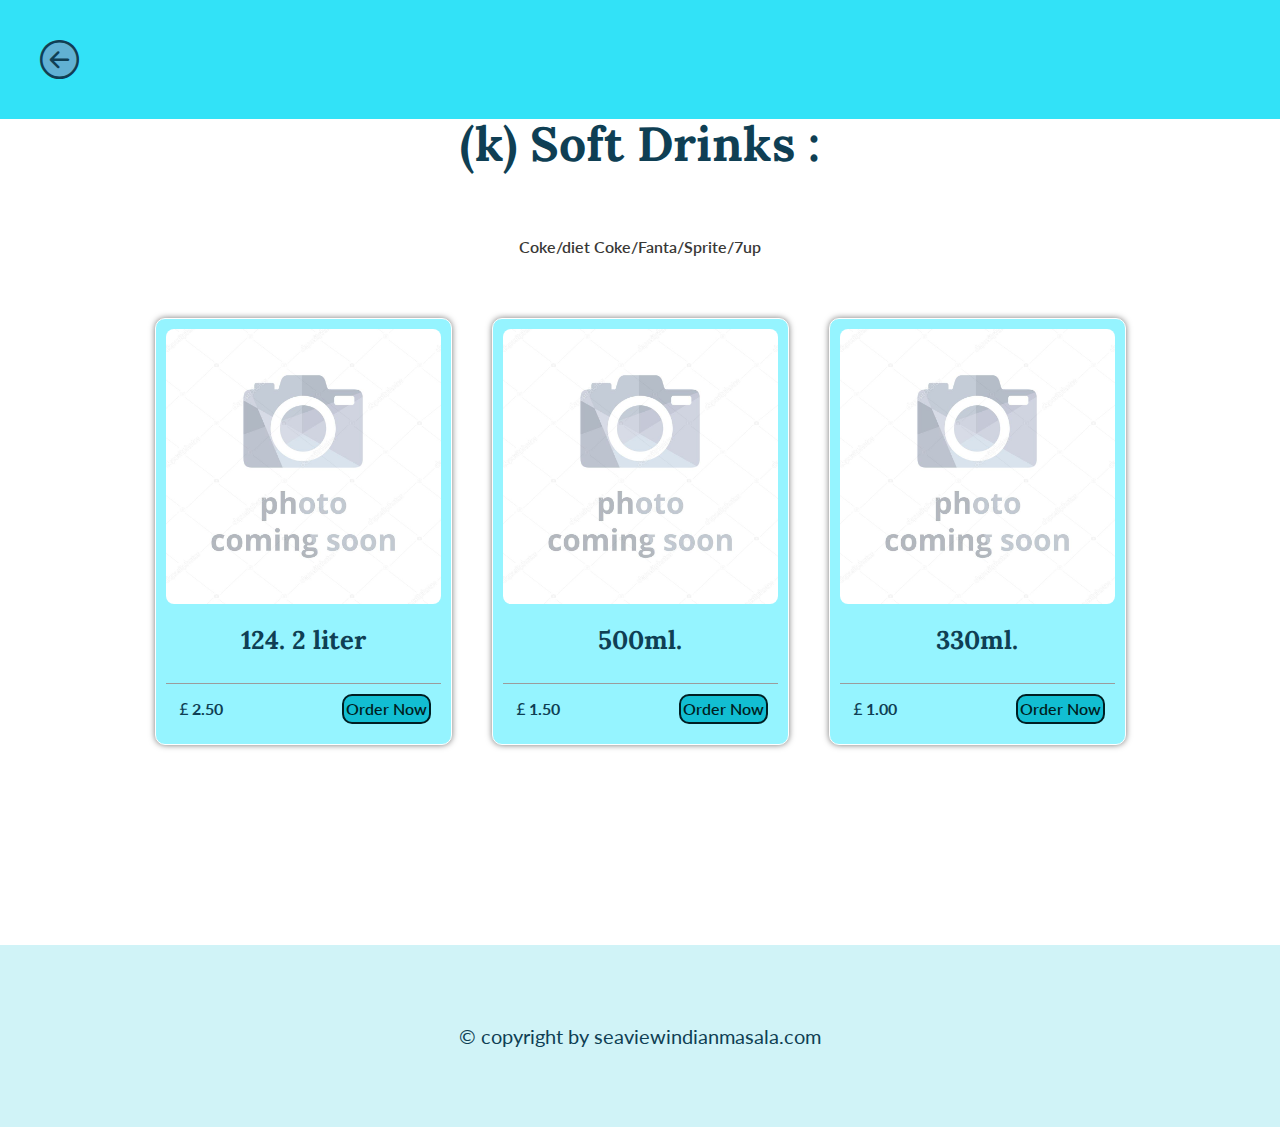
<file: item-pages/Soft Drinks.html>
<!DOCTYPE html>
<html lang="en">
  <head>
    <!-- Required meta tags -->
    <meta charset="utf-8" />
    <meta name="viewport" content="width=device-width, initial-scale=1" />

    <!-- google font -->
    <link rel="preconnect" href="https://fonts.googleapis.com" />
    <link rel="preconnect" href="https://fonts.gstatic.com" crossorigin />
    <link
      href="https://fonts.googleapis.com/css2?family=Lato&family=Lora:ital,wght@1,500&display=swap"
      rel="stylesheet"
    />
    <!-- boostrap icon -->
    <link
      rel="stylesheet"
      href="https://cdn.jsdelivr.net/npm/bootstrap-icons@1.8.1/font/bootstrap-icons.css"
    />
    <!-- animate.css -->
    <link
      rel="stylesheet"
      href="https://cdnjs.cloudflare.com/ajax/libs/animate.css/4.1.1/animate.min.css"
    />
    <!-- main css -->
    <link rel="stylesheet" href="../assets/css/style.css" />
    <link rel="stylesheet" href="../assets/css/mediaquary.css" />

    <title>(k) Soft Drinks</title>
  </head>
  <body>
    <div class="header">
      <a class="prevPageButton" href="../index.html#mainMenu"
        ><i class="bi bi-arrow-left-circle"></i
      ></a>
    </div>
    <!-- section title -->
    <div class="section-title item-page-fixed-top-margin">
      <h2>(k) Soft Drinks :</h2>
      <p class="section-description">Coke/diet Coke/Fanta/Sprite/7up</p>
    </div>
    <!-- Items list -->
    <div class="card">
      <!-- single card  start-->
      <div class="card-item">
        <div class="card-top">
          <img
            class="card-image"
            src="../assets/images/no-picture.jpg"
            alt="image"
          />
          <h5 class="card-title">124. 2 liter</h5>
          <!-- <p class="card-description"></p> -->
        </div>
        <div class="card-bottom">
          <section class="price-section">
            <p class="card-price"><i class="bi bi-currency-pound"></i>2.50</p>
          </section>

          <a class="card-button" href="tel:+4428 4375 8423">Order Now</a>

        </div>
      </div>
      <!-- single card  end-->
      <!-- single card  start-->
      <div class="card-item">
        <div class="card-top">
          <img
            class="card-image"
            src="../assets/images/no-picture.jpg"
            alt="image"
          />
          <h5 class="card-title">500ml.</h5>
          <!-- <p class="card-description"></p> -->
        </div>
        <div class="card-bottom">
          <section class="price-section">
            <p class="card-price"><i class="bi bi-currency-pound"></i>1.50</p>
          </section>

          <a class="card-button" href="tel:+4428 4375 8423">Order Now</a>

        </div>
      </div>
      <!-- single card  end-->
      <!-- single card  start-->
      <div class="card-item">
        <div class="card-top">
          <img
            class="card-image"
            src="../assets/images/no-picture.jpg"
            alt="image"
          />
          <h5 class="card-title">330ml.</h5>
          <!-- <p class="card-description"></p> -->
        </div>
        <div class="card-bottom">
          <section class="price-section">
            <p class="card-price"><i class="bi bi-currency-pound"></i>1.00</p>
          </section>

          <a class="card-button" href="tel:+4428 4375 8423">Order Now</a>

        </div>
      </div>
      <!-- single card  end-->
    </div>

    <div class="emply-space">
      <div id="mainMenu"></div>
    </div>
    <div class="footer">
      <p class="footer-text">&copy copyright by seaviewindianmasala.com</p>
    </div>
  </body>
</html>
</file>
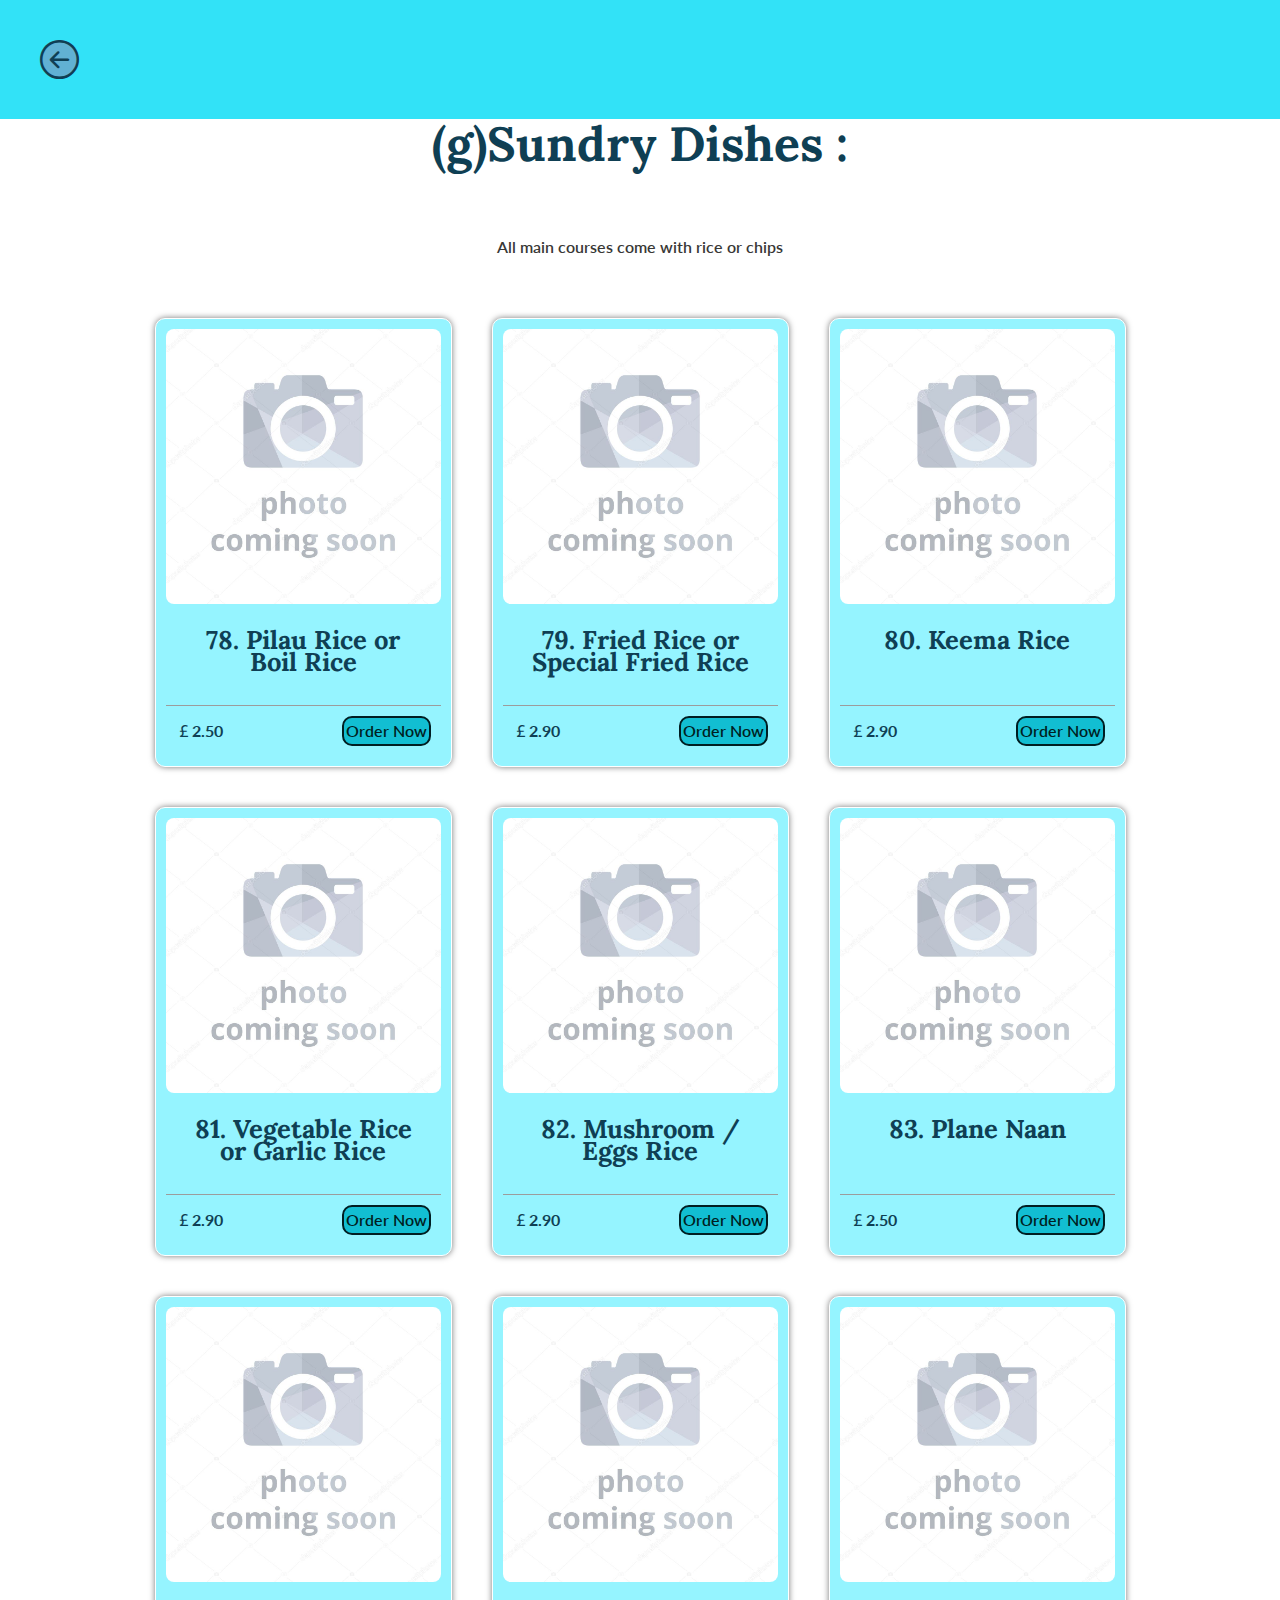
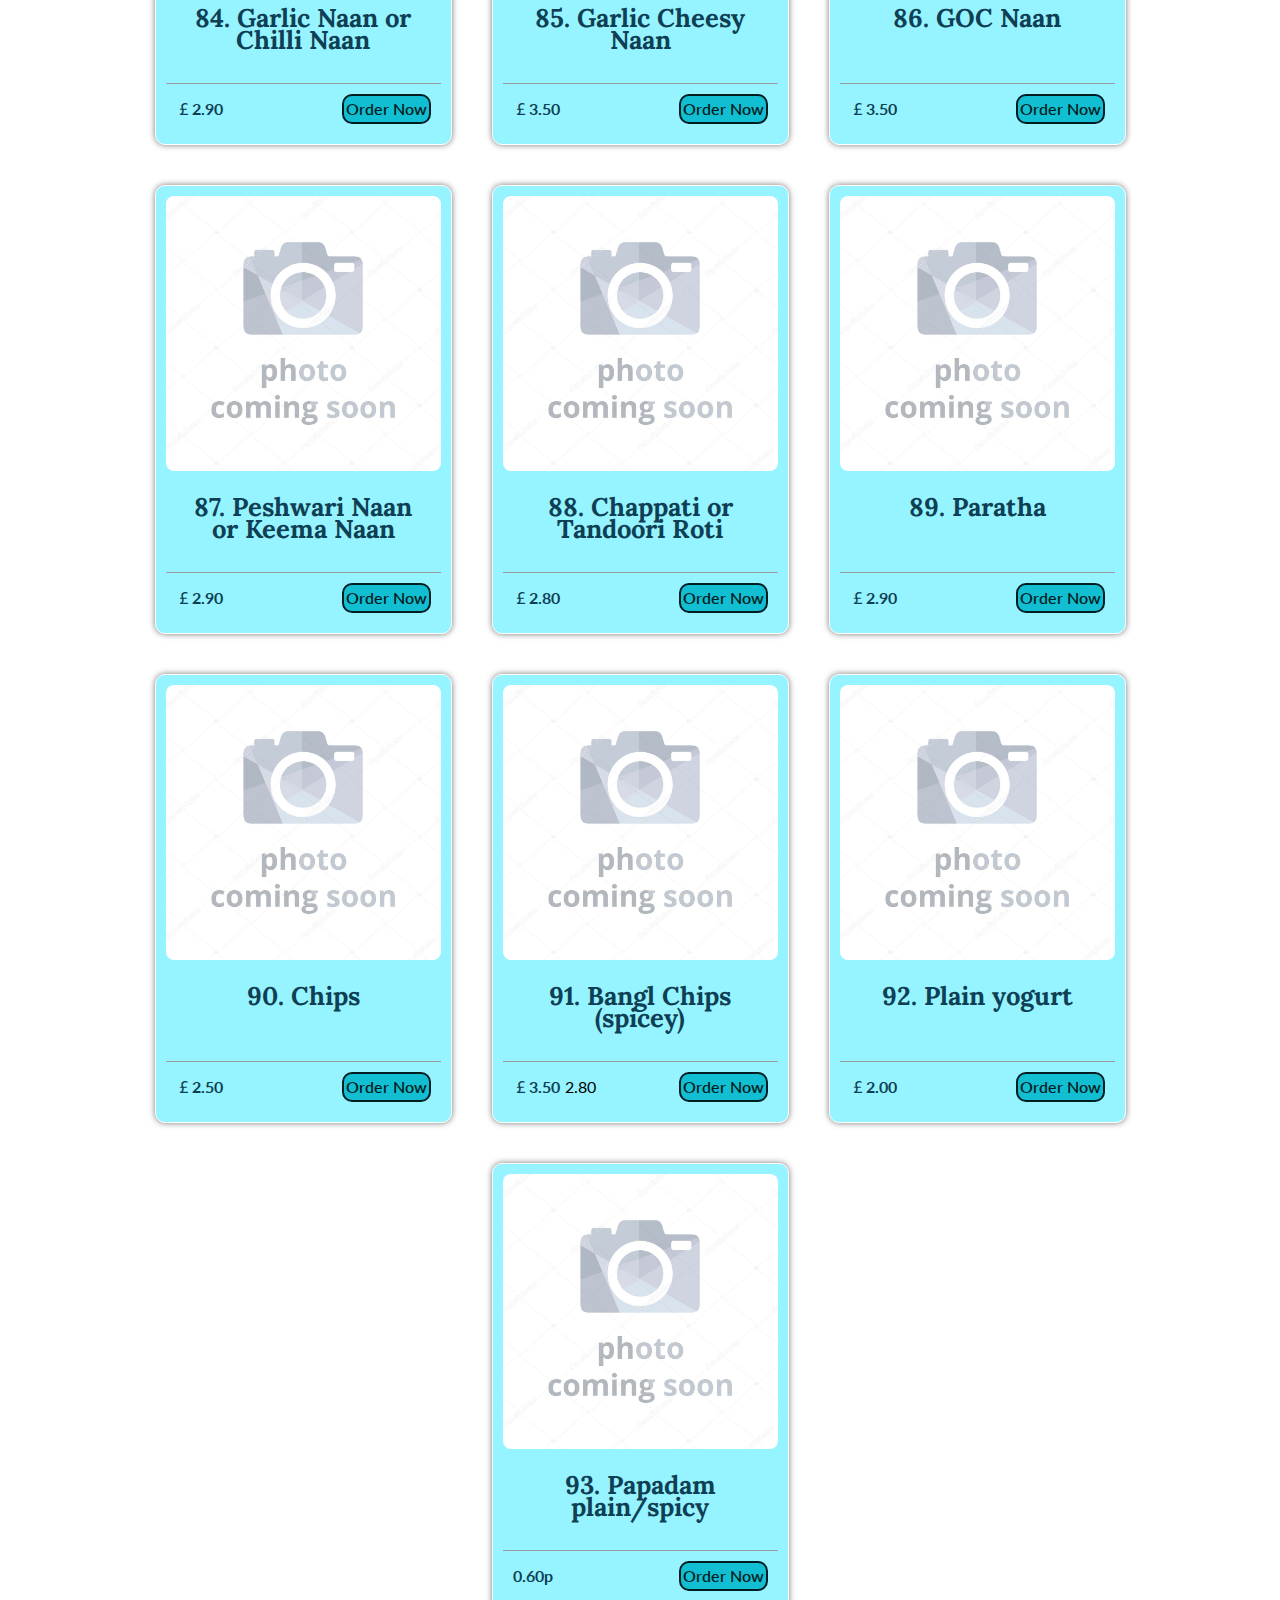
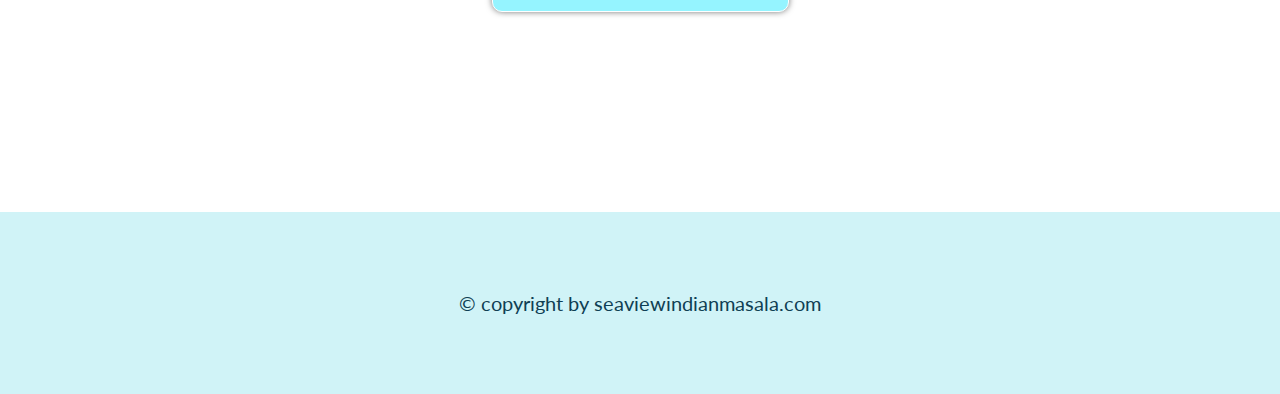
<file: item-pages/Sundry Dishes.html>
<!DOCTYPE html>
<html lang="en">
  <head>
    <!-- Required meta tags -->
    <meta charset="utf-8" />
    <meta name="viewport" content="width=device-width, initial-scale=1" />

    <!-- google font -->
    <link rel="preconnect" href="https://fonts.googleapis.com" />
    <link rel="preconnect" href="https://fonts.gstatic.com" crossorigin />
    <link
      href="https://fonts.googleapis.com/css2?family=Lato&family=Lora:ital,wght@1,500&display=swap"
      rel="stylesheet"
    />
    <!-- boostrap icon -->
    <link
      rel="stylesheet"
      href="https://cdn.jsdelivr.net/npm/bootstrap-icons@1.8.1/font/bootstrap-icons.css"
    />
    <!-- animate.css -->
    <link
      rel="stylesheet"
      href="https://cdnjs.cloudflare.com/ajax/libs/animate.css/4.1.1/animate.min.css"
    />
    <!-- main css -->
    <link rel="stylesheet" href="../assets/css/style.css" />
    <link rel="stylesheet" href="../assets/css/mediaquary.css" />

    <title>(g) Sundry Dishes</title>
  </head>
  <body>
    <div class="header">
      <a class="prevPageButton" href="../index.html#mainMenu"
        ><i class="bi bi-arrow-left-circle"></i
      ></a>
    </div>
    <!-- section title -->
    <div class="section-title item-page-fixed-top-margin">
      <h2>(g)Sundry Dishes :</h2>
      <p class="section-description">
        All main courses come with rice or chips
      </p>
    </div>
    <!-- Items list -->
    <div class="card">
      <!-- single card  start-->
      <div class="card-item">
        <div class="card-top">
          <img
            class="card-image"
            src="../assets/images/no-picture.jpg"
            alt="image"
          />
          <h5 class="card-title">78. Pilau Rice or Boil Rice</h5>
          <!-- <p class="card-description"></p> -->
        </div>
        <div class="card-bottom">
          <section class="price-section">
            <p class="card-price"><i class="bi bi-currency-pound"></i>2.50</p>
            
          </section>

          <a class="card-button" href="tel:+4428 4375 8423">Order Now</a>

        </div>
      </div>
      <!-- single card  end-->
      <!-- single card  start-->
      <div class="card-item">
        <div class="card-top">
          <img
            class="card-image"
            src="../assets/images/no-picture.jpg"
            alt="image"
          />
          <h5 class="card-title">79. Fried Rice or Special Fried Rice</h5>
          <!-- <p class="card-description"></p> -->
        </div>
        <div class="card-bottom">
          <section class="price-section">
            <p class="card-price"><i class="bi bi-currency-pound"></i>2.90</p>
            
          </section>

          <a class="card-button" href="tel:+4428 4375 8423">Order Now</a>

        </div>
      </div>
      <!-- single card  end-->
      <!-- single card  start-->
      <div class="card-item">
        <div class="card-top">
          <img
            class="card-image"
            src="../assets/images/no-picture.jpg"
            alt="image"
          />
          <h5 class="card-title">80. Keema Rice</h5>
          <!-- <p class="card-description"></p> -->
        </div>
        <div class="card-bottom">
          <section class="price-section">
            <p class="card-price"><i class="bi bi-currency-pound"></i>2.90</p>
            
          </section>

          <a class="card-button" href="tel:+4428 4375 8423">Order Now</a>

        </div>
      </div>
      <!-- single card  end-->
      <!-- single card  start-->
      <div class="card-item">
        <div class="card-top">
          <img
            class="card-image"
            src="../assets/images/no-picture.jpg"
            alt="image"
          />
          <h5 class="card-title">81. Vegetable Rice or Garlic Rice</h5>
          <!-- <p class="card-description"></p> -->
        </div>
        <div class="card-bottom">
          <section class="price-section">
            <p class="card-price"><i class="bi bi-currency-pound"></i>2.90</p>
            
          </section>

          <a class="card-button" href="tel:+4428 4375 8423">Order Now</a>

        </div>
      </div>
      <!-- single card  end-->
      <!-- single card  start-->
      <div class="card-item">
        <div class="card-top">
          <img
            class="card-image"
            src="../assets/images/no-picture.jpg"
            alt="image"
          />
          <h5 class="card-title">82. Mushroom / Eggs Rice</h5>
          <!-- <p class="card-description"></p> -->
        </div>
        <div class="card-bottom">
          <section class="price-section">
            <p class="card-price"><i class="bi bi-currency-pound"></i>2.90</p>
            
          </section>

          <a class="card-button" href="tel:+4428 4375 8423">Order Now</a>

        </div>
      </div>
      <!-- single card  end-->
      <!-- single card  start-->
      <div class="card-item">
        <div class="card-top">
          <img
            class="card-image"
            src="../assets/images/no-picture.jpg"
            alt="image"
          />
          <h5 class="card-title">83. Plane Naan</h5>
          <!-- <p class="card-description"></p> -->
        </div>
        <div class="card-bottom">
          <section class="price-section">
            <p class="card-price"><i class="bi bi-currency-pound"></i>2.50</p>
            
          </section>

          <a class="card-button" href="tel:+4428 4375 8423">Order Now</a>

        </div>
      </div>
      <!-- single card  end-->
      <!-- single card  start-->
      <div class="card-item">
        <div class="card-top">
          <img
            class="card-image"
            src="../assets/images/no-picture.jpg"
            alt="image"
          />
          <h5 class="card-title">84. Garlic Naan or Chilli Naan</h5>
          <!-- <p class="card-description"></p> -->
        </div>
        <div class="card-bottom">
          <section class="price-section">
            <p class="card-price"><i class="bi bi-currency-pound"></i>2.90</p>
            
          </section>

          <a class="card-button" href="tel:+4428 4375 8423">Order Now</a>

        </div>
      </div>
      <!-- single card  end-->
      <!-- single card  start-->
      <div class="card-item">
        <div class="card-top">
          <img
            class="card-image"
            src="../assets/images/no-picture.jpg"
            alt="image"
          />
          <h5 class="card-title">85. Garlic Cheesy Naan</h5>
          <!-- <p class="card-description"></p> -->
        </div>
        <div class="card-bottom">
          <section class="price-section">
            <p class="card-price"><i class="bi bi-currency-pound"></i>3.50</p>
            
          </section>

          <a class="card-button" href="tel:+4428 4375 8423">Order Now</a>

        </div>
      </div>
      <!-- single card  end-->
      <!-- single card  start-->
      <div class="card-item">
        <div class="card-top">
          <img
            class="card-image"
            src="../assets/images/no-picture.jpg"
            alt="image"
          />
          <h5 class="card-title">86. GOC Naan</h5>
          <!-- <p class="card-description"></p> -->
        </div>
        <div class="card-bottom">
          <section class="price-section">
            <p class="card-price"><i class="bi bi-currency-pound"></i>3.50</p>
            
          </section>

          <a class="card-button" href="tel:+4428 4375 8423">Order Now</a>

        </div>
      </div>
      <!-- single card  end-->
      <!-- single card  start-->
      <div class="card-item">
        <div class="card-top">
          <img
            class="card-image"
            src="../assets/images/no-picture.jpg"
            alt="image"
          />
          <h5 class="card-title">87. Peshwari Naan or Keema Naan</h5>
          <!-- <p class="card-description"></p> -->
        </div>
        <div class="card-bottom">
          <section class="price-section">
            <p class="card-price"><i class="bi bi-currency-pound"></i>2.90</p>
            
          </section>

          <a class="card-button" href="tel:+4428 4375 8423">Order Now</a>

        </div>
      </div>
      <!-- single card  end-->
      <!-- single card  start-->
      <div class="card-item">
        <div class="card-top">
          <img
            class="card-image"
            src="../assets/images/no-picture.jpg"
            alt="image"
          />
          <h5 class="card-title">88. Chappati or Tandoori Roti</h5>
          <!-- <p class="card-description"></p> -->
        </div>
        <div class="card-bottom">
          <section class="price-section">
            <p class="card-price"><i class="bi bi-currency-pound"></i>2.80</p>
            
          </section>

          <a class="card-button" href="tel:+4428 4375 8423">Order Now</a>

        </div>
      </div>
      <!-- single card  end-->
      <!-- single card  start-->
      <div class="card-item">
        <div class="card-top">
          <img
            class="card-image"
            src="../assets/images/no-picture.jpg"
            alt="image"
          />
          <h5 class="card-title">89. Paratha</h5>
          <!-- <p class="card-description"></p> -->
        </div>
        <div class="card-bottom">
          <section class="price-section">
            <p class="card-price"><i class="bi bi-currency-pound"></i>2.90</p>
            
          </section>

          <a class="card-button" href="tel:+4428 4375 8423">Order Now</a>

        </div>
      </div>
      <!-- single card  end-->
      <!-- single card  start-->
      <div class="card-item">
        <div class="card-top">
          <img
            class="card-image"
            src="../assets/images/no-picture.jpg"
            alt="image"
          />
          <h5 class="card-title">90. Chips</h5>
          <!-- <p class="card-description"></p> -->
        </div>
        <div class="card-bottom">
          <section class="price-section">
            <p class="card-price"><i class="bi bi-currency-pound"></i>2.50</p>
            
          </section>

          <a class="card-button" href="tel:+4428 4375 8423">Order Now</a>

        </div>
      </div>
      <!-- single card  end-->
      <!-- single card  start-->
      <div class="card-item">
        <div class="card-top">
          <img
            class="card-image"
            src="../assets/images/no-picture.jpg"
            alt="image"
          />
          <h5 class="card-title">91. Bangl Chips (spicey)</h5>
          <!-- <p class="card-description"></p> -->
        </div>
        <div class="card-bottom">
          <section class="price-section">
            <p class="card-price"><i class="bi bi-currency-pound"></i>3.50</p>
            <p class="card-off-price">2.80</p>
          </section>

          <a class="card-button" href="tel:+4428 4375 8423">Order Now</a>

        </div>
      </div>
      <!-- single card  end-->
      <!-- single card  start-->
      <div class="card-item">
        <div class="card-top">
          <img
            class="card-image"
            src="../assets/images/no-picture.jpg"
            alt="image"
          />
          <h5 class="card-title">92. Plain yogurt</h5>
          <!-- <p class="card-description"></p> -->
        </div>
        <div class="card-bottom">
          <section class="price-section">
            <p class="card-price"><i class="bi bi-currency-pound"></i>2.00</p>
            
          </section>

          <a class="card-button" href="tel:+4428 4375 8423">Order Now</a>

        </div>
      </div>
      <!-- single card  end-->
      <!-- single card  start-->
      <div class="card-item">
        <div class="card-top">
          <img
            class="card-image"
            src="../assets/images/no-picture.jpg"
            alt="image"
          />
          <h5 class="card-title">93. Papadam plain/spicy</h5>
          <!-- <p class="card-description"></p> -->
        </div>
        <div class="card-bottom">
          <section class="price-section">
            <p class="card-price">0.60p</p>
            
          </section>

          <a class="card-button" href="tel:+4428 4375 8423">Order Now</a>

        </div>
      </div>
      <!-- single card  end-->
    </div>

    <div class="emply-space">
      <div id="mainMenu"></div>
    </div>
    <div class="footer">
      <p class="footer-text">&copy copyright by seaviewindianmasala.com</p>
    </div>
  </body>
</html>
</file>
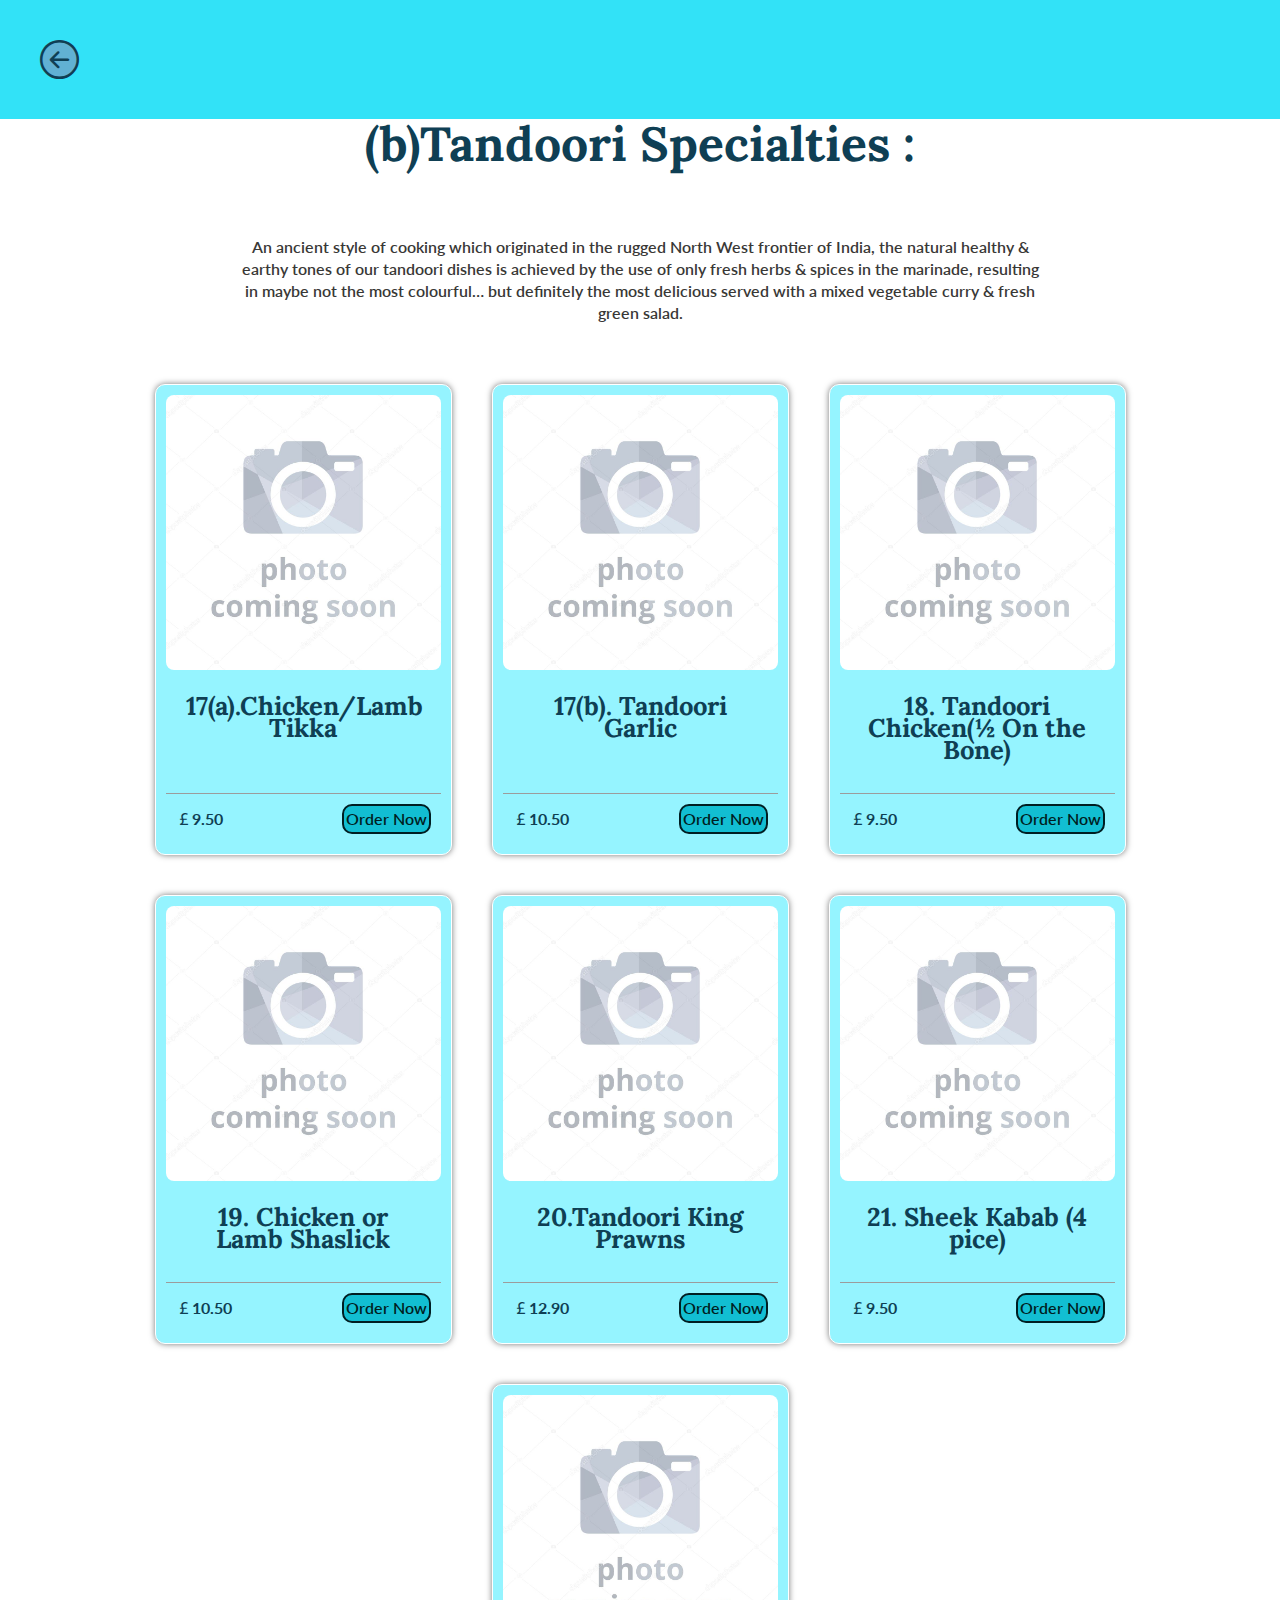
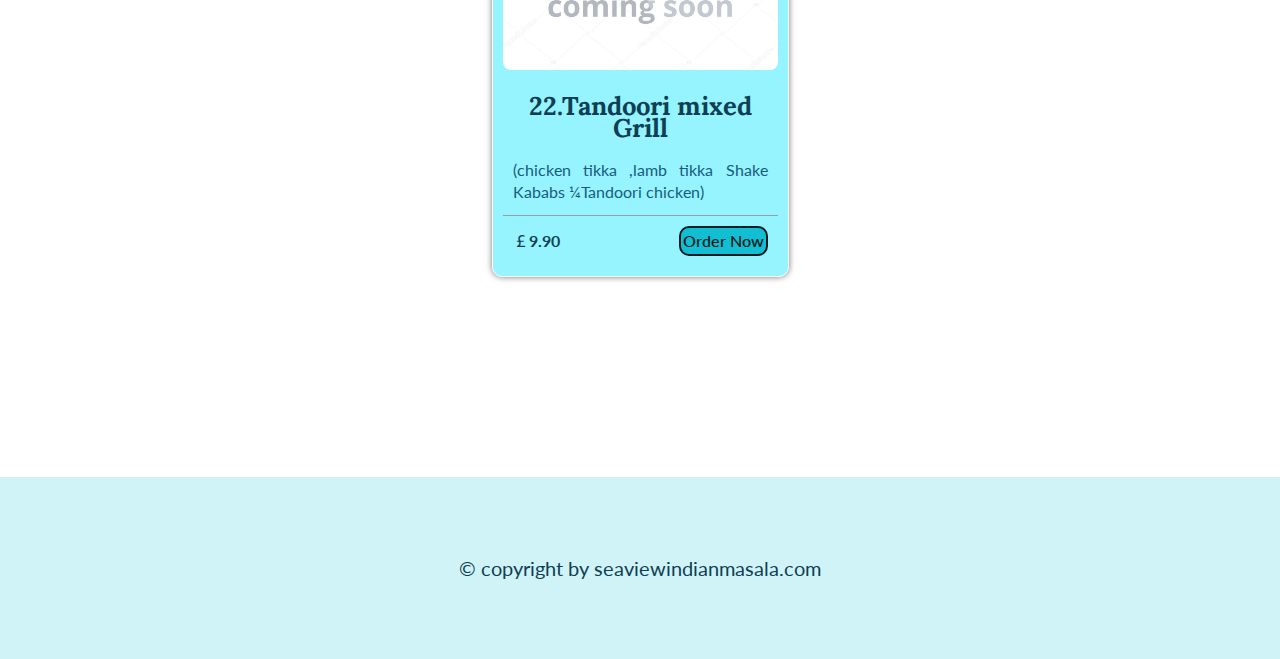
<file: item-pages/tandoori specialtie.html>
<!DOCTYPE html>
<html lang="en">
  <head>
    <!-- Required meta tags -->
    <meta charset="utf-8" />
    <meta name="viewport" content="width=device-width, initial-scale=1" />

    <!-- google font -->
    <link rel="preconnect" href="https://fonts.googleapis.com" />
    <link rel="preconnect" href="https://fonts.gstatic.com" crossorigin />
    <link
      href="https://fonts.googleapis.com/css2?family=Lato&family=Lora:ital,wght@1,500&display=swap"
      rel="stylesheet"
    />
    <!-- boostrap icon -->
    <link
      rel="stylesheet"
      href="https://cdn.jsdelivr.net/npm/bootstrap-icons@1.8.1/font/bootstrap-icons.css"
    />
    <!-- animate.css -->
    <link
      rel="stylesheet"
      href="https://cdnjs.cloudflare.com/ajax/libs/animate.css/4.1.1/animate.min.css"
    />
    <!-- main css -->
    <link rel="stylesheet" href="../assets/css/style.css" />
    <link rel="stylesheet" href="../assets/css/mediaquary.css" />

    <title>(b)Tandoori Specialties</title>
  </head>
  <body>
    <div class="header">
      <a class="prevPageButton" href="../index.html#mainMenu"
        ><i class="bi bi-arrow-left-circle"></i
      ></a>
    </div>
    <!-- section title -->
    <div class="section-title item-page-fixed-top-margin">
      <h2>(b)Tandoori Specialties :</h2>
      <p class="section-description">
        An ancient style of cooking which originated in the rugged North West
        frontier of India, the natural healthy & earthy tones of our tandoori
        dishes is achieved by the use of only fresh herbs & spices in the
        marinade, resulting in maybe not the most colourful… but definitely the
        most delicious served with a mixed vegetable curry & fresh green salad.
      </p>
    </div>
    <!-- Items list -->
    <div class="card">
      <!-- single card  start-->
      <div class="card-item">
        <div class="card-top">
          <img
            class="card-image"
            src="../assets/images/no-picture.jpg"
            alt="image"
          />          <h5 class="card-title">17(a).Chicken/Lamb Tikka</h5>
          <!-- <p class="card-description">
            Chicken cooked with chop onions green pepper and fresh ginger medium
            spice.
          </p> -->
        </div>
        <div class="card-bottom">
          <section class="price-section">
            <p class="card-price"><i class="bi bi-currency-pound"></i>9.50</p>
            
          </section>

          <a class="card-button" href="tel:+4428 4375 8423">Order Now</a>

        </div>
      </div>
      <!-- single card  end-->
      <!-- single card  start-->
      <div class="card-item">
        <div class="card-top">
          <img
            class="card-image"
            src="../assets/images/no-picture.jpg"
            alt="image"
          />          <h5 class="card-title">17(b). Tandoori Garlic</h5>
          <!-- <p class="card-description">
                  Chicken cooked with chop onions green pepper and fresh ginger medium
                  spice.
                </p> -->
        </div>
        <div class="card-bottom">
          <section class="price-section">
            <p class="card-price"><i class="bi bi-currency-pound"></i>10.50</p>
            
          </section>

          <a class="card-button" href="tel:+4428 4375 8423">Order Now</a>

        </div>
      </div>
      <!-- single card  end-->
      <!-- single card  start-->
      <div class="card-item">
        <div class="card-top">
          <img
            class="card-image"
            src="../assets/images/no-picture.jpg"
            alt="image"
          />          <h5 class="card-title">18. Tandoori Chicken(½ On the Bone)</h5>
          <!-- <p class="card-description">
            Chicken cooked with chop onions green pepper and fresh ginger medium
            spice.
          </p> -->
        </div>
        <div class="card-bottom">
          <section class="price-section">
            <p class="card-price"><i class="bi bi-currency-pound"></i>9.50</p>
            
          </section>

          <a class="card-button" href="tel:+4428 4375 8423">Order Now</a>

        </div>
      </div>
      <!-- single card  end-->
      <!-- single card  start-->
      <div class="card-item">
        <div class="card-top">
          <img
            class="card-image"
            src="../assets/images/no-picture.jpg"
            alt="image"
          />          <h5 class="card-title">19. Chicken or Lamb Shaslick</h5>
          <!-- <p class="card-description">
                  Chicken cooked with chop onions green pepper and fresh ginger medium
                  spice.
                </p> -->
        </div>
        <div class="card-bottom">
          <section class="price-section">
            <p class="card-price"><i class="bi bi-currency-pound"></i>10.50</p>
            
          </section>

          <a class="card-button" href="tel:+4428 4375 8423">Order Now</a>

        </div>
      </div>
      <!-- single card  end-->
      <!-- single card  start-->
      <div class="card-item">
        <div class="card-top">
          <img
            class="card-image"
            src="../assets/images/no-picture.jpg"
            alt="image"
          />          <h5 class="card-title">20.Tandoori King Prawns</h5>
          <!-- <p class="card-description">
            Chicken cooked with chop onions green pepper and fresh ginger medium
            spice.
          </p> -->
        </div>
        <div class="card-bottom">
          <section class="price-section">
            <p class="card-price"><i class="bi bi-currency-pound"></i>12.90</p>
            
          </section>

          <a class="card-button" href="tel:+4428 4375 8423">Order Now</a>

        </div>
      </div>
      <!-- single card  end-->
      <!-- single card  start-->
      <div class="card-item">
        <div class="card-top">
          <img
            class="card-image"
            src="../assets/images/no-picture.jpg"
            alt="image"
          />          <h5 class="card-title">21. Sheek Kabab (4 pice)</h5>
          <!-- <p class="card-description">
                  Chicken cooked with chop onions green pepper and fresh ginger medium
                  spice.
                </p> -->
        </div>
        <div class="card-bottom">
          <section class="price-section">
            <p class="card-price"><i class="bi bi-currency-pound"></i>9.50</p>
            
          </section>

          <a class="card-button" href="tel:+4428 4375 8423">Order Now</a>

        </div>
      </div>
      <!-- single card  end-->
      <!-- single card  start-->
      <div class="card-item">
        <div class="card-top">
          <img
            class="card-image"
            src="../assets/images/no-picture.jpg"
            alt="image"
          />          <h5 class="card-title">22.Tandoori mixed Grill</h5>
          <p class="card-description">
            (chicken tikka ,lamb tikka Shake Kababs ¼Tandoori chicken)
          </p>
        </div>
        <div class="card-bottom">
          <section class="price-section">
            <p class="card-price"><i class="bi bi-currency-pound"></i>9.90</p>
            
          </section>

          <a class="card-button" href="tel:+4428 4375 8423">Order Now</a>

        </div>
      </div>
      <!-- single card  end-->
    </div>
    <div class="emply-space">
      <div id="mainMenu"></div>
    </div>
    <div class="footer">
      <p class="footer-text">&copy copyright by seaviewindianmasala.com</p>
    </div>
  </body>
</html>
</file>
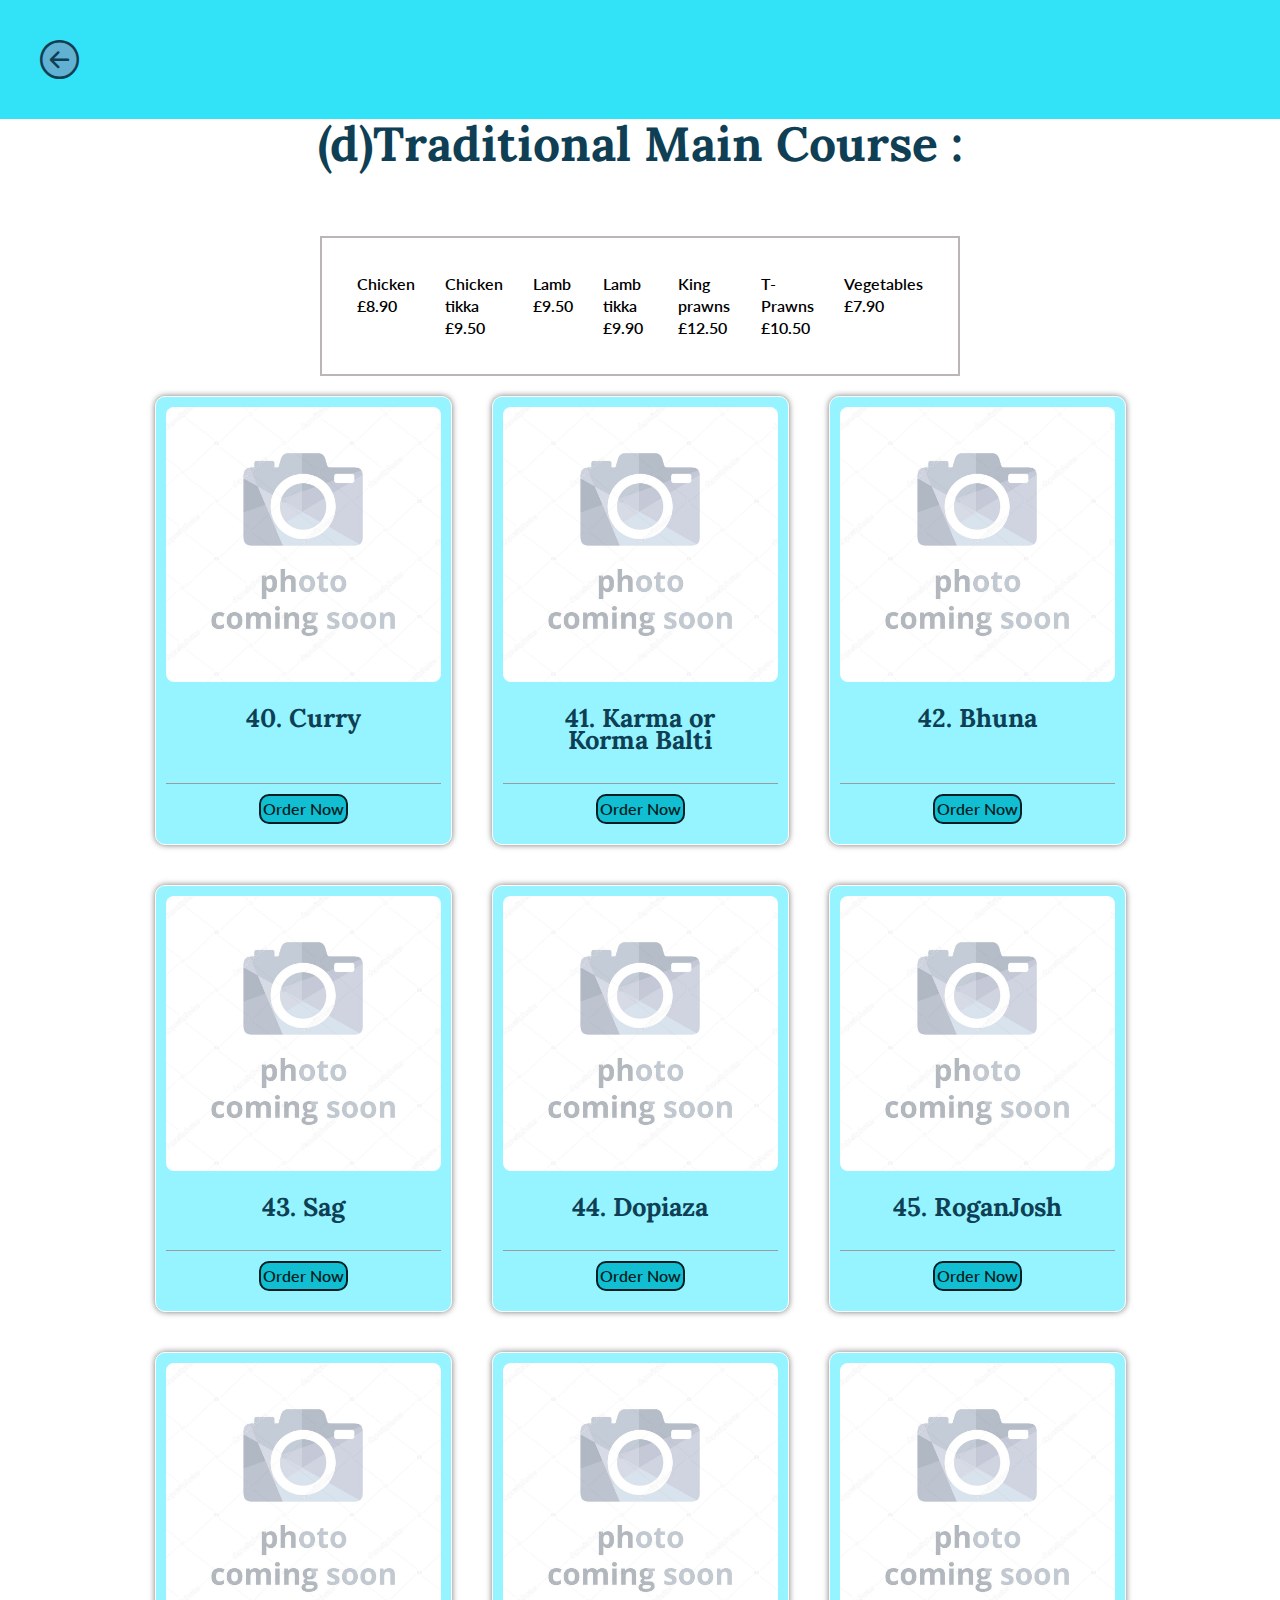
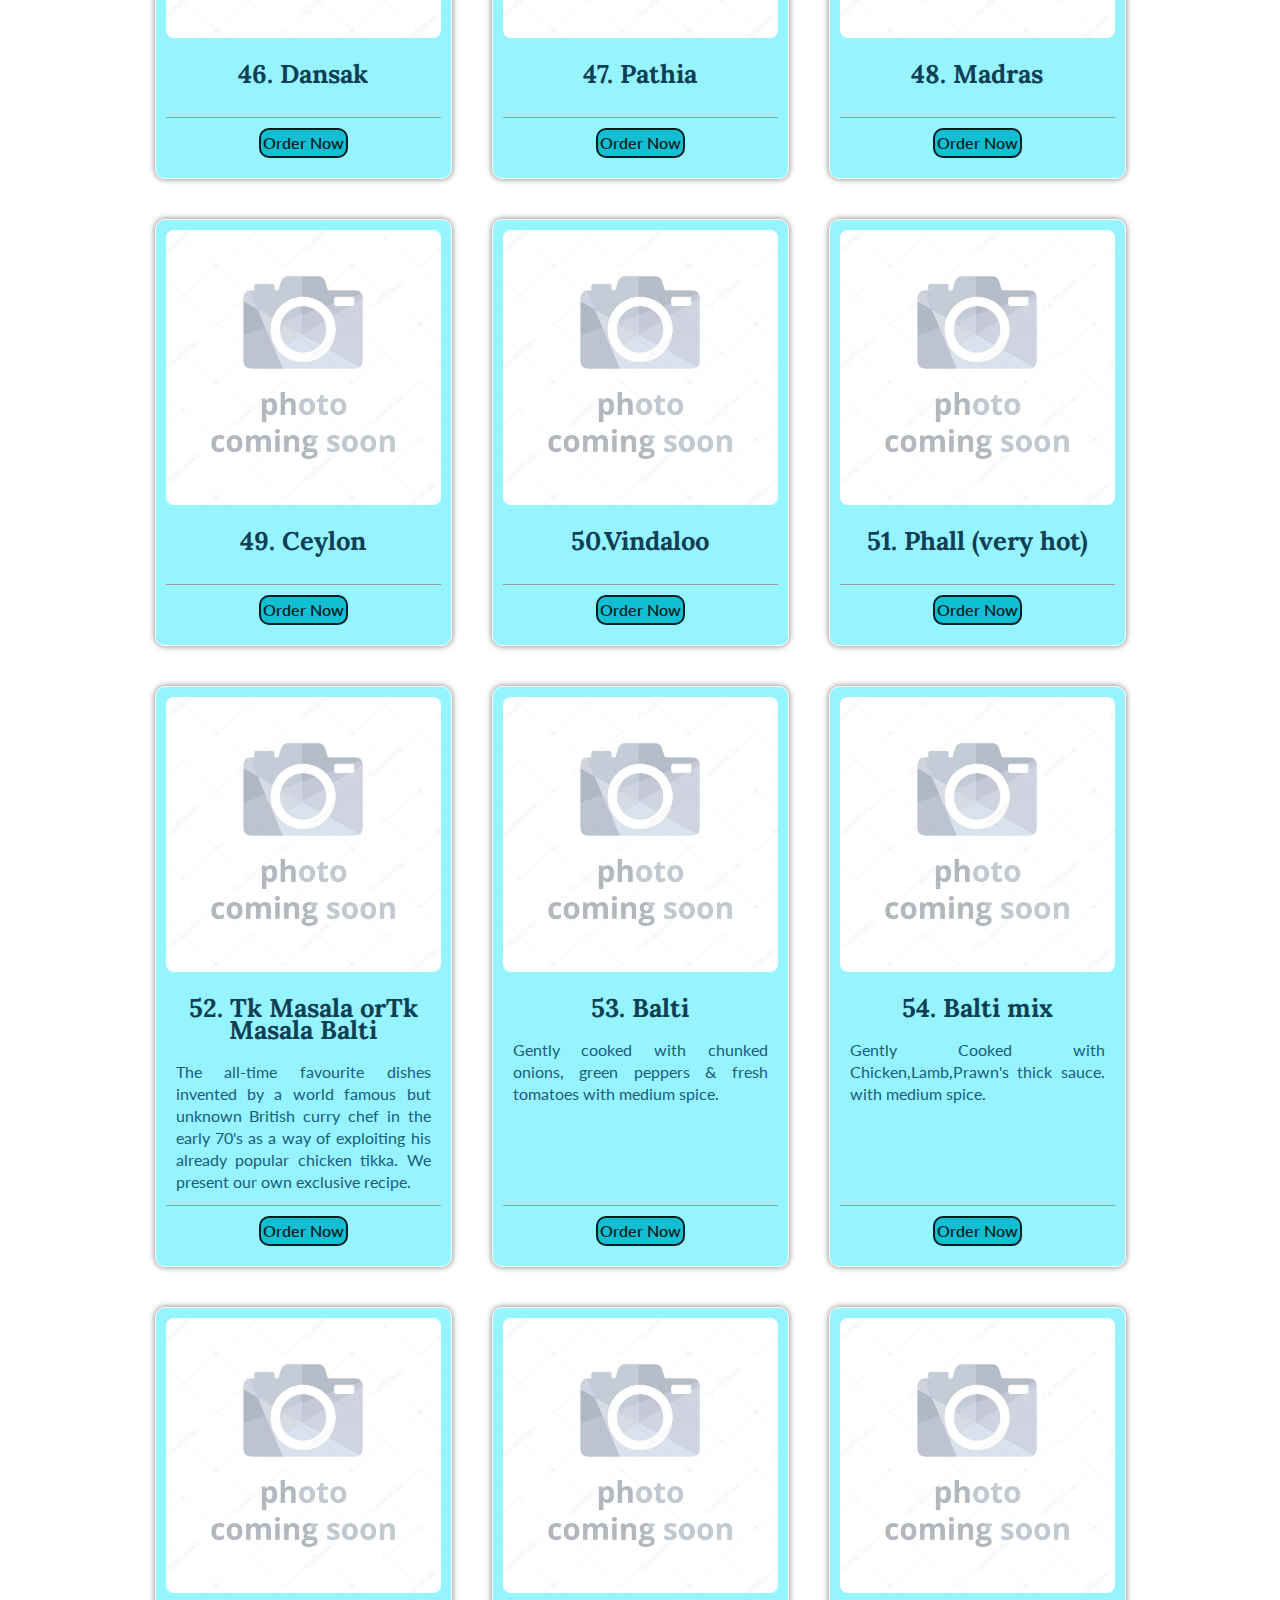
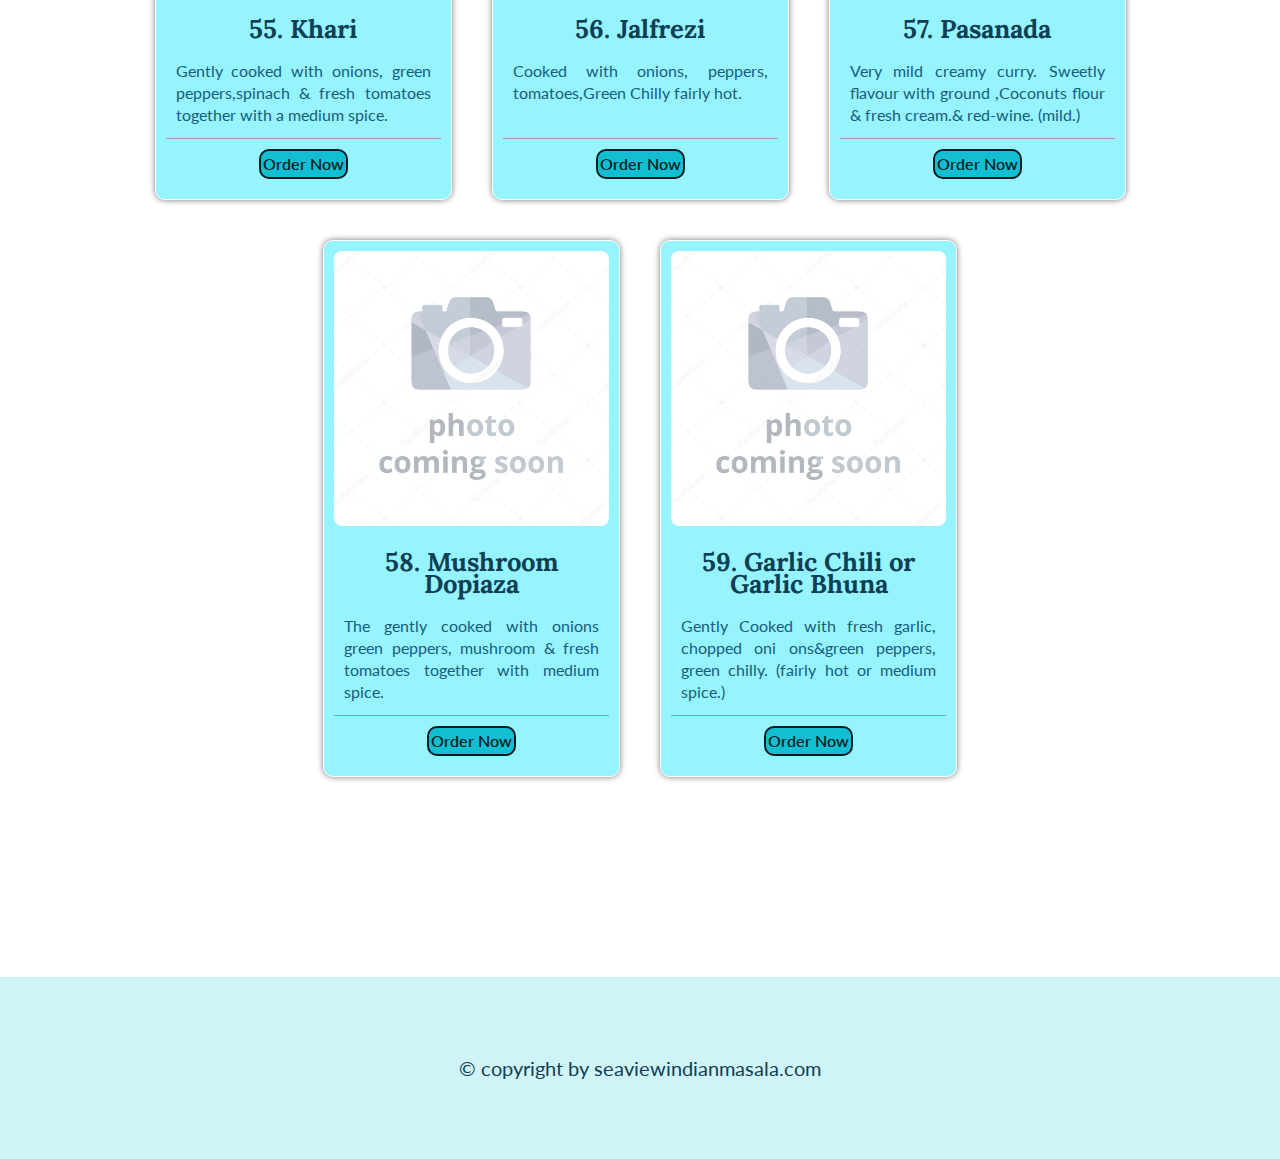
<file: item-pages/traditional main Course.html>
<!DOCTYPE html>
<html lang="en">
  <head>
    <!-- Required meta tags -->
    <meta charset="utf-8" />
    <meta name="viewport" content="width=device-width, initial-scale=1" />

    <!-- google font -->
    <link rel="preconnect" href="https://fonts.googleapis.com" />
    <link rel="preconnect" href="https://fonts.gstatic.com" crossorigin />
    <link
      href="https://fonts.googleapis.com/css2?family=Lato&family=Lora:ital,wght@1,500&display=swap"
      rel="stylesheet"
    />
    <!-- boostrap icon -->
    <link
      rel="stylesheet"
      href="https://cdn.jsdelivr.net/npm/bootstrap-icons@1.8.1/font/bootstrap-icons.css"
    />
    <!-- animate.css -->
    <link
      rel="stylesheet"
      href="https://cdnjs.cloudflare.com/ajax/libs/animate.css/4.1.1/animate.min.css"
    />
    <!-- main css -->
    <link rel="stylesheet" href="../assets/css/style.css" />
    <link rel="stylesheet" href="../assets/css/mediaquary.css" />

    <title>(d)Traditional Main Course</title>
  </head>
  <body>
    <div class="header">
      <a class="prevPageButton" href="../index.html#mainMenu"
        ><i class="bi bi-arrow-left-circle"></i
      ></a>
    </div>
    <!-- section title -->
    <div class="section-title item-page-fixed-top-margin">
      <h2>(d)Traditional Main Course :</h2>
      <!-- <p class="section-description">
      </p> -->
    </div>
    <!-- item-list-min -->
    <div class="item-list-min">
      <section class="single-item-list-min">
        <p>Chicken</p>
        <p>£8.90</p>
      </section>
      <section class="single-item-list-min">
        <p>Chicken tikka</p>
        <p>£9.50</p>
      </section>
      <section class="single-item-list-min">
        <p>Lamb</p>
        <p>£9.50</p>
      </section>
      <section class="single-item-list-min">
        <p>Lamb tikka</p>
        <p>£9.90</p>
      </section>
      <section class="single-item-list-min">
        <p>King prawns</p>
        <p>£12.50</p>
      </section>
      <section class="single-item-list-min">
        <p>T-Prawns</p>
        <p>£10.50</p>
      </section>
      <section class="single-item-list-min">
        <p>Vegetables</p>
        <p>£7.90</p>
      </section>
    </div>
    <!-- item-list-min end -->
    <!-- Items list -->
    <div class="card">
      <!-- single card  start-->
      <div class="card-item">
        <div class="card-top">
          <img
            class="card-image"
            src="../assets/images/no-picture.jpg"
            alt="image"
          />          <h5 class="card-title">40. Curry</h5>
          <!-- <p class="card-description">
                  Chicken cooked with chop onions green pepper and fresh ginger medium
                  spice.
                </p> -->
        </div>
        <div class="card-bottom card-single-button">
          <!-- <section class="price-section">
            <p class="card-price"><i class="bi bi-currency-pound"></i>9.50</p>
            
          </section> -->
          <a class="card-button" href="tel:+4428 4375 8423">Order Now</a>

        </div>
      </div>
      <!-- single card  end-->
      <!-- single card  start-->
      <div class="card-item">
        <div class="card-top">
          <img
            class="card-image"
            src="../assets/images/no-picture.jpg"
            alt="image"
          />          <h5 class="card-title">41. Karma or Korma Balti</h5>
          <!-- <p class="card-description">
                  Chicken cooked with chop onions green pepper and fresh ginger medium
                  spice.
                </p> -->
        </div>
        <div class="card-bottom card-single-button">
          <!-- <section class="price-section">
            <p class="card-price"><i class="bi bi-currency-pound"></i>9.50</p>
            
          </section> -->
          <a class="card-button" href="tel:+4428 4375 8423">Order Now</a>

        </div>
      </div>
      <!-- single card  end-->
      <!-- single card  start-->
      <div class="card-item">
        <div class="card-top">
          <img
            class="card-image"
            src="../assets/images/no-picture.jpg"
            alt="image"
          />          <h5 class="card-title">42. Bhuna</h5>
          <!-- <p class="card-description">
                  Chicken cooked with chop onions green pepper and fresh ginger medium
                  spice.
                </p> -->
        </div>
        <div class="card-bottom card-single-button">
          <!-- <section class="price-section">
            <p class="card-price"><i class="bi bi-currency-pound"></i>9.50</p>
            
          </section> -->
          <a class="card-button" href="tel:+4428 4375 8423">Order Now</a>

        </div>
      </div>
      <!-- single card  end-->
      <!-- single card  start-->
      <div class="card-item">
        <div class="card-top">
          <img
            class="card-image"
            src="../assets/images/no-picture.jpg"
            alt="image"
          />          <h5 class="card-title">43. Sag</h5>
          <!-- <p class="card-description">
                  Chicken cooked with chop onions green pepper and fresh ginger medium
                  spice.
                </p> -->
        </div>
        <div class="card-bottom card-single-button">
          <!-- <section class="price-section">
            <p class="card-price"><i class="bi bi-currency-pound"></i>9.50</p>
            
          </section> -->
          <a class="card-button" href="tel:+4428 4375 8423">Order Now</a>

        </div>
      </div>
      <!-- single card  end-->
      <!-- single card  start-->
      <div class="card-item">
        <div class="card-top">
          <img
            class="card-image"
            src="../assets/images/no-picture.jpg"
            alt="image"
          />          <h5 class="card-title">44. Dopiaza</h5>
          <!-- <p class="card-description">
                  Chicken cooked with chop onions green pepper and fresh ginger medium
                  spice.
                </p> -->
        </div>
        <div class="card-bottom card-single-button">
          <!-- <section class="price-section">
            <p class="card-price"><i class="bi bi-currency-pound"></i>9.50</p>
            
          </section> -->
          <a class="card-button" href="tel:+4428 4375 8423">Order Now</a>

        </div>
      </div>
      <!-- single card  end-->
      <!-- single card  start-->
      <div class="card-item">
        <div class="card-top">
          <img
            class="card-image"
            src="../assets/images/no-picture.jpg"
            alt="image"
          />          <h5 class="card-title">45. RoganJosh</h5>
          <!-- <p class="card-description">
                  Chicken cooked with chop onions green pepper and fresh ginger medium
                  spice.
                </p> -->
        </div>
        <div class="card-bottom card-single-button">
          <!-- <section class="price-section">
            <p class="card-price"><i class="bi bi-currency-pound"></i>9.50</p>
            
          </section> -->
          <a class="card-button" href="tel:+4428 4375 8423">Order Now</a>

        </div>
      </div>
      <!-- single card  end-->
      <!-- single card  start-->
      <div class="card-item">
        <div class="card-top">
          <img
            class="card-image"
            src="../assets/images/no-picture.jpg"
            alt="image"
          />          <h5 class="card-title">46. Dansak</h5>
          <!-- <p class="card-description">
                  Chicken cooked with chop onions green pepper and fresh ginger medium
                  spice.
                </p> -->
        </div>
        <div class="card-bottom card-single-button">
          <!-- <section class="price-section">
            <p class="card-price"><i class="bi bi-currency-pound"></i>9.50</p>
            
          </section> -->
          <a class="card-button" href="tel:+4428 4375 8423">Order Now</a>

        </div>
      </div>
      <!-- single card  end-->
      <!-- single card  start-->
      <div class="card-item">
        <div class="card-top">
          <img
            class="card-image"
            src="../assets/images/no-picture.jpg"
            alt="image"
          />          <h5 class="card-title">47. Pathia</h5>
          <!-- <p class="card-description">
                  Chicken cooked with chop onions green pepper and fresh ginger medium
                  spice.
                </p> -->
        </div>
        <div class="card-bottom card-single-button">
          <!-- <section class="price-section">
            <p class="card-price"><i class="bi bi-currency-pound"></i>9.50</p>
            
          </section> -->
          <a class="card-button" href="tel:+4428 4375 8423">Order Now</a>

        </div>
      </div>
      <!-- single card  end-->
      <!-- single card  start-->
      <div class="card-item">
        <div class="card-top">
          <img
            class="card-image"
            src="../assets/images/no-picture.jpg"
            alt="image"
          />          <h5 class="card-title">48. Madras</h5>
          <!-- <p class="card-description">
                  Chicken cooked with chop onions green pepper and fresh ginger medium
                  spice.
                </p> -->
        </div>
        <div class="card-bottom card-single-button">
          <!-- <section class="price-section">
            <p class="card-price"><i class="bi bi-currency-pound"></i>9.50</p>
            
          </section> -->
          <a class="card-button" href="tel:+4428 4375 8423">Order Now</a>

        </div>
      </div>
      <!-- single card  end-->
      <!-- single card  start-->
      <div class="card-item">
        <div class="card-top">
          <img
            class="card-image"
            src="../assets/images/no-picture.jpg"
            alt="image"
          />          <h5 class="card-title">49. Ceylon</h5>
          <!-- <p class="card-description">
                  Chicken cooked with chop onions green pepper and fresh ginger medium
                  spice.
                </p> -->
        </div>
        <div class="card-bottom card-single-button">
          <!-- <section class="price-section">
            <p class="card-price"><i class="bi bi-currency-pound"></i>9.50</p>
            
          </section> -->
          <a class="card-button" href="tel:+4428 4375 8423">Order Now</a>

        </div>
      </div>
      <!-- single card  end-->
      <!-- single card  start-->
      <div class="card-item">
        <div class="card-top">
          <img
            class="card-image"
            src="../assets/images/no-picture.jpg"
            alt="image"
          />          <h5 class="card-title">50.Vindaloo</h5>
          <!-- <p class="card-description">
                  Chicken cooked with chop onions green pepper and fresh ginger medium
                  spice.
                </p> -->
        </div>
        <div class="card-bottom card-single-button">
          <!-- <section class="price-section">
            <p class="card-price"><i class="bi bi-currency-pound"></i>9.50</p>
            
          </section> -->
          <a class="card-button" href="tel:+4428 4375 8423">Order Now</a>

        </div>
      </div>
      <!-- single card  end-->
      <!-- single card  start-->
      <div class="card-item">
        <div class="card-top">
          <img
            class="card-image"
            src="../assets/images/no-picture.jpg"
            alt="image"
          />          <h5 class="card-title">51. Phall (very hot)</h5>
          <!-- <p class="card-description">
                        Chicken cooked with chop onions green pepper and fresh ginger medium
                        spice.
                      </p> -->
        </div>
        <div class="card-bottom card-single-button">
          <!-- <section class="price-section">
                  <p class="card-price"><i class="bi bi-currency-pound"></i>9.50</p>
                  
                </section> -->
          <a class="card-button" href="tel:+4428 4375 8423">Order Now</a>

        </div>
      </div>
      <!-- single card  end-->
      <!-- single card  start-->
      <div class="card-item">
        <div class="card-top">
          <img
            class="card-image"
            src="/assets/images/no-picture.jpg"
            alt="image"
          />
          <h5 class="card-title">52. Tk Masala orTk Masala Balti</h5>
          <p class="card-description">
            The all-time favourite dishes invented by a world famous but unknown
            British curry chef in the early 70's as a way of exploiting his
            already popular chicken tikka. We present our own exclusive recipe.
          </p>
        </div>
        <div class="card-bottom card-single-button">
          <!-- <section class="price-section">
                  <p class="card-price"><i class="bi bi-currency-pound"></i>9.50</p>
                  
                </section> -->
          <a class="card-button" href="tel:+4428 4375 8423">Order Now</a>

        </div>
      </div>
      <!-- single card  end-->
      <!-- single card  start-->
      <div class="card-item">
        <div class="card-top">
          <img
            class="card-image"
            src="/assets/images/no-picture.jpg"
            alt="image"
          />
          <h5 class="card-title">53. Balti</h5>
          <p class="card-description">
            Gently cooked with chunked onions, green peppers & fresh tomatoes
            with medium spice.
          </p>
        </div>
        <div class="card-bottom card-single-button">
          <!-- <section class="price-section">
            <p class="card-price"><i class="bi bi-currency-pound"></i>9.50</p>
            
          </section> -->
          <a class="card-button" href="tel:+4428 4375 8423">Order Now</a>

        </div>
      </div>
      <!-- single card  end-->
      <!-- single card  start-->
      <div class="card-item">
        <div class="card-top">
          <img
            class="card-image"
            src="/assets/images/no-picture.jpg"
            alt="image"
          />
          <h5 class="card-title">54. Balti mix</h5>
          <p class="card-description">
            Gently Cooked with Chicken,Lamb,Prawn's thick sauce. with medium
            spice.
          </p>
        </div>
        <div class="card-bottom card-single-button">
          <!-- <section class="price-section">
                  <p class="card-price"><i class="bi bi-currency-pound"></i>9.50</p>
                  
                </section> -->
          <a class="card-button" href="tel:+4428 4375 8423">Order Now</a>

        </div>
      </div>
      <!-- single card  end-->
      <!-- single card  start-->
      <div class="card-item">
        <div class="card-top">
          <img
            class="card-image"
            src="/assets/images/no-picture.jpg"
            alt="image"
          />
          <h5 class="card-title">55. Khari</h5>
          <p class="card-description">
            Gently cooked with onions, green peppers,spinach & fresh tomatoes
            together with a medium spice.
          </p>
        </div>
        <div class="card-bottom card-single-button">
          <!-- <section class="price-section">
            <p class="card-price"><i class="bi bi-currency-pound"></i>9.50</p>
            
          </section> -->
          <a class="card-button" href="tel:+4428 4375 8423">Order Now</a>

        </div>
      </div>
      <!-- single card  end-->
      <!-- single card  start-->
      <div class="card-item">
        <div class="card-top">
          <img
            class="card-image"
            src="/assets/images/no-picture.jpg"
            alt="image"
          />
          <h5 class="card-title">56. Jalfrezi</h5>
          <p class="card-description">
            Cooked with onions, peppers, tomatoes,Green Chilly fairly hot.
          </p>
        </div>
        <div class="card-bottom card-single-button">
          <!-- <section class="price-section">
                  <p class="card-price"><i class="bi bi-currency-pound"></i>9.50</p>
                  
                </section> -->
          <a class="card-button" href="tel:+4428 4375 8423">Order Now</a>

        </div>
      </div>
      <!-- single card  end-->
      <!-- single card  start-->
      <div class="card-item">
        <div class="card-top">
          <img
            class="card-image"
            src="/assets/images/no-picture.jpg"
            alt="image"
          />
          <h5 class="card-title">57. Pasanada</h5>
          <p class="card-description">
            Very mild creamy curry. Sweetly flavour with ground ,Coconuts flour
            & fresh cream.& red-wine. (mild.)
          </p>
        </div>
        <div class="card-bottom card-single-button">
          <!-- <section class="price-section">
            <p class="card-price"><i class="bi bi-currency-pound"></i>9.50</p>
            
          </section> -->
          <a class="card-button" href="tel:+4428 4375 8423">Order Now</a>

        </div>
      </div>
      <!-- single card  end-->
      <!-- single card  start-->
      <div class="card-item">
        <div class="card-top">
          <img
            class="card-image"
            src="/assets/images/no-picture.jpg"
            alt="image"
          />
          <h5 class="card-title">58. Mushroom Dopiaza</h5>
          <p class="card-description">
            The gently cooked with onions green peppers, mushroom & fresh
            tomatoes together with medium spice.
          </p>
        </div>
        <div class="card-bottom card-single-button">
          <!-- <section class="price-section">
                  <p class="card-price"><i class="bi bi-currency-pound"></i>9.50</p>
                  
                </section> -->
          <a class="card-button" href="tel:+4428 4375 8423">Order Now</a>

        </div>
      </div>
      <!-- single card  end-->
      <!-- single card  start-->
      <div class="card-item">
        <div class="card-top">
          <img
            class="card-image"
            src="/assets/images/no-picture.jpg"
            alt="image"
          />
          <h5 class="card-title">59. Garlic Chili or Garlic Bhuna</h5>
          <p class="card-description">
            Gently Cooked with fresh garlic, chopped oni ons&green peppers,
            green chilly. (fairly hot or medium spice.)
          </p>
        </div>
        <div class="card-bottom card-single-button">
          <!-- <section class="price-section">
            <p class="card-price"><i class="bi bi-currency-pound"></i>9.50</p>
            
          </section> -->
          <a class="card-button" href="tel:+4428 4375 8423">Order Now</a>

        </div>
      </div>
      <!-- single card  end-->
    </div>

    <div class="emply-space">
      <div id="mainMenu"></div>
    </div>
    <div class="footer">
      <p class="footer-text">&copy copyright by seaviewindianmasala.com</p>
    </div>
  </body>
</html>
</file>
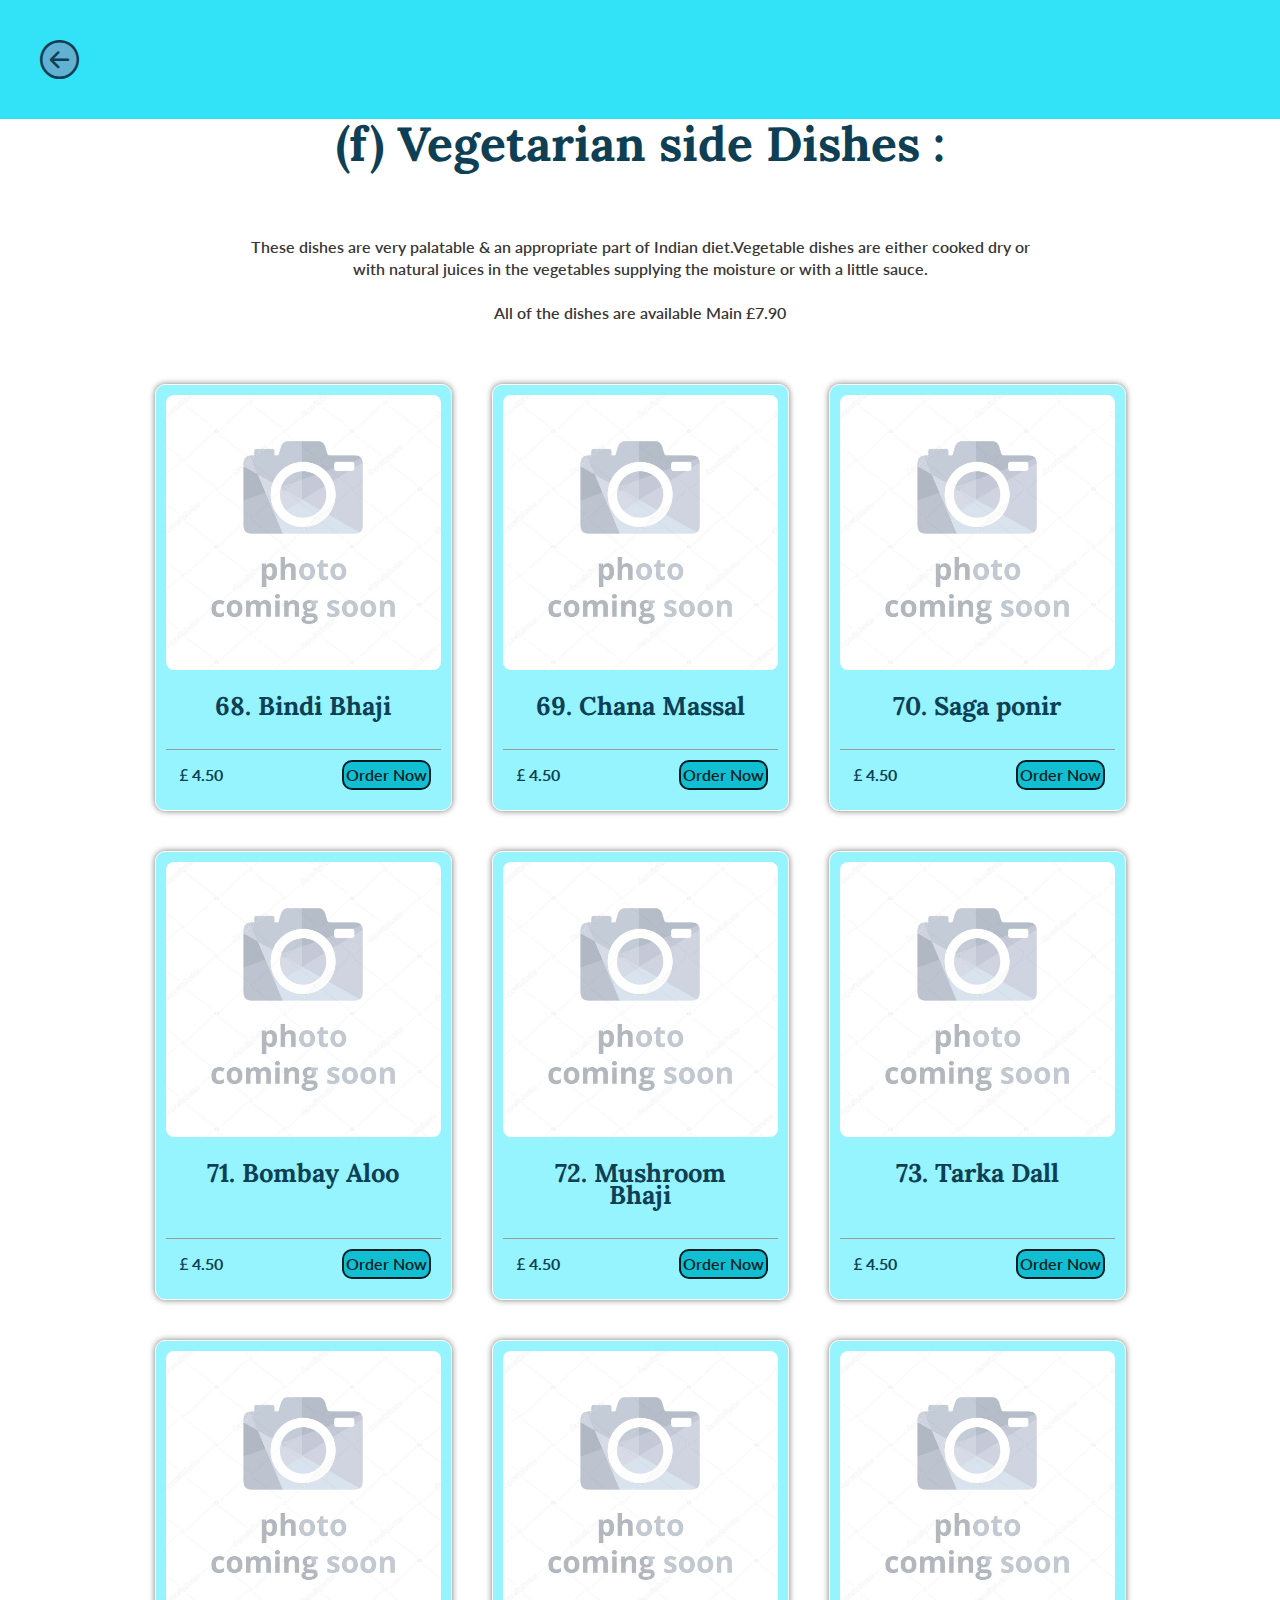
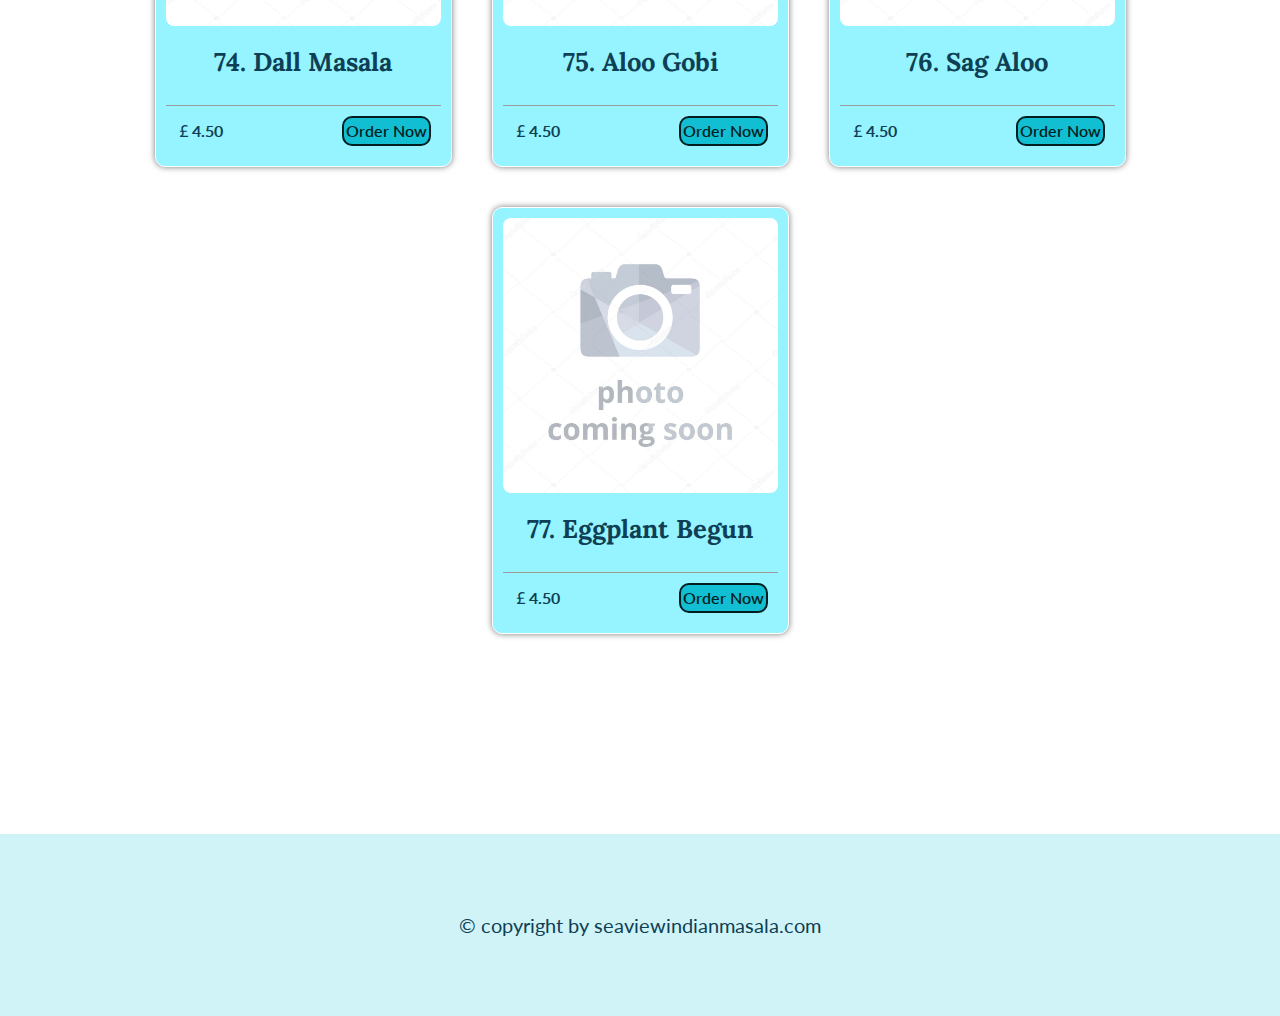
<file: item-pages/Vegetarian side Dishes.html>
<!DOCTYPE html>
<html lang="en">
  <head>
    <!-- Required meta tags -->
    <meta charset="utf-8" />
    <meta name="viewport" content="width=device-width, initial-scale=1" />

    <!-- google font -->
    <link rel="preconnect" href="https://fonts.googleapis.com" />
    <link rel="preconnect" href="https://fonts.gstatic.com" crossorigin />
    <link
      href="https://fonts.googleapis.com/css2?family=Lato&family=Lora:ital,wght@1,500&display=swap"
      rel="stylesheet"
    />
    <!-- boostrap icon -->
    <link
      rel="stylesheet"
      href="https://cdn.jsdelivr.net/npm/bootstrap-icons@1.8.1/font/bootstrap-icons.css"
    />
    <!-- animate.css -->
    <link
      rel="stylesheet"
      href="https://cdnjs.cloudflare.com/ajax/libs/animate.css/4.1.1/animate.min.css"
    />
    <!-- main css -->
    <link rel="stylesheet" href="../assets/css/style.css" />
    <link rel="stylesheet" href="../assets/css/mediaquary.css" />

    <title>(f) Vegetarian side Dishes</title>
  </head>
  <body>
    <div class="header">
      <a class="prevPageButton" href="../index.html#mainMenu"
        ><i class="bi bi-arrow-left-circle"></i
      ></a>
    </div>
    <!-- section title -->
    <div class="section-title item-page-fixed-top-margin">
      <h2>(f) Vegetarian side Dishes :</h2>
      <p class="section-description">
        These dishes are very palatable & an appropriate part of Indian
        diet.Vegetable dishes are either cooked dry or with natural juices in
        the vegetables supplying the moisture or with a little sauce. <br />
        <br />
        All of the dishes are available Main £7.90
      </p>
    </div>
    <!-- Items list -->
    <div class="card">
      <!-- single card  start-->
      <div class="card-item">
        <div class="card-top">
          <img
            class="card-image"
            src="../assets/images/no-picture.jpg"
            alt="image"
          />
          <h5 class="card-title">68. Bindi Bhaji</h5>
          <!-- <p class="card-description"></p> -->
        </div>
        <div class="card-bottom">
          <section class="price-section">
            <p class="card-price"><i class="bi bi-currency-pound"></i>4.50</p>
          </section>

          <a class="card-button" href="tel:+4428 4375 8423">Order Now</a>

        </div>
      </div>
      <!-- single card  end-->
      <!-- single card  start-->
      <div class="card-item">
        <div class="card-top">
          <img
            class="card-image"
            src="../assets/images/no-picture.jpg"
            alt="image"
          />
          <h5 class="card-title">69. Chana Massal</h5>
          <!-- <p class="card-description"></p> -->
        </div>
        <div class="card-bottom">
          <section class="price-section">
            <p class="card-price"><i class="bi bi-currency-pound"></i>4.50</p>
          </section>

          <a class="card-button" href="tel:+4428 4375 8423">Order Now</a>

        </div>
      </div>
      <!-- single card  end-->
      <!-- single card  start-->
      <div class="card-item">
        <div class="card-top">
          <img
            class="card-image"
            src="../assets/images/no-picture.jpg"
            alt="image"
          />
          <h5 class="card-title">70. Saga ponir</h5>
          <!-- <p class="card-description"></p> -->
        </div>
        <div class="card-bottom">
          <section class="price-section">
            <p class="card-price"><i class="bi bi-currency-pound"></i>4.50</p>
          </section>

          <a class="card-button" href="tel:+4428 4375 8423">Order Now</a>

        </div>
      </div>
      <!-- single card  end-->
      <!-- single card  start-->
      <div class="card-item">
        <div class="card-top">
          <img
            class="card-image"
            src="../assets/images/no-picture.jpg"
            alt="image"
          />
          <h5 class="card-title">71. Bombay Aloo</h5>
          <!-- <p class="card-description"></p> -->
        </div>
        <div class="card-bottom">
          <section class="price-section">
            <p class="card-price"><i class="bi bi-currency-pound"></i>4.50</p>
          </section>

          <a class="card-button" href="tel:+4428 4375 8423">Order Now</a>

        </div>
      </div>
      <!-- single card  end-->
      <!-- single card  start-->
      <div class="card-item">
        <div class="card-top">
          <img
            class="card-image"
            src="../assets/images/no-picture.jpg"
            alt="image"
          />
          <h5 class="card-title">72. Mushroom Bhaji</h5>
          <!-- <p class="card-description"></p> -->
        </div>
        <div class="card-bottom">
          <section class="price-section">
            <p class="card-price"><i class="bi bi-currency-pound"></i>4.50</p>
          </section>

          <a class="card-button" href="tel:+4428 4375 8423">Order Now</a>

        </div>
      </div>
      <!-- single card  end-->
      <!-- single card  start-->
      <div class="card-item">
        <div class="card-top">
          <img
            class="card-image"
            src="../assets/images/no-picture.jpg"
            alt="image"
          />
          <h5 class="card-title">73. Tarka Dall</h5>
          <!-- <p class="card-description"></p> -->
        </div>
        <div class="card-bottom">
          <section class="price-section">
            <p class="card-price"><i class="bi bi-currency-pound"></i>4.50</p>
          </section>

          <a class="card-button" href="tel:+4428 4375 8423">Order Now</a>

        </div>
      </div>
      <!-- single card  end-->
      <!-- single card  start-->
      <div class="card-item">
        <div class="card-top">
          <img
            class="card-image"
            src="../assets/images/no-picture.jpg"
            alt="image"
          />
          <h5 class="card-title">74. Dall Masala</h5>
          <!-- <p class="card-description"></p> -->
        </div>
        <div class="card-bottom">
          <section class="price-section">
            <p class="card-price"><i class="bi bi-currency-pound"></i>4.50</p>
          </section>

          <a class="card-button" href="tel:+4428 4375 8423">Order Now</a>

        </div>
      </div>
      <!-- single card  end-->
      <!-- single card  start-->
      <div class="card-item">
        <div class="card-top">
          <img
            class="card-image"
            src="../assets/images/no-picture.jpg"
            alt="image"
          />
          <h5 class="card-title">75. Aloo Gobi</h5>
          <!-- <p class="card-description"></p> -->
        </div>
        <div class="card-bottom">
          <section class="price-section">
            <p class="card-price"><i class="bi bi-currency-pound"></i>4.50</p>
          </section>

          <a class="card-button" href="tel:+4428 4375 8423">Order Now</a>

        </div>
      </div>
      <!-- single card  end-->
      <!-- single card  start-->
      <div class="card-item">
        <div class="card-top">
          <img
            class="card-image"
            src="../assets/images/no-picture.jpg"
            alt="image"
          />
          <h5 class="card-title">76. Sag Aloo</h5>
          <!-- <p class="card-description"></p> -->
        </div>
        <div class="card-bottom">
          <section class="price-section">
            <p class="card-price"><i class="bi bi-currency-pound"></i>4.50</p>
          </section>

          <a class="card-button" href="tel:+4428 4375 8423">Order Now</a>

        </div>
      </div>
      <!-- single card  end-->
      <!-- single card  start-->
      <div class="card-item">
        <div class="card-top">
          <img
            class="card-image"
            src="../assets/images/no-picture.jpg"
            alt="image"
          />
          <h5 class="card-title">77. Eggplant Begun</h5>
          <!-- <p class="card-description"></p> -->
        </div>
        <div class="card-bottom">
          <section class="price-section">
            <p class="card-price"><i class="bi bi-currency-pound"></i>4.50</p>
          </section>

          <a class="card-button" href="tel:+4428 4375 8423">Order Now</a>

        </div>
      </div>
      <!-- single card  end-->
    </div>

    <div class="emply-space">
      <div id="mainMenu"></div>
    </div>
    <div class="footer">
      <p class="footer-text">&copy copyright by seaviewindianmasala.com</p>
    </div>
  </body>
</html>
</file>
<file: assets/css/style.css>
* {
  margin: 0;
  padding: 0;
}
body {
  font-size: 1rem;
  line-height: 1.375em;
  font-family: "Lato", sans-serif;
}
h2 {
  font-size: 2.24rem;
  line-height: 1.25em;
  font-family: "Lora", serif;
}
h3,
h4,
h5,
h6 {
  font-family: "Lora", serif;
  font-size: 1.6rem;
}
.fiexed-top-margin {
  margin-top: 148px;
}
/* margin-for-header */
.item-page-fixed-top-margin {
  margin-top: 114px;
}
.hide-image {
  display: none;
}
/* prevPageButton */
.prevPageButton {
  font-size: 39px;
  color: #0f3f54;
  background-color: #61b1d3;
  border-radius: 50px;
}
.prevPageButton:hover {
  background-color: #ffffff;
}
/* button */
.button {
  margin-top: 10px;
}
.button a {
  text-decoration: none;
  color: #ffffff;
  font-size: 1rem;
  padding: 10px 20px;
  border-radius: 7px;
  text-transform: uppercase;
  border: 1px solid #ffffff;
  letter-spacing: 2px;
}
.button a:hover {
  color: #32e2f7;
  border: 1px solid #ffffff;
  transition: 0.5s ease;
}
.bookingButton {
  display: none;
}
/* mobile view welcome text */
.mobile-welcome-text {
  display: none;
}
/* swiper.css */
.mySwiper {
  height: 485px;
  margin-left: auto;
  margin-right: auto;
}
.swiper-slide {
  width: 580px !important;
  height: 375px;
  border-radius: 7px;
}
.swiper-slide img {
  width: 90% !important;
  height: 360px;
  border-radius: 7px;
  margin: 0 auto;
  display: block;
}
.swiper-wrapper {
  display: flex;
  align-items: center;
  margin: 0 auto;
}

.swiper-slide-active {
  transform: scale(1.2) !important;
  transition: 0.4s;
  z-index: 9999;
}
.mySlider-info {
  width: 85%;
  padding: 24px 0px;
  position: absolute;
  bottom: 95px;
  left: 44px;
  text-align: center;
  color: white;
  background: #0909099c;
}
.mySlider-info p {
  padding: 10px;
}
/* card */
.card {
  width: 100%;
  height: max-content;
  display: flex;
  justify-content: center;
  flex-wrap: wrap;
}
.card-link {
  text-decoration: none;
}
.card-item {
  width: 275px;
  height: auto;
  background-color: #95f4ff;
  margin: 20px;
  padding: 10px;
  border: 1px solid white;
  box-shadow: 0px 0px 6px 0px #787878;
  border-radius: 10px;
  flex-direction: column;
  display: flex;
  justify-content: space-between;
}
.card-image {
  width: 100%;
  height: auto;
  border-radius: 8px;
}
.card-title {
  text-align: center;
  margin: 20px;
  color: #0f3f54;
}
.card-description {
  text-align: justify;
  padding: 0 10px;
  color: #185d7b;
}
.card-bottom {
  display: flex;
  padding: 10px 10px;
  margin: 12px 0 0 0;
  justify-content: space-between;
  border-top: 1px solid #9c9c9c;
  align-items: center;
}
.price-section {
  display: flex;
}
.card-price {
  font-weight: bold;
  color: #0f3f54;
  margin-right: 5px;
}
.card-button {
  background-color: #12bed2;
  color: #001e22;
  text-decoration: none;
  font-weight: 600;
  border: 2px solid;
  padding: 2px;
  border-radius: 10px;
}
.card-button:hover {
  background-color: #d0f3f7;
  color: #001e22;
}
.card-single-button {
  justify-content: center !important;
}

/* header */
.header {
  background-color: #32e2f7;
  display: flex;
  justify-content: space-between;
  align-items: center;
  position: fixed;
  top: 0;
  padding: 40px;
  overflow: hidden;
  width: 100%;
  z-index: 999;
}
.logo {
  padding-left: 20px;
}
.resButton {
  display: none;
}
.navbar {
  padding-right: 90px;
}
.nav-item {
  margin: 10px;
  border-bottom: 2px solid #32e2f7;
}
.nav-item:hover {
  border-bottom: 2px solid #ffffff;
  transition: 0.5s ease-in-out;
}
.nav-link {
  font-size: 20px;
  text-transform: uppercase;
  font-weight: 600;
  color: #0f3f54;
  letter-spacing: 2px;
  padding: 10px;
  text-decoration: none;
  border-bottom: 2px solid #32e2f7;
}
.nav-link:hover {
  color: #ffffff;
  border-bottom: 2px solid #ffffff;
}
.banner-text {
  margin: 0 300px;
  text-align: center;
}
.section-title h2 {
  color: #ffffff;
  font-size: 3rem;
  line-height: 1.25em;
  font-weight: bold;
}

/* emply-space */
.emply-space {
  height: 80px;
  width: 100%;
}
/* section title  */
.section-title h2 {
  text-align: center;
  margin: 62px;
  color: #0f3f54;
}
.section-description {
  text-align: center;
  margin: 0 15rem;
  margin-bottom: 40px;
  font-weight: 600;
  color: #393836;
}
/* openingHours */
.openingHours h3 {
  text-align: center;
  padding: 10px;
  color: #0f3f54;
}
/* about */
.about-info {
  display: flex;
  justify-content: center;
}
.about-video {
  display: flex;
  align-items: center;
  width: 500px;
  height: auto;
  border: 1px solid white;
  box-shadow: 0px 0px 6px 0px #787878;
}
.about-text {
  width: 45%;
  text-align: center;
  padding: 20px;
  align-items: center;
  display: flex;
}
.about-images {
  display: flex;
  justify-content: center;
  padding-top: 50px;
}
.about-images img {
  width: 300px;
  margin: 10px;
  border: 1px solid white;
  box-shadow: 0px 0px 6px 0px #787878;
}
/* contact-info */
.contact {
  display: flex;
  color: #0f3f54;
  font-weight: bold;
  justify-content: center;
}
.gMap embed {
  border: 1px solid #12bed2;
}
.contact-info {
  margin-left: 25px;
  display: flex;
  flex-direction: column;
  justify-content: center;
  letter-spacing: 1.5px;
  width: 30%;
}
.contact-info a {
  text-decoration: none;
  color: #0f3f54;
}
.contact-info a:hover {
  color: #090909;
}
/* footer */
.footer {
  text-align: center;
  padding: 80px;
  background-color: #d0f3f7;
  margin-top: 100px;
  color: #0f3f54;
  font-size: 1.24rem;
}
/* item css */
.nev-item-title {
  font-size: 2.24rem;
  line-height: 1.25em;
  font-family: "Lora", serif;
}
.item-list-min {
  display: flex;
  justify-content: center;
  padding: 20px;
  border: 2px solid #bdb5b5;
  margin: 0 20rem;
}
.single-item-list-min {
  padding: 15px;
  font-weight: 600;
}
</file>
<file: assets/css/mediaquary.css>
/* large desktop */
/* @media (min-width: 1368px) {
} */
/* Tab view */
@media (max-width: 991px) {
  h3,
  h4,
  h5,
  h6 {
    font-size: 1.2rem;
  }
  .logo {
    width: 200px;
  }
  .header {
    flex-direction: column;
    align-items: start;
    padding: 20px;
  }
  .fiexed-top-margin {
    margin-top: 0px;
  }
  .banner {
    display: none;
  }
  .navbar {
    padding-right: 90px;
    display: flex;
    flex-direction: column;
    margin: 0 auto;
    margin-top: 15px;
    text-align: center;
  }
  .nav-link {
    font-size: 18px;
    padding: 8px;
  }
  .nav-item:hover {
    border-bottom: 2px solid #ffffff;
    transition: 0.5s ease-in-out;
  }
  .nav-link:hover {
    color: #ffffff;
    border-bottom: 2px solid #ffffff;
  }
  .resButton {
    display: inline;
    position: absolute;
    right: 70px;
    top: 20px;
    padding: 10px 15px;
    font-size: 2.3rem;
  }
  .resNav {
    display: none;
  }
  .section-title h2 {
    font-size: 1.7rem;
  }
  .main-menu-card-img {
    display: none;
  }
  /* about */
  .about-info {
    flex-direction: column;
  }
  .about-video {
    width: 88%;
    margin: 0 auto;
  }
  .about-text {
    width: 80%;
    margin: 0 auto;
  }
  .about-images {
    flex-direction: column;
  }
  .about-images img {
    margin: 10px auto;
  }
  /* footer */
  .footer {
    padding: 40px;
    font-size: 1rem;
  }
  /* menu items  css*/
  .section-description {
    margin: 0 15px;
  }
  .item-list-min {
    padding: 20px;
    margin: 0 2rem;
    flex-wrap: wrap;
  }
  /* mobile view welcome text */
  .mobile-welcome-text {
    display: block;
    width: 70%;
    margin: 0 auto;
    margin-top: 109px;
    text-align: center;
    color: #0f3f64;
    min-height: 100%;
  }
  .mobile-welcome-text p {
    color: #302e2e;
    font-weight: 600;
  }
  /* swiper.css */
  .mySwiper {
    height: 400px;
    margin-top: 0;
  }
  .swiper-slide {
    width: 200px !important;
    height: 250px;
  }
  .swiper-button-next {
    display: none;
  }
  .swiper-button-prev {
    display: none;
  }
  .swiper-slide img {
    width: 200px !important;
    height: 250px;
  }
  .mySlider-info {
    display: none;
  }
  /* booking button */
  .bookingButton {
    display: flex;
    flex-direction: column;
    align-items: center;
    padding: 20px;
  }
  .bookingButton a {
    text-decoration: none;
    font-size: 22px;
    background-color: #32e2f7;
    padding: 10px;
    margin: 3px;
    border: 2px solid #0f3f64;
    border-radius: 7px;
    width: 40%;
    text-align: center;
    font-weight: 600;
    color: #0f3f54;
  }
  .bookingButton a:hover {
    background-color: #d0f3f7;
    color: #0f3f54;
  }
}

@media (max-width: 753px) {
  .contact {
    flex-direction: column;
    align-items: center;
  }
  .contact-info {
    width: 50%;
    margin-top: 10px;
  }
}
/* Moblie view */
@media (max-width: 480px) {
  .mobile-welcome-text h2 {
    font-size: 28px;
  }
  .swiper-slide {
    width: 260px !important;
    height: 250px;
  }
  .swiper-slide img {
    width: 260px !important;
    height: 250px;
  }
  .bookingButton a {
    width: 60%;
  }
  .contact-info {
    width: 80%;
  }
  .gMap embed {
    width: 100%;
    height: 240px;
  }
  .resButton {
    right: 40px;
  }
}
/* @media (max-width: 361px) {
} */
/* @media (max-width: 768px) {
} */
</file>
